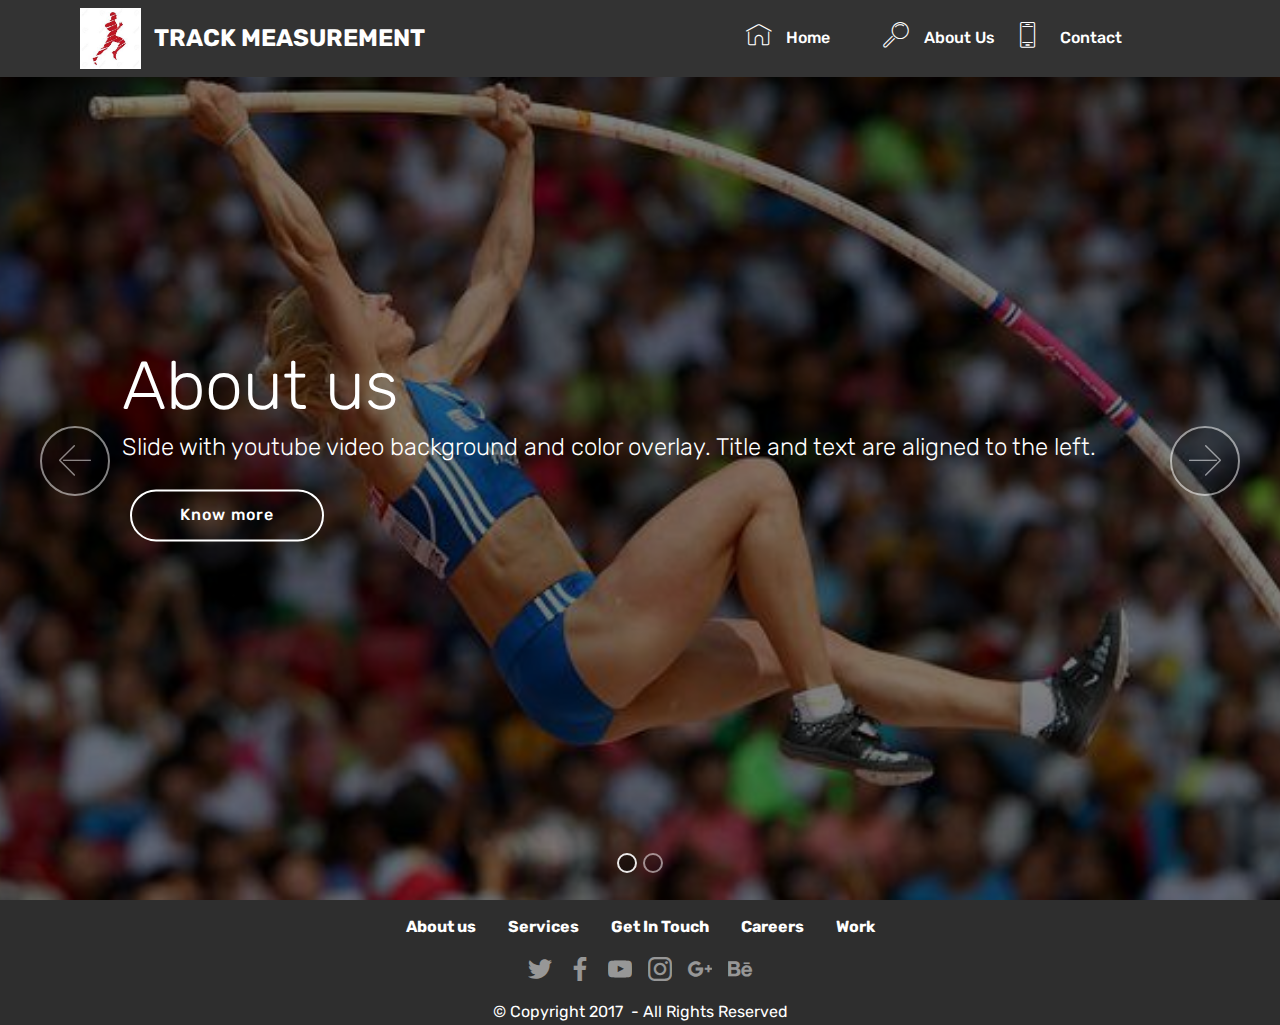
<file: index.html>
<!DOCTYPE html>
<html>
<head>
  <!-- Site made with Mobirise Website Builder v4.3.5, https://mobirise.com -->
  <meta charset="UTF-8">
  <meta http-equiv="X-UA-Compatible" content="IE=edge">
  <meta name="generator" content="Mobirise v4.3.5, mobirise.com">
  <meta name="viewport" content="width=device-width, initial-scale=1">
  <link rel="shortcut icon" href="assets/images/logo2.png" type="image/x-icon">
  <meta name="description" content="">
  <title>Home</title>
  <link rel="stylesheet" href="assets/web/assets/mobirise-icons/mobirise-icons.css">
  <link rel="stylesheet" href="assets/tether/tether.min.css">
  <link rel="stylesheet" href="assets/bootstrap/css/bootstrap.min.css">
  <link rel="stylesheet" href="assets/bootstrap/css/bootstrap-grid.min.css">
  <link rel="stylesheet" href="assets/bootstrap/css/bootstrap-reboot.min.css">
  <link rel="stylesheet" href="assets/dropdown/css/style.css">
  <link rel="stylesheet" href="assets/socicon/css/styles.css">
  <link rel="stylesheet" href="assets/theme/css/style.css">
  <link rel="stylesheet" href="assets/mobirise/css/mbr-additional.css" type="text/css">
  
  
  
</head>
<body>
<section class="menu cid-qDw2bk470V" once="menu" id="menu1-0" data-rv-view="542">

    

    <nav class="navbar navbar-expand beta-menu navbar-dropdown align-items-center navbar-fixed-top navbar-toggleable-sm">
        <button class="navbar-toggler navbar-toggler-right" type="button" data-toggle="collapse" data-target="#navbarSupportedContent" aria-controls="navbarSupportedContent" aria-expanded="false" aria-label="Toggle navigation">
            <div class="hamburger">
                <span></span>
                <span></span>
                <span></span>
                <span></span>
            </div>
        </button>
        <div class="menu-logo">
            <div class="navbar-brand">
                <span class="navbar-logo">
                    <a href="index.html">
                         <img src="assets/images/run-1-225x225.jpg" alt="Mobirise" title="" media-simple="true" style="height: 3.8rem;">
                    </a>
                </span>
                <span class="navbar-caption-wrap"><a class="navbar-caption text-white display-5" href="index.html">TRACK MEASUREMENT</a></span>
            </div>
        </div>
        <div class="collapse navbar-collapse" id="navbarSupportedContent">
            <ul class="navbar-nav nav-dropdown nav-right" data-app-modern-menu="true"><li class="nav-item">
                    <a class="nav-link link text-white display-4" href="index.html">
                        <span class="mbri-home mbr-iconfont mbr-iconfont-btn"></span>&nbsp;Home &nbsp;&nbsp;</a>
                </li><li class="nav-item"><a class="nav-link link text-white display-4" href="https://mobirise.com"></a></li>
                <li class="nav-item">
                    <a class="nav-link link text-white display-4" href="page2.html">
                        <span class="mbri-search mbr-iconfont mbr-iconfont-btn"></span>
                        About Us
                    </a>
                </li><li class="nav-item"><a class="nav-link link text-white display-4" href="page4.html"><span class="mbri-mobile2 mbr-iconfont mbr-iconfont-btn"></span>
                        &nbsp;Contact &nbsp; &nbsp; &nbsp; &nbsp; &nbsp; &nbsp; &nbsp; &nbsp;&nbsp;</a></li></ul>
            
        </div>
    </nav>
</section>

<section class="engine"><a href="https://mobirise.co/h">how to make a website for free</a></section><section class="carousel slide cid-qDw4GmSY7z" data-interval="false" id="slider1-2" data-rv-view="544">

    

    <div class="full-screen"><div class="mbr-slider slide carousel" data-pause="true" data-keyboard="false" data-ride="false" data-interval="false"><ol class="carousel-indicators"><li data-app-prevent-settings="" data-target="#slider1-2" class=" active" data-slide-to="0"></li><li data-app-prevent-settings="" data-target="#slider1-2" data-slide-to="1"></li></ol><div class="carousel-inner" role="listbox"><div class="carousel-item slider-fullscreen-image active" data-bg-video-slide="false" style="background-image: url(assets/images/polevault-600x400.jpg);"><div class="container container-slide"><div class="image_wrapper"><div class="mbr-overlay"></div><img src="assets/images/polevault-600x400.jpg"><div class="carousel-caption justify-content-center"><div class="col-10 align-left"><h2 class="mbr-fonts-style display-1">About us</h2><p class="lead mbr-text mbr-fonts-style display-5">Slide with youtube video background and color overlay. Title and text are aligned to the left.</p><div class="mbr-section-btn" buttons="0"><a class="btn  display-4 btn-white-outline" href="page2.html">Know more</a> </div></div></div></div></div></div><div class="carousel-item slider-fullscreen-image" data-bg-video-slide="false" style="background-image: url(assets/images/2017-08-20-8-39-02-370-5999f366b00e801a0c147452-2000x835.jpg);"><div class="container container-slide"><div class="image_wrapper"><div class="mbr-overlay"></div><img src="assets/images/2017-08-20-8-39-02-370-5999f366b00e801a0c147452-2000x835.jpg"><div class="carousel-caption justify-content-center"><div class="col-10 align-center"><h2 class="mbr-fonts-style display-1">Track marking software</h2><p class="lead mbr-text mbr-fonts-style display-5">&nbsp;400meters , 200meters,,shotput,dicuss throw,hammer throw</p><div class="mbr-section-btn" buttons="0"><a class="btn  display-4 btn-white-outline" href="page1.html">Go to tool</a> </div></div></div></div></div></div></div><a data-app-prevent-settings="" class="carousel-control carousel-control-prev" role="button" data-slide="prev" href="#slider1-2"><span aria-hidden="true" class="mbri-left mbr-iconfont"></span><span class="sr-only">Previous</span></a><a data-app-prevent-settings="" class="carousel-control carousel-control-next" role="button" data-slide="next" href="#slider1-2"><span aria-hidden="true" class="mbri-right mbr-iconfont"></span><span class="sr-only">Next</span></a></div></div>

</section>

<section once="" class="cid-qDw8xtzdUw" id="footer7-3" data-rv-view="553">

    

    

    <div class="container">
        <div class="media-container-row align-center mbr-white">
            <div class="row">
                <ul class="foot-menu">
                    
                    
                    
                    
                    
                <li class="foot-menu-item mbr-fonts-style display-7">
                        <a class="text-white mbr-bold" href="#" target="_blank">About us</a>
                    </li><li class="foot-menu-item mbr-fonts-style display-7">
                        <a class="text-white mbr-bold" href="#" target="_blank">Services</a>
                    </li><li class="foot-menu-item mbr-fonts-style display-7">
                        <a class="text-white mbr-bold" href="#" target="_blank">Get In Touch</a>
                    </li><li class="foot-menu-item mbr-fonts-style display-7">
                        <a class="text-white mbr-bold" href="#" target="_blank">Careers</a>
                    </li><li class="foot-menu-item mbr-fonts-style display-7">
                        <a class="text-white mbr-bold" href="#" target="_blank">Work</a>
                    </li></ul>
            </div>
            <div class="row">
                <div class="social-list align-right pb-2">
                    
                    
                    
                    
                    
                    
                <div class="soc-item">
                        <a href="https://twitter.com/mobirise" target="_blank">
                            <span class="socicon-twitter socicon mbr-iconfont mbr-iconfont-social" media-simple="true"></span>
                        </a>
                    </div><div class="soc-item">
                        <a href="https://www.facebook.com/pages/Mobirise/1616226671953247" target="_blank">
                            <span class="socicon-facebook socicon mbr-iconfont mbr-iconfont-social" media-simple="true"></span>
                        </a>
                    </div><div class="soc-item">
                        <a href="https://www.youtube.com/c/mobirise" target="_blank">
                            <span class="socicon-youtube socicon mbr-iconfont mbr-iconfont-social" media-simple="true"></span>
                        </a>
                    </div><div class="soc-item">
                        <a href="https://instagram.com/mobirise" target="_blank">
                            <span class="socicon-instagram socicon mbr-iconfont mbr-iconfont-social" media-simple="true"></span>
                        </a>
                    </div><div class="soc-item">
                        <a href="https://plus.google.com/u/0/+Mobirise" target="_blank">
                            <span class="socicon-googleplus socicon mbr-iconfont mbr-iconfont-social" media-simple="true"></span>
                        </a>
                    </div><div class="soc-item">
                        <a href="https://www.behance.net/Mobirise" target="_blank">
                            <span class="socicon-behance socicon mbr-iconfont mbr-iconfont-social" media-simple="true"></span>
                        </a>
                    </div></div>
            </div>
            <div class="row row-copirayt">
                <p class="mbr-text mb-0 mbr-fonts-style mbr-white display-7">
                    © Copyright 2017 &nbsp;- All Rights Reserved
                </p>
            </div>
        </div>
    </div>
</section>


  <script src="assets/web/assets/jquery/jquery.min.js"></script>
  <script src="assets/popper/popper.min.js"></script>
  <script src="assets/tether/tether.min.js"></script>
  <script src="assets/bootstrap/js/bootstrap.min.js"></script>
  <script src="assets/smooth-scroll/smooth-scroll.js"></script>
  <script src="assets/dropdown/js/script.min.js"></script>
  <script src="assets/jquery-mb-ytplayer/jquery.mb.ytplayer.min.js"></script>
  <script src="assets/jquery-mb-vimeo_player/jquery.mb.vimeo_player.js"></script>
  <script src="assets/bootstrap-carousel-swipe/bootstrap-carousel-swipe.js"></script>
  <script src="assets/touch-swipe/jquery.touch-swipe.min.js"></script>
  <script src="assets/theme/js/script.js"></script>
  <script src="assets/mobirise-slider-video/script.js"></script>
  
  
</body>
</html>
</file>
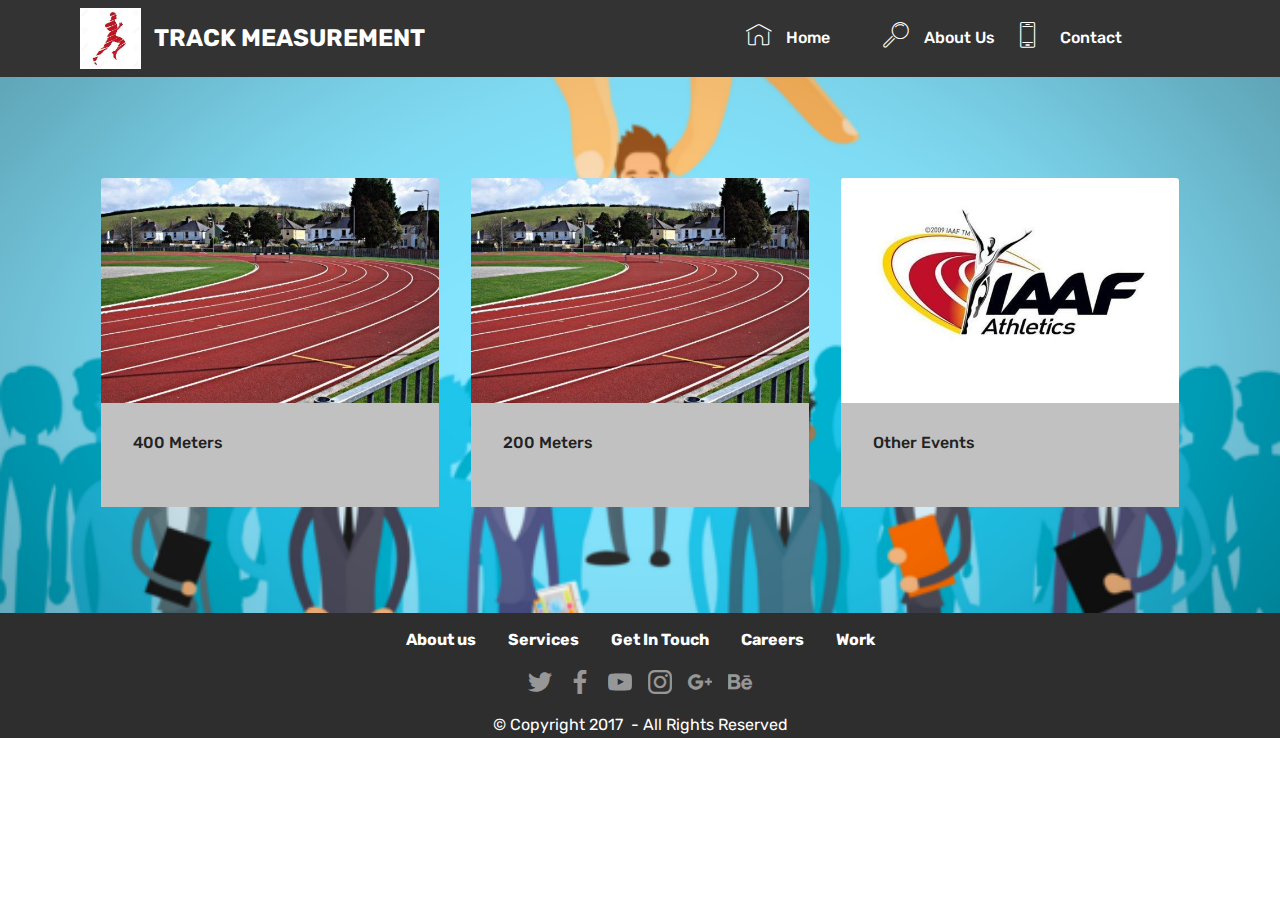
<file: page1.html>
<!DOCTYPE html>
<html>
<head>
  <!-- Site made with Mobirise Website Builder v4.3.5, https://mobirise.com -->
  <meta charset="UTF-8">
  <meta http-equiv="X-UA-Compatible" content="IE=edge">
  <meta name="generator" content="Mobirise v4.3.5, mobirise.com">
  <meta name="viewport" content="width=device-width, initial-scale=1">
  <link rel="shortcut icon" href="assets/images/logo2.png" type="image/x-icon">
  <meta name="description" content="Site Maker Description">
  <title>Page 1</title>
  <link rel="stylesheet" href="assets/web/assets/mobirise-icons/mobirise-icons.css">
  <link rel="stylesheet" href="assets/tether/tether.min.css">
  <link rel="stylesheet" href="assets/bootstrap/css/bootstrap.min.css">
  <link rel="stylesheet" href="assets/bootstrap/css/bootstrap-grid.min.css">
  <link rel="stylesheet" href="assets/bootstrap/css/bootstrap-reboot.min.css">
  <link rel="stylesheet" href="assets/socicon/css/styles.css">
  <link rel="stylesheet" href="assets/dropdown/css/style.css">
  <link rel="stylesheet" href="assets/theme/css/style.css">
  <link rel="stylesheet" href="assets/mobirise/css/mbr-additional.css" type="text/css">
  
  
  
</head>
<body>
<section class="menu cid-qDw2bk470V" once="menu" id="menu1-4" data-rv-view="583">

    

    <nav class="navbar navbar-expand beta-menu navbar-dropdown align-items-center navbar-fixed-top navbar-toggleable-sm">
        <button class="navbar-toggler navbar-toggler-right" type="button" data-toggle="collapse" data-target="#navbarSupportedContent" aria-controls="navbarSupportedContent" aria-expanded="false" aria-label="Toggle navigation">
            <div class="hamburger">
                <span></span>
                <span></span>
                <span></span>
                <span></span>
            </div>
        </button>
        <div class="menu-logo">
            <div class="navbar-brand">
                <span class="navbar-logo">
                    <a href="index.html">
                         <img src="assets/images/run-1-225x225.jpg" alt="Mobirise" title="" media-simple="true" style="height: 3.8rem;">
                    </a>
                </span>
                <span class="navbar-caption-wrap"><a class="navbar-caption text-white display-5" href="index.html">TRACK MEASUREMENT</a></span>
            </div>
        </div>
        <div class="collapse navbar-collapse" id="navbarSupportedContent">
            <ul class="navbar-nav nav-dropdown nav-right" data-app-modern-menu="true"><li class="nav-item">
                    <a class="nav-link link text-white display-4" href="index.html">
                        <span class="mbri-home mbr-iconfont mbr-iconfont-btn"></span>&nbsp;Home &nbsp;&nbsp;</a>
                </li><li class="nav-item"><a class="nav-link link text-white display-4" href="https://mobirise.com"></a></li>
                <li class="nav-item">
                    <a class="nav-link link text-white display-4" href="page2.html">
                        <span class="mbri-search mbr-iconfont mbr-iconfont-btn"></span>
                        About Us
                    </a>
                </li><li class="nav-item"><a class="nav-link link text-white display-4" href="page4.html"><span class="mbri-mobile2 mbr-iconfont mbr-iconfont-btn"></span>
                        &nbsp;Contact &nbsp; &nbsp; &nbsp; &nbsp; &nbsp; &nbsp; &nbsp; &nbsp;&nbsp;</a></li></ul>
            
        </div>
    </nav>
</section>

<section class="engine"><a href="https://mobirise.co/l">bootstrap theme</a></section><section class="features18 popup-btn-cards cid-qDLPznfCOs mbr-parallax-background" id="features18-i" data-rv-view="580">

    

    
    <div class="container">
        <h2 class="mbr-section-title pb-3 align-center mbr-fonts-style display-2"></h2>
        <h3 class="mbr-section-subtitle display-5 align-center mbr-fonts-style mbr-light"></h3>
        <div class="media-container-row pt-5 ">
            <div class="card p-3 col-12 col-md-6 col-lg-4">
                <div class="card-wrapper ">
                    <div class="card-img">
                        <div class="mbr-overlay"></div>
                        <div class="mbr-section-btn text-center"><a href="index.html" class="btn btn-white-outline display-4">GO TO TOOL</a></div>
                        <img src="assets/images/runningtrack1-600x400.jpg" alt="Mobirise" title="" media-simple="true">
                    </div>
                    <div class="card-box">
                        <h4 class="card-title mbr-fonts-style display-7">400 Meters</h4>
                        <p class="mbr-text mbr-fonts-style align-left display-7"></p>
                    </div>
                </div>
            </div>
            <div class="card p-3 col-12 col-md-6 col-lg-4">
                <div class="card-wrapper">
                    <div class="card-img">
                        <div class="mbr-overlay"></div>
                        <div class="mbr-section-btn text-center"><a href="index.html" class="btn btn-success-outline display-4">GO TO TOOL</a></div>
                        <img src="assets/images/runningtrack1-600x400.jpg" alt="Mobirise" title="" media-simple="true">
                    </div>
                    <div class="card-box">
                        <h4 class="card-title mbr-fonts-style display-7">200 Meters</h4>
                        <p class="mbr-text mbr-fonts-style display-7"></p>
                    </div>
                </div>
            </div>

            <div class="card p-3 col-12 col-md-6 col-lg-4">
                <div class="card-wrapper">
                    <div class="card-img">
                        <div class="mbr-overlay"></div>
                        <div class="mbr-section-btn text-center"><a href="page5.html" class="btn btn-secondary-outline display-4">GO</a></div>
                        <img src="assets/images/fieldevent-1-600x400.jpg" alt="Mobirise" title="" media-simple="true">
                    </div>
                    <div class="card-box">
                        <h4 class="card-title mbr-fonts-style display-7">Other Events</h4>
                        <p class="mbr-text mbr-fonts-style display-7"></p>
                    </div>
                </div>
            </div>

            
        </div>
    </div>
</section>

<section once="" class="cid-qDw8xtzdUw" id="footer7-5" data-rv-view="585">

    

    

    <div class="container">
        <div class="media-container-row align-center mbr-white">
            <div class="row">
                <ul class="foot-menu">
                    
                    
                    
                    
                    
                <li class="foot-menu-item mbr-fonts-style display-7">
                        <a class="text-white mbr-bold" href="#" target="_blank">About us</a>
                    </li><li class="foot-menu-item mbr-fonts-style display-7">
                        <a class="text-white mbr-bold" href="#" target="_blank">Services</a>
                    </li><li class="foot-menu-item mbr-fonts-style display-7">
                        <a class="text-white mbr-bold" href="#" target="_blank">Get In Touch</a>
                    </li><li class="foot-menu-item mbr-fonts-style display-7">
                        <a class="text-white mbr-bold" href="#" target="_blank">Careers</a>
                    </li><li class="foot-menu-item mbr-fonts-style display-7">
                        <a class="text-white mbr-bold" href="#" target="_blank">Work</a>
                    </li></ul>
            </div>
            <div class="row">
                <div class="social-list align-right pb-2">
                    
                    
                    
                    
                    
                    
                <div class="soc-item">
                        <a href="https://twitter.com/mobirise" target="_blank">
                            <span class="socicon-twitter socicon mbr-iconfont mbr-iconfont-social" media-simple="true"></span>
                        </a>
                    </div><div class="soc-item">
                        <a href="https://www.facebook.com/pages/Mobirise/1616226671953247" target="_blank">
                            <span class="socicon-facebook socicon mbr-iconfont mbr-iconfont-social" media-simple="true"></span>
                        </a>
                    </div><div class="soc-item">
                        <a href="https://www.youtube.com/c/mobirise" target="_blank">
                            <span class="socicon-youtube socicon mbr-iconfont mbr-iconfont-social" media-simple="true"></span>
                        </a>
                    </div><div class="soc-item">
                        <a href="https://instagram.com/mobirise" target="_blank">
                            <span class="socicon-instagram socicon mbr-iconfont mbr-iconfont-social" media-simple="true"></span>
                        </a>
                    </div><div class="soc-item">
                        <a href="https://plus.google.com/u/0/+Mobirise" target="_blank">
                            <span class="socicon-googleplus socicon mbr-iconfont mbr-iconfont-social" media-simple="true"></span>
                        </a>
                    </div><div class="soc-item">
                        <a href="https://www.behance.net/Mobirise" target="_blank">
                            <span class="socicon-behance socicon mbr-iconfont mbr-iconfont-social" media-simple="true"></span>
                        </a>
                    </div></div>
            </div>
            <div class="row row-copirayt">
                <p class="mbr-text mb-0 mbr-fonts-style mbr-white display-7">
                    © Copyright 2017 &nbsp;- All Rights Reserved
                </p>
            </div>
        </div>
    </div>
</section>


  <script src="assets/web/assets/jquery/jquery.min.js"></script>
  <script src="assets/popper/popper.min.js"></script>
  <script src="assets/tether/tether.min.js"></script>
  <script src="assets/bootstrap/js/bootstrap.min.js"></script>
  <script src="assets/jarallax/jarallax.min.js"></script>
  <script src="assets/dropdown/js/script.min.js"></script>
  <script src="assets/touch-swipe/jquery.touch-swipe.min.js"></script>
  <script src="assets/smooth-scroll/smooth-scroll.js"></script>
  <script src="assets/theme/js/script.js"></script>
  
  
</body>
</html>
</file>
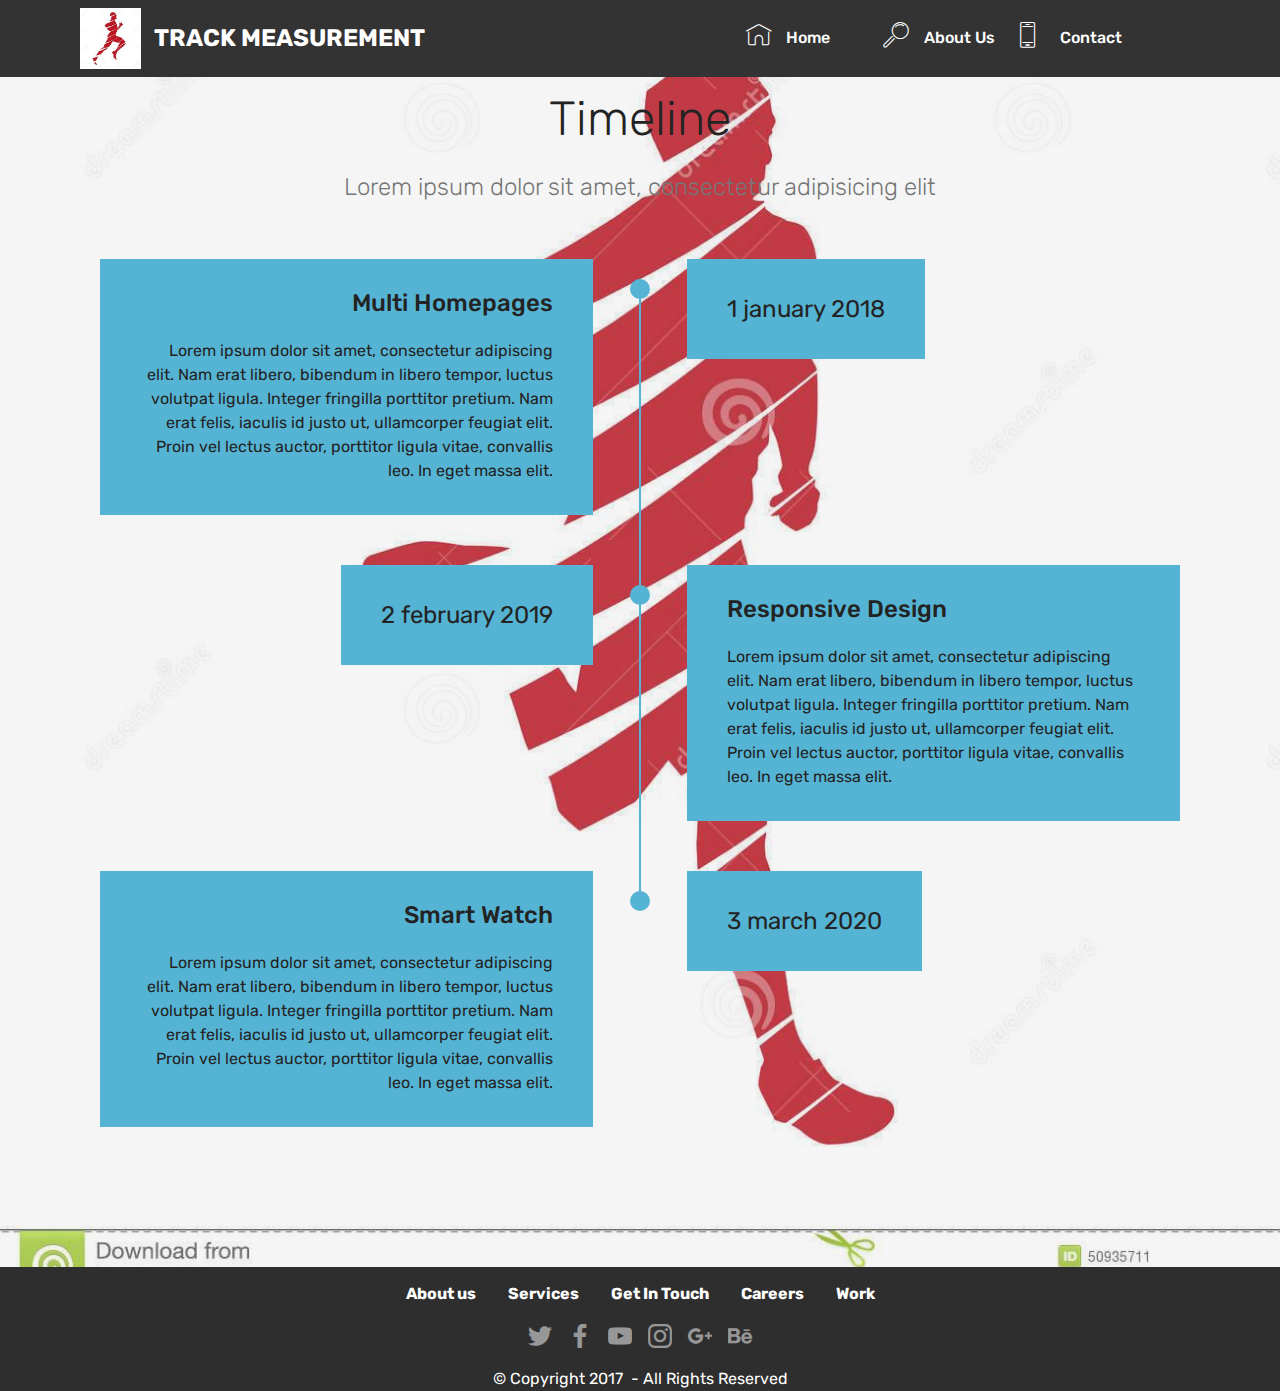
<file: page2.html>
<!DOCTYPE html>
<html>
<head>
  <!-- Site made with Mobirise Website Builder v4.3.5, https://mobirise.com -->
  <meta charset="UTF-8">
  <meta http-equiv="X-UA-Compatible" content="IE=edge">
  <meta name="generator" content="Mobirise v4.3.5, mobirise.com">
  <meta name="viewport" content="width=device-width, initial-scale=1">
  <link rel="shortcut icon" href="assets/images/logo2.png" type="image/x-icon">
  <meta name="description" content="Web Site Generator Description">
  <title>Page 2</title>
  <link rel="stylesheet" href="assets/web/assets/mobirise-icons/mobirise-icons.css">
  <link rel="stylesheet" href="assets/tether/tether.min.css">
  <link rel="stylesheet" href="assets/bootstrap/css/bootstrap.min.css">
  <link rel="stylesheet" href="assets/bootstrap/css/bootstrap-grid.min.css">
  <link rel="stylesheet" href="assets/bootstrap/css/bootstrap-reboot.min.css">
  <link rel="stylesheet" href="assets/dropdown/css/style.css">
  <link rel="stylesheet" href="assets/socicon/css/styles.css">
  <link rel="stylesheet" href="assets/theme/css/style.css">
  <link rel="stylesheet" href="assets/mobirise/css/mbr-additional.css" type="text/css">
  
  
  
</head>
<body>
<section class="menu cid-qDw2bk470V" once="menu" id="menu1-7" data-rv-view="615">

    

    <nav class="navbar navbar-expand beta-menu navbar-dropdown align-items-center navbar-fixed-top navbar-toggleable-sm">
        <button class="navbar-toggler navbar-toggler-right" type="button" data-toggle="collapse" data-target="#navbarSupportedContent" aria-controls="navbarSupportedContent" aria-expanded="false" aria-label="Toggle navigation">
            <div class="hamburger">
                <span></span>
                <span></span>
                <span></span>
                <span></span>
            </div>
        </button>
        <div class="menu-logo">
            <div class="navbar-brand">
                <span class="navbar-logo">
                    <a href="index.html">
                         <img src="assets/images/run-1-225x225.jpg" alt="Mobirise" title="" media-simple="true" style="height: 3.8rem;">
                    </a>
                </span>
                <span class="navbar-caption-wrap"><a class="navbar-caption text-white display-5" href="index.html">TRACK MEASUREMENT</a></span>
            </div>
        </div>
        <div class="collapse navbar-collapse" id="navbarSupportedContent">
            <ul class="navbar-nav nav-dropdown nav-right" data-app-modern-menu="true"><li class="nav-item">
                    <a class="nav-link link text-white display-4" href="index.html">
                        <span class="mbri-home mbr-iconfont mbr-iconfont-btn"></span>&nbsp;Home &nbsp;&nbsp;</a>
                </li><li class="nav-item"><a class="nav-link link text-white display-4" href="https://mobirise.com"></a></li>
                <li class="nav-item">
                    <a class="nav-link link text-white display-4" href="page2.html">
                        <span class="mbri-search mbr-iconfont mbr-iconfont-btn"></span>
                        About Us
                    </a>
                </li><li class="nav-item"><a class="nav-link link text-white display-4" href="page4.html"><span class="mbri-mobile2 mbr-iconfont mbr-iconfont-btn"></span>
                        &nbsp;Contact &nbsp; &nbsp; &nbsp; &nbsp; &nbsp; &nbsp; &nbsp; &nbsp;&nbsp;</a></li></ul>
            
        </div>
    </nav>
</section>

<section class="engine"><a href="https://mobirise.co">Mobirise</a></section><section class="timeline1 cid-qDLOwhudo1" id="timeline1-h" data-rv-view="612">

    

    <div class="mbr-overlay" style="opacity: 0.2; background-color: rgb(204, 204, 204);">
    </div>

    <div class="container align-center">
        <h2 class="mbr-section-title pb-3 mbr-fonts-style display-2">
            Timeline
        </h2>
        <h3 class="mbr-section-subtitle pb-5 mbr-fonts-style display-5">
            Lorem ipsum dolor sit amet, consectetur adipisicing elit
        </h3>

        <div class="container timelines-container" mbri-timelines="">
            <div class="row timeline-element reverse separline">      
                 <div class="timeline-date-panel col-xs-12 col-md-6  align-left">         
                    <div class="time-line-date-content">
                        <p class="mbr-timeline-date mbr-fonts-style display-5">
                            1 january 2018  
                        </p>
                    </div>
                </div>
           <span class="iconBackground"></span>
            <div class="col-xs-12 col-md-6 align-right">
                <div class="timeline-text-content">
                    <h4 class="mbr-timeline-title pb-3 mbr-fonts-style display-5">
                        Multi Homepages
                    </h4>
                    <p class="mbr-timeline-text mbr-fonts-style display-7">
                        Lorem ipsum dolor sit amet, consectetur adipiscing elit. Nam erat libero, bibendum in libero tempor, luctus volutpat ligula. Integer fringilla porttitor pretium. Nam erat felis, iaculis id justo ut, ullamcorper feugiat elit. Proin vel lectus auctor, porttitor ligula vitae, convallis leo. In eget massa elit.
                    </p>
                 </div>
            </div>
            </div>

            <div class="row timeline-element  separline">
                <div class="timeline-date-panel col-xs-12 col-md-6 align-right">
                    <div class="time-line-date-content">
                        <p class="mbr-timeline-date mbr-fonts-style display-5">
                            2 february 2019  
                        </p>
                    </div>
                </div>
                <span class="iconBackground"></span>
                <div class="col-xs-12 col-md-6 align-left ">
                    <div class="timeline-text-content">
                        <h4 class="mbr-timeline-title pb-3 mbr-fonts-style display-5">
                            Responsive Design
                        </h4>
                        <p class="mbr-timeline-text mbr-fonts-style display-7">
                            Lorem ipsum dolor sit amet, consectetur adipiscing elit. Nam erat libero, bibendum in libero tempor, luctus volutpat ligula. Integer fringilla porttitor pretium. Nam erat felis, iaculis id justo ut, ullamcorper feugiat elit. Proin vel lectus auctor, porttitor ligula vitae, convallis leo. In eget massa elit.
                        </p>
                    </div>
                </div>
            </div> 


            <div class="row timeline-element reverse">
                <div class="timeline-date-panel col-xs-12 col-md-6  align-left">
                    <div class="time-line-date-content">
                        <p class="mbr-timeline-date mbr-fonts-style display-5">
                            3 march 2020
                        </p>
                    </div>
                </div>
                <span class="iconBackground"></span>
                <div class="col-xs-12 col-md-6 align-right">
                    <div class="timeline-text-content">
                        <h4 class="mbr-timeline-title pb-3 mbr-fonts-style display-5">
                            Smart Watch
                        </h4>      
                        <p class="mbr-timeline-text mbr-fonts-style display-7">
                            Lorem ipsum dolor sit amet, consectetur adipiscing elit. Nam erat libero, bibendum in libero tempor, luctus volutpat ligula. Integer fringilla porttitor pretium. Nam erat felis, iaculis id justo ut, ullamcorper feugiat elit. Proin vel lectus auctor, porttitor ligula vitae, convallis leo. In eget massa elit.
                        </p>
                    </div>
                </div>
            </div>

            


            


            

            

            

            

            

            

            
        </div>
    </div>
</section>

<section once="" class="cid-qDw8xtzdUw" id="footer7-8" data-rv-view="617">

    

    

    <div class="container">
        <div class="media-container-row align-center mbr-white">
            <div class="row">
                <ul class="foot-menu">
                    
                    
                    
                    
                    
                <li class="foot-menu-item mbr-fonts-style display-7">
                        <a class="text-white mbr-bold" href="#" target="_blank">About us</a>
                    </li><li class="foot-menu-item mbr-fonts-style display-7">
                        <a class="text-white mbr-bold" href="#" target="_blank">Services</a>
                    </li><li class="foot-menu-item mbr-fonts-style display-7">
                        <a class="text-white mbr-bold" href="#" target="_blank">Get In Touch</a>
                    </li><li class="foot-menu-item mbr-fonts-style display-7">
                        <a class="text-white mbr-bold" href="#" target="_blank">Careers</a>
                    </li><li class="foot-menu-item mbr-fonts-style display-7">
                        <a class="text-white mbr-bold" href="#" target="_blank">Work</a>
                    </li></ul>
            </div>
            <div class="row">
                <div class="social-list align-right pb-2">
                    
                    
                    
                    
                    
                    
                <div class="soc-item">
                        <a href="https://twitter.com/mobirise" target="_blank">
                            <span class="socicon-twitter socicon mbr-iconfont mbr-iconfont-social" media-simple="true"></span>
                        </a>
                    </div><div class="soc-item">
                        <a href="https://www.facebook.com/pages/Mobirise/1616226671953247" target="_blank">
                            <span class="socicon-facebook socicon mbr-iconfont mbr-iconfont-social" media-simple="true"></span>
                        </a>
                    </div><div class="soc-item">
                        <a href="https://www.youtube.com/c/mobirise" target="_blank">
                            <span class="socicon-youtube socicon mbr-iconfont mbr-iconfont-social" media-simple="true"></span>
                        </a>
                    </div><div class="soc-item">
                        <a href="https://instagram.com/mobirise" target="_blank">
                            <span class="socicon-instagram socicon mbr-iconfont mbr-iconfont-social" media-simple="true"></span>
                        </a>
                    </div><div class="soc-item">
                        <a href="https://plus.google.com/u/0/+Mobirise" target="_blank">
                            <span class="socicon-googleplus socicon mbr-iconfont mbr-iconfont-social" media-simple="true"></span>
                        </a>
                    </div><div class="soc-item">
                        <a href="https://www.behance.net/Mobirise" target="_blank">
                            <span class="socicon-behance socicon mbr-iconfont mbr-iconfont-social" media-simple="true"></span>
                        </a>
                    </div></div>
            </div>
            <div class="row row-copirayt">
                <p class="mbr-text mb-0 mbr-fonts-style mbr-white display-7">
                    © Copyright 2017 &nbsp;- All Rights Reserved
                </p>
            </div>
        </div>
    </div>
</section>


  <script src="assets/web/assets/jquery/jquery.min.js"></script>
  <script src="assets/popper/popper.min.js"></script>
  <script src="assets/tether/tether.min.js"></script>
  <script src="assets/bootstrap/js/bootstrap.min.js"></script>
  <script src="assets/smooth-scroll/smooth-scroll.js"></script>
  <script src="assets/dropdown/js/script.min.js"></script>
  <script src="assets/touch-swipe/jquery.touch-swipe.min.js"></script>
  <script src="assets/theme/js/script.js"></script>
  
  
</body>
</html>
</file>
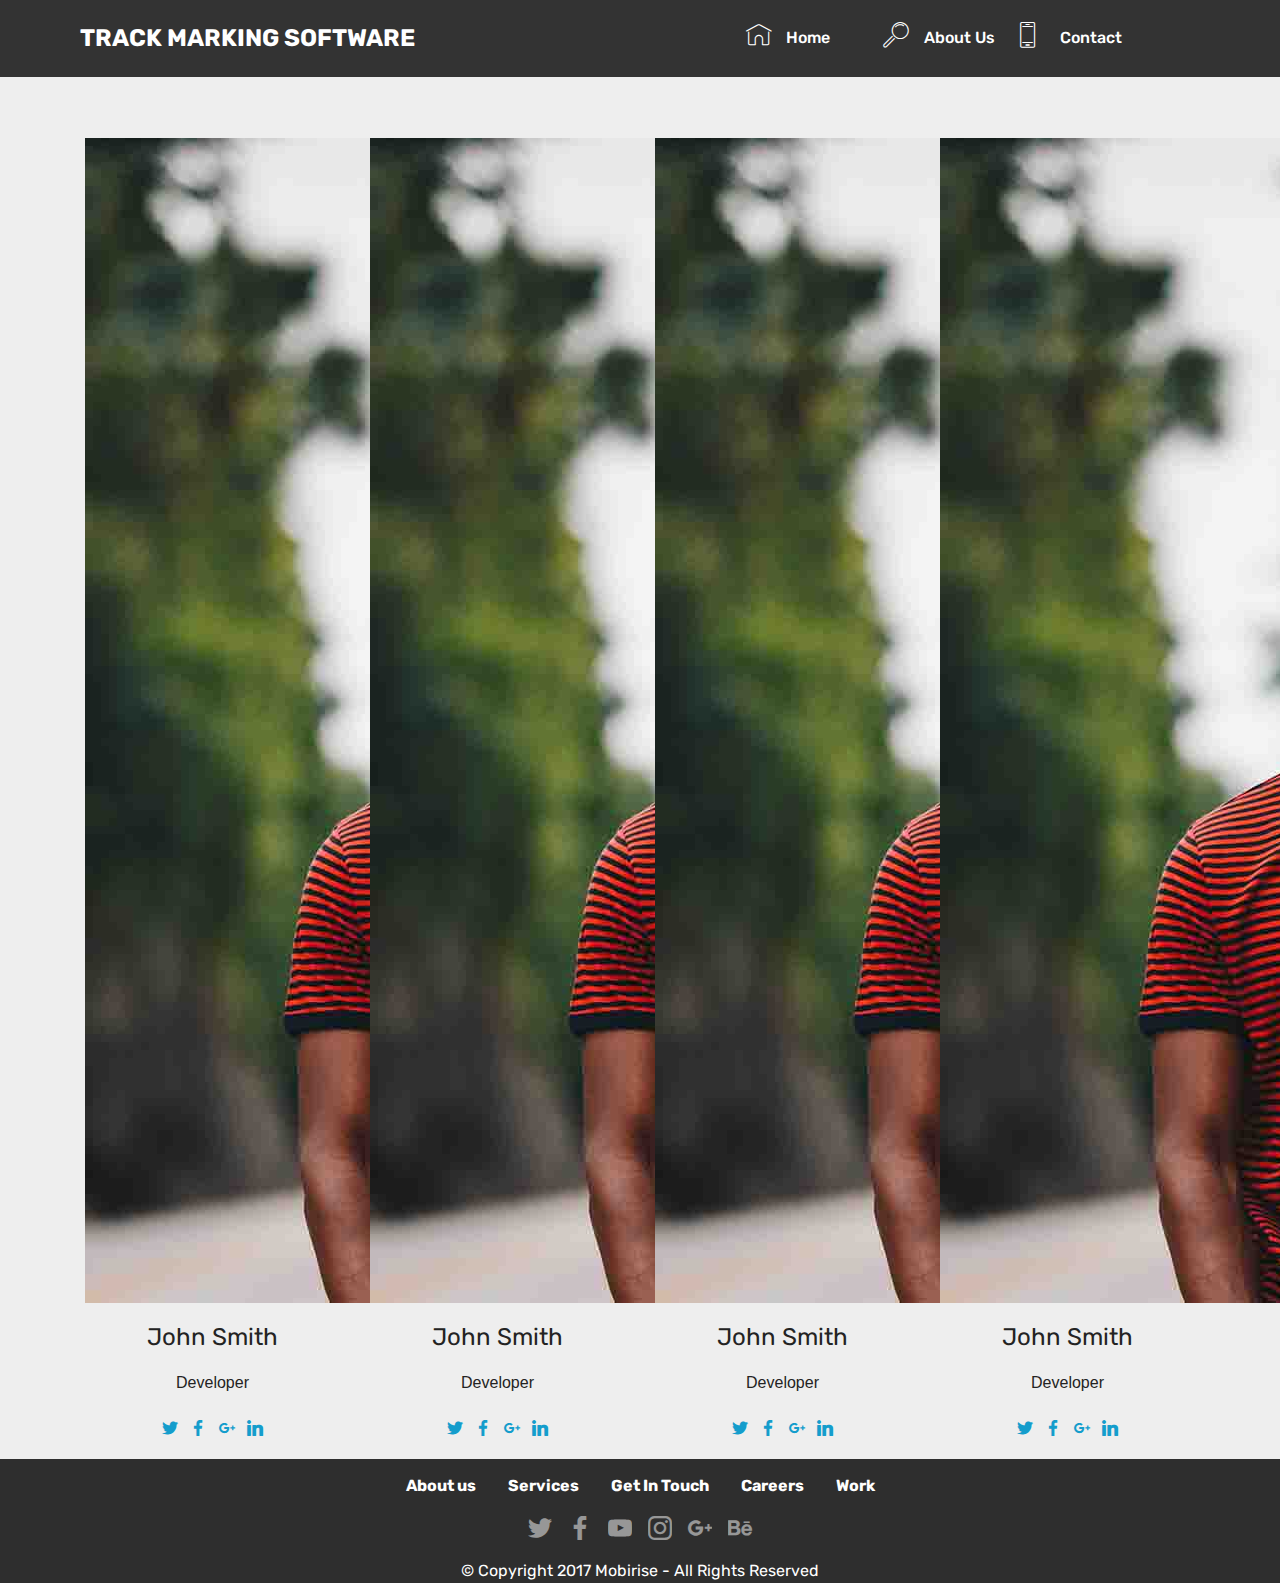
<file: page3.html>
<!DOCTYPE html>
<html>
<head>
  <!-- Site made with Mobirise Website Builder v4.3.5, https://mobirise.com -->
  <meta charset="UTF-8">
  <meta http-equiv="X-UA-Compatible" content="IE=edge">
  <meta name="generator" content="Mobirise v4.3.5, mobirise.com">
  <meta name="viewport" content="width=device-width, initial-scale=1">
  <link rel="shortcut icon" href="assets/images/logo2.png" type="image/x-icon">
  <meta name="description" content="Web Site Generator Description">
  <title>Page 3</title>
  <link rel="stylesheet" href="assets/web/assets/mobirise-icons/mobirise-icons.css">
  <link rel="stylesheet" href="assets/tether/tether.min.css">
  <link rel="stylesheet" href="assets/bootstrap/css/bootstrap.min.css">
  <link rel="stylesheet" href="assets/bootstrap/css/bootstrap-grid.min.css">
  <link rel="stylesheet" href="assets/bootstrap/css/bootstrap-reboot.min.css">
  <link rel="stylesheet" href="assets/dropdown/css/style.css">
  <link rel="stylesheet" href="assets/socicon/css/styles.css">
  <link rel="stylesheet" href="assets/theme/css/style.css">
  <link rel="stylesheet" href="assets/mobirise/css/mbr-additional.css" type="text/css">
  
  
  
</head>
<body>
<section class="menu cid-qDw2bk470V" once="menu" id="menu1-b" data-rv-view="582">

    

    <nav class="navbar navbar-expand beta-menu navbar-dropdown align-items-center navbar-fixed-top navbar-toggleable-sm">
        <button class="navbar-toggler navbar-toggler-right" type="button" data-toggle="collapse" data-target="#navbarSupportedContent" aria-controls="navbarSupportedContent" aria-expanded="false" aria-label="Toggle navigation">
            <div class="hamburger">
                <span></span>
                <span></span>
                <span></span>
                <span></span>
            </div>
        </button>
        <div class="menu-logo">
            <div class="navbar-brand">
                
                <span class="navbar-caption-wrap"><a class="navbar-caption text-white display-5" href="index.html">TRACK MARKING SOFTWARE</a></span>
            </div>
        </div>
        <div class="collapse navbar-collapse" id="navbarSupportedContent">
            <ul class="navbar-nav nav-dropdown nav-right" data-app-modern-menu="true"><li class="nav-item">
                    <a class="nav-link link text-white display-4" href="index.html">
                        <span class="mbri-home mbr-iconfont mbr-iconfont-btn"></span>&nbsp;Home &nbsp;&nbsp;</a>
                </li><li class="nav-item"><a class="nav-link link text-white display-4" href="https://mobirise.com"></a></li>
                <li class="nav-item">
                    <a class="nav-link link text-white display-4" href="page2.html">
                        <span class="mbri-search mbr-iconfont mbr-iconfont-btn"></span>
                        About Us
                    </a>
                </li><li class="nav-item"><a class="nav-link link text-white display-4" href="page4.html"><span class="mbri-mobile2 mbr-iconfont mbr-iconfont-btn"></span>
                        &nbsp;Contact &nbsp; &nbsp; &nbsp; &nbsp; &nbsp; &nbsp; &nbsp; &nbsp;&nbsp;</a></li></ul>
            
        </div>
    </nav>
</section>

<section class="engine"><a href="https://mobirise.co/f">free bootstrap builder</a></section><section class="features16 cid-qDwbGOoiwm" id="features16-d" data-rv-view="584">
    
    
    
    <div class="container align-center">
        <h2 class="pb-3 mbr-fonts-style mbr-section-title display-2">
            OUR AWESOME TEAM
        </h2>
        <h3 class="pb-5 mbr-section-subtitle mbr-fonts-style mbr-light display-5"></h3>
        <div class="row media-row">
            
        <div class="team-item col-lg-3 col-md-6">
                <div class="item-image">
                    <img src="assets/images/face6.jpg" media-simple="true">
                </div>
                <div class="item-caption py-3">
                    <div class="item-name px-2">
                        <p class="mbr-fonts-style display-5">
                           John Smith
                        </p>
                    </div>
                    <div class="item-role px-2">
                        <p>Developer</p>
                    </div>
                    <div class="item-social pt-2">
                        <a href="https://twitter.com/mobirise" target="_blank">
                            <span class="p-1 socicon-twitter socicon mbr-iconfont mbr-iconfont-social" media-simple="true"></span>
                            <span class="p-1 socicon-facebook socicon mbr-iconfont mbr-iconfont-social" media-simple="true"></span>
                            <span class="p-1 socicon-googleplus socicon mbr-iconfont mbr-iconfont-social" media-simple="true"></span>
                            <span class="p-1 socicon-linkedin socicon mbr-iconfont mbr-iconfont-social" media-simple="true"></span>
                            
                            
                        </a>
                    </div>
                </div>
            </div><div class="team-item col-lg-3 col-md-6">
                <div class="item-image">
                    <img src="assets/images/face6.jpg" media-simple="true">
                </div>
                <div class="item-caption py-3">
                    <div class="item-name px-2">
                        <p class="mbr-fonts-style display-5">
                           John Smith
                        </p>
                    </div>
                    <div class="item-role px-2">
                        <p>Developer</p>
                    </div>
                    <div class="item-social pt-2">
                        <a href="https://twitter.com/mobirise" target="_blank">
                            <span class="p-1 socicon-twitter socicon mbr-iconfont mbr-iconfont-social" media-simple="true"></span>
                            <span class="p-1 socicon-facebook socicon mbr-iconfont mbr-iconfont-social" media-simple="true"></span>
                            <span class="p-1 socicon-googleplus socicon mbr-iconfont mbr-iconfont-social" media-simple="true"></span>
                            <span class="p-1 socicon-linkedin socicon mbr-iconfont mbr-iconfont-social" media-simple="true"></span>
                            
                            
                        </a>
                    </div>
                </div>
            </div><div class="team-item col-lg-3 col-md-6">
                <div class="item-image">
                    <img src="assets/images/face6.jpg" media-simple="true">
                </div>
                <div class="item-caption py-3">
                    <div class="item-name px-2">
                        <p class="mbr-fonts-style display-5">
                           John Smith
                        </p>
                    </div>
                    <div class="item-role px-2">
                        <p>Developer</p>
                    </div>
                    <div class="item-social pt-2">
                        <a href="https://twitter.com/mobirise" target="_blank">
                            <span class="p-1 socicon-twitter socicon mbr-iconfont mbr-iconfont-social" media-simple="true"></span>
                            <span class="p-1 socicon-facebook socicon mbr-iconfont mbr-iconfont-social" media-simple="true"></span>
                            <span class="p-1 socicon-googleplus socicon mbr-iconfont mbr-iconfont-social" media-simple="true"></span>
                            <span class="p-1 socicon-linkedin socicon mbr-iconfont mbr-iconfont-social" media-simple="true"></span>
                            
                            
                        </a>
                    </div>
                </div>
            </div><div class="team-item col-lg-3 col-md-6">
                <div class="item-image">
                    <img src="assets/images/face6.jpg" media-simple="true">
                </div>
                <div class="item-caption py-3">
                    <div class="item-name px-2">
                        <p class="mbr-fonts-style display-5">
                           John Smith
                        </p>
                    </div>
                    <div class="item-role px-2">
                        <p>Developer</p>
                    </div>
                    <div class="item-social pt-2">
                        <a href="https://twitter.com/mobirise" target="_blank">
                            <span class="p-1 socicon-twitter socicon mbr-iconfont mbr-iconfont-social" media-simple="true"></span>
                            <span class="p-1 socicon-facebook socicon mbr-iconfont mbr-iconfont-social" media-simple="true"></span>
                            <span class="p-1 socicon-googleplus socicon mbr-iconfont mbr-iconfont-social" media-simple="true"></span>
                            <span class="p-1 socicon-linkedin socicon mbr-iconfont mbr-iconfont-social" media-simple="true"></span>
                            
                            
                        </a>
                    </div>
                </div>
            </div></div>    
    </div>
</section>

<section once="" class="cid-qDw8xtzdUw" id="footer7-c" data-rv-view="596">

    

    

    <div class="container">
        <div class="media-container-row align-center mbr-white">
            <div class="row">
                <ul class="foot-menu">
                    
                    
                    
                    
                    
                <li class="foot-menu-item mbr-fonts-style display-7">
                        <a class="text-white mbr-bold" href="#" target="_blank">About us</a>
                    </li><li class="foot-menu-item mbr-fonts-style display-7">
                        <a class="text-white mbr-bold" href="#" target="_blank">Services</a>
                    </li><li class="foot-menu-item mbr-fonts-style display-7">
                        <a class="text-white mbr-bold" href="#" target="_blank">Get In Touch</a>
                    </li><li class="foot-menu-item mbr-fonts-style display-7">
                        <a class="text-white mbr-bold" href="#" target="_blank">Careers</a>
                    </li><li class="foot-menu-item mbr-fonts-style display-7">
                        <a class="text-white mbr-bold" href="#" target="_blank">Work</a>
                    </li></ul>
            </div>
            <div class="row">
                <div class="social-list align-right pb-2">
                    
                    
                    
                    
                    
                    
                <div class="soc-item">
                        <a href="https://twitter.com/mobirise" target="_blank">
                            <span class="socicon-twitter socicon mbr-iconfont mbr-iconfont-social" media-simple="true"></span>
                        </a>
                    </div><div class="soc-item">
                        <a href="https://www.facebook.com/pages/Mobirise/1616226671953247" target="_blank">
                            <span class="socicon-facebook socicon mbr-iconfont mbr-iconfont-social" media-simple="true"></span>
                        </a>
                    </div><div class="soc-item">
                        <a href="https://www.youtube.com/c/mobirise" target="_blank">
                            <span class="socicon-youtube socicon mbr-iconfont mbr-iconfont-social" media-simple="true"></span>
                        </a>
                    </div><div class="soc-item">
                        <a href="https://instagram.com/mobirise" target="_blank">
                            <span class="socicon-instagram socicon mbr-iconfont mbr-iconfont-social" media-simple="true"></span>
                        </a>
                    </div><div class="soc-item">
                        <a href="https://plus.google.com/u/0/+Mobirise" target="_blank">
                            <span class="socicon-googleplus socicon mbr-iconfont mbr-iconfont-social" media-simple="true"></span>
                        </a>
                    </div><div class="soc-item">
                        <a href="https://www.behance.net/Mobirise" target="_blank">
                            <span class="socicon-behance socicon mbr-iconfont mbr-iconfont-social" media-simple="true"></span>
                        </a>
                    </div></div>
            </div>
            <div class="row row-copirayt">
                <p class="mbr-text mb-0 mbr-fonts-style mbr-white display-7">
                    © Copyright 2017 Mobirise - All Rights Reserved
                </p>
            </div>
        </div>
    </div>
</section>


  <script src="assets/web/assets/jquery/jquery.min.js"></script>
  <script src="assets/popper/popper.min.js"></script>
  <script src="assets/tether/tether.min.js"></script>
  <script src="assets/bootstrap/js/bootstrap.min.js"></script>
  <script src="assets/smooth-scroll/smooth-scroll.js"></script>
  <script src="assets/dropdown/js/script.min.js"></script>
  <script src="assets/touch-swipe/jquery.touch-swipe.min.js"></script>
  <script src="assets/theme/js/script.js"></script>
  
  
</body>
</html>
</file>
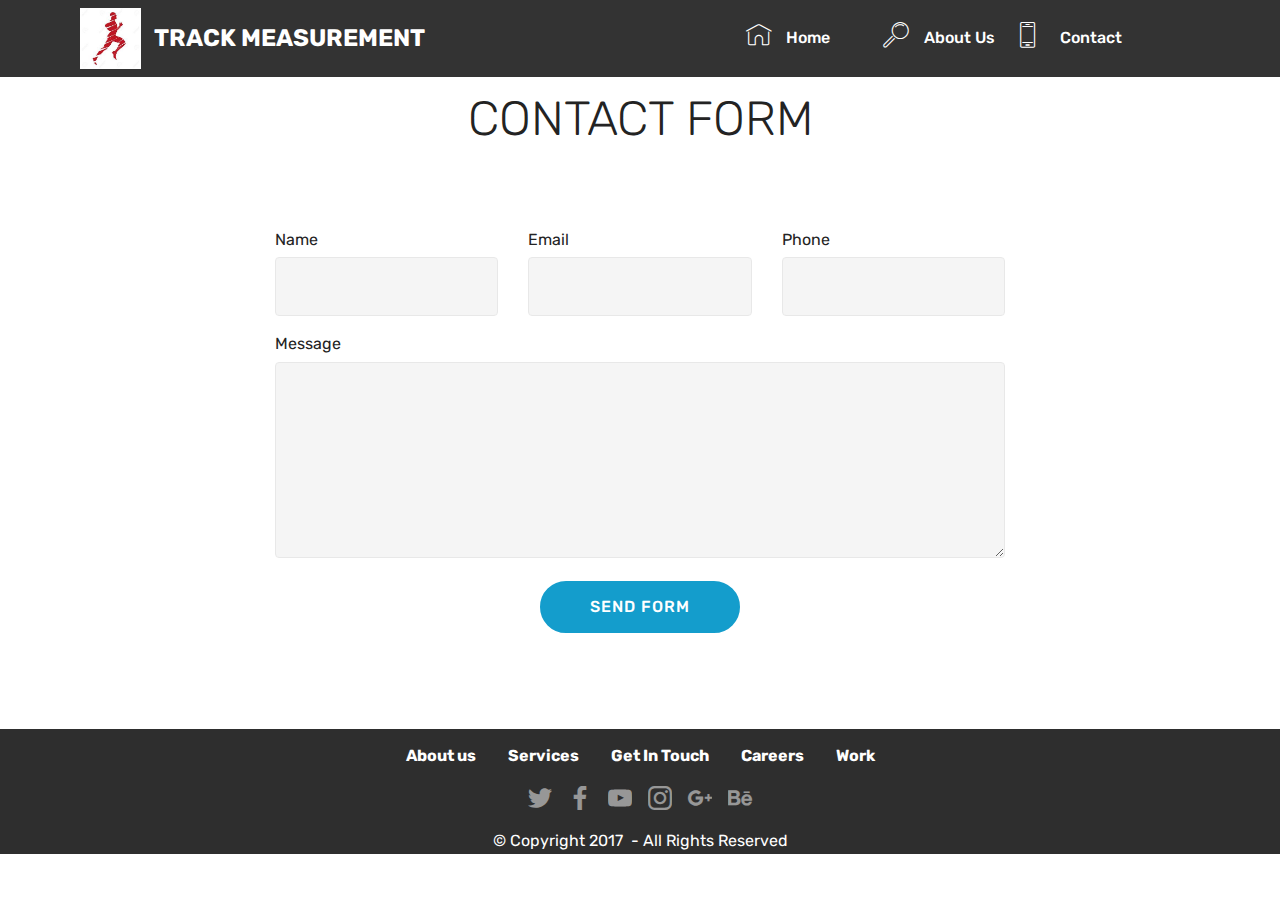
<file: page4.html>
<!DOCTYPE html>
<html>
<head>
  <!-- Site made with Mobirise Website Builder v4.3.5, https://mobirise.com -->
  <meta charset="UTF-8">
  <meta http-equiv="X-UA-Compatible" content="IE=edge">
  <meta name="generator" content="Mobirise v4.3.5, mobirise.com">
  <meta name="viewport" content="width=device-width, initial-scale=1">
  <link rel="shortcut icon" href="assets/images/logo2.png" type="image/x-icon">
  <meta name="description" content="Website Generator Description">
  <title>Page 4</title>
  <link rel="stylesheet" href="assets/web/assets/mobirise-icons/mobirise-icons.css">
  <link rel="stylesheet" href="assets/tether/tether.min.css">
  <link rel="stylesheet" href="assets/bootstrap/css/bootstrap.min.css">
  <link rel="stylesheet" href="assets/bootstrap/css/bootstrap-grid.min.css">
  <link rel="stylesheet" href="assets/bootstrap/css/bootstrap-reboot.min.css">
  <link rel="stylesheet" href="assets/socicon/css/styles.css">
  <link rel="stylesheet" href="assets/dropdown/css/style.css">
  <link rel="stylesheet" href="assets/theme/css/style.css">
  <link rel="stylesheet" href="assets/mobirise/css/mbr-additional.css" type="text/css">
  
  
  
</head>
<body>
<section class="menu cid-qDw2bk470V" once="menu" id="menu1-e" data-rv-view="647">

    

    <nav class="navbar navbar-expand beta-menu navbar-dropdown align-items-center navbar-fixed-top navbar-toggleable-sm">
        <button class="navbar-toggler navbar-toggler-right" type="button" data-toggle="collapse" data-target="#navbarSupportedContent" aria-controls="navbarSupportedContent" aria-expanded="false" aria-label="Toggle navigation">
            <div class="hamburger">
                <span></span>
                <span></span>
                <span></span>
                <span></span>
            </div>
        </button>
        <div class="menu-logo">
            <div class="navbar-brand">
                <span class="navbar-logo">
                    <a href="index.html">
                         <img src="assets/images/run-1-225x225.jpg" alt="Mobirise" title="" media-simple="true" style="height: 3.8rem;">
                    </a>
                </span>
                <span class="navbar-caption-wrap"><a class="navbar-caption text-white display-5" href="index.html">TRACK MEASUREMENT</a></span>
            </div>
        </div>
        <div class="collapse navbar-collapse" id="navbarSupportedContent">
            <ul class="navbar-nav nav-dropdown nav-right" data-app-modern-menu="true"><li class="nav-item">
                    <a class="nav-link link text-white display-4" href="index.html">
                        <span class="mbri-home mbr-iconfont mbr-iconfont-btn"></span>&nbsp;Home &nbsp;&nbsp;</a>
                </li><li class="nav-item"><a class="nav-link link text-white display-4" href="https://mobirise.com"></a></li>
                <li class="nav-item">
                    <a class="nav-link link text-white display-4" href="page2.html">
                        <span class="mbri-search mbr-iconfont mbr-iconfont-btn"></span>
                        About Us
                    </a>
                </li><li class="nav-item"><a class="nav-link link text-white display-4" href="page4.html"><span class="mbri-mobile2 mbr-iconfont mbr-iconfont-btn"></span>
                        &nbsp;Contact &nbsp; &nbsp; &nbsp; &nbsp; &nbsp; &nbsp; &nbsp; &nbsp;&nbsp;</a></li></ul>
            
        </div>
    </nav>
</section>

<section class="engine"><a href="https://mobirise.co/k">free bootstrap template</a></section><section class="mbr-section form1 cid-qDwbSrvy47" id="form1-g" data-rv-view="644">

    

    
    <div class="container">
        <div class="row justify-content-center">
            <div class="title col-12 col-lg-8">
                <h2 class="mbr-section-title align-center pb-3 mbr-fonts-style display-2">
                    CONTACT FORM
                </h2>
                <h3 class="mbr-section-subtitle align-center mbr-light pb-3 mbr-fonts-style display-5"></h3>
            </div>
        </div>
    </div>
    <div class="container">
        <div class="row justify-content-center">
            <div class="media-container-column col-lg-8" data-form-type="formoid">
                    <div data-form-alert="" hidden="">Thanks for filling out the form!</div>
            
                    <form class="mbr-form" action="https://mobirise.com/" method="post" data-form-title="Mobirise Form"><input type="hidden" data-form-email="true" value="lFApBQWWJq5XNFS4O2KzO84B7VKXD9Ykbp6wBX7l+CJGq7SAIgzy+buFu1OW6iG4OJHwXhj1lsWqeGDJE1nWilpPoBbuj5EBWGDwgvtww+qUTpKPENWSN0S37sNxhObL">
                        <div class="row row-sm-offset">
                            <div class="col-md-4 multi-horizontal" data-for="name">
                                <div class="form-group">
                                    <label class="form-control-label mbr-fonts-style display-7" for="name-form1-g">Name</label>
                                    <input type="text" class="form-control" name="name" data-form-field="Name" required="" id="name-form1-g">
                                </div>
                            </div>
                            <div class="col-md-4 multi-horizontal" data-for="email">
                                <div class="form-group">
                                    <label class="form-control-label mbr-fonts-style display-7" for="email-form1-g">Email</label>
                                    <input type="email" class="form-control" name="email" data-form-field="Email" required="" id="email-form1-g">
                                </div>
                            </div>
                            <div class="col-md-4 multi-horizontal" data-for="phone">
                                <div class="form-group">
                                    <label class="form-control-label mbr-fonts-style display-7" for="phone-form1-g">Phone</label>
                                    <input type="tel" class="form-control" name="phone" data-form-field="Phone" id="phone-form1-g">
                                </div>
                            </div>
                        </div>
                        <div class="form-group" data-for="message">
                            <label class="form-control-label mbr-fonts-style display-7" for="message-form1-g">Message</label>
                            <textarea type="text" class="form-control" name="message" rows="7" data-form-field="Message" id="message-form1-g"></textarea>
                        </div>
            
                        <span class="input-group-btn">
                            <button href="" type="submit" class="btn btn-primary btn-form display-4">SEND FORM</button>
                        </span>
                    </form>
            </div>
        </div>
    </div>
</section>

<section once="" class="cid-qDw8xtzdUw" id="footer7-f" data-rv-view="649">

    

    

    <div class="container">
        <div class="media-container-row align-center mbr-white">
            <div class="row">
                <ul class="foot-menu">
                    
                    
                    
                    
                    
                <li class="foot-menu-item mbr-fonts-style display-7">
                        <a class="text-white mbr-bold" href="#" target="_blank">About us</a>
                    </li><li class="foot-menu-item mbr-fonts-style display-7">
                        <a class="text-white mbr-bold" href="#" target="_blank">Services</a>
                    </li><li class="foot-menu-item mbr-fonts-style display-7">
                        <a class="text-white mbr-bold" href="#" target="_blank">Get In Touch</a>
                    </li><li class="foot-menu-item mbr-fonts-style display-7">
                        <a class="text-white mbr-bold" href="#" target="_blank">Careers</a>
                    </li><li class="foot-menu-item mbr-fonts-style display-7">
                        <a class="text-white mbr-bold" href="#" target="_blank">Work</a>
                    </li></ul>
            </div>
            <div class="row">
                <div class="social-list align-right pb-2">
                    
                    
                    
                    
                    
                    
                <div class="soc-item">
                        <a href="https://twitter.com/mobirise" target="_blank">
                            <span class="socicon-twitter socicon mbr-iconfont mbr-iconfont-social" media-simple="true"></span>
                        </a>
                    </div><div class="soc-item">
                        <a href="https://www.facebook.com/pages/Mobirise/1616226671953247" target="_blank">
                            <span class="socicon-facebook socicon mbr-iconfont mbr-iconfont-social" media-simple="true"></span>
                        </a>
                    </div><div class="soc-item">
                        <a href="https://www.youtube.com/c/mobirise" target="_blank">
                            <span class="socicon-youtube socicon mbr-iconfont mbr-iconfont-social" media-simple="true"></span>
                        </a>
                    </div><div class="soc-item">
                        <a href="https://instagram.com/mobirise" target="_blank">
                            <span class="socicon-instagram socicon mbr-iconfont mbr-iconfont-social" media-simple="true"></span>
                        </a>
                    </div><div class="soc-item">
                        <a href="https://plus.google.com/u/0/+Mobirise" target="_blank">
                            <span class="socicon-googleplus socicon mbr-iconfont mbr-iconfont-social" media-simple="true"></span>
                        </a>
                    </div><div class="soc-item">
                        <a href="https://www.behance.net/Mobirise" target="_blank">
                            <span class="socicon-behance socicon mbr-iconfont mbr-iconfont-social" media-simple="true"></span>
                        </a>
                    </div></div>
            </div>
            <div class="row row-copirayt">
                <p class="mbr-text mb-0 mbr-fonts-style mbr-white display-7">
                    © Copyright 2017 &nbsp;- All Rights Reserved
                </p>
            </div>
        </div>
    </div>
</section>


  <script src="assets/web/assets/jquery/jquery.min.js"></script>
  <script src="assets/popper/popper.min.js"></script>
  <script src="assets/tether/tether.min.js"></script>
  <script src="assets/bootstrap/js/bootstrap.min.js"></script>
  <script src="assets/dropdown/js/script.min.js"></script>
  <script src="assets/touch-swipe/jquery.touch-swipe.min.js"></script>
  <script src="assets/smooth-scroll/smooth-scroll.js"></script>
  <script src="assets/theme/js/script.js"></script>
  <script src="assets/formoid/formoid.min.js"></script>
  
  
</body>
</html>
</file>
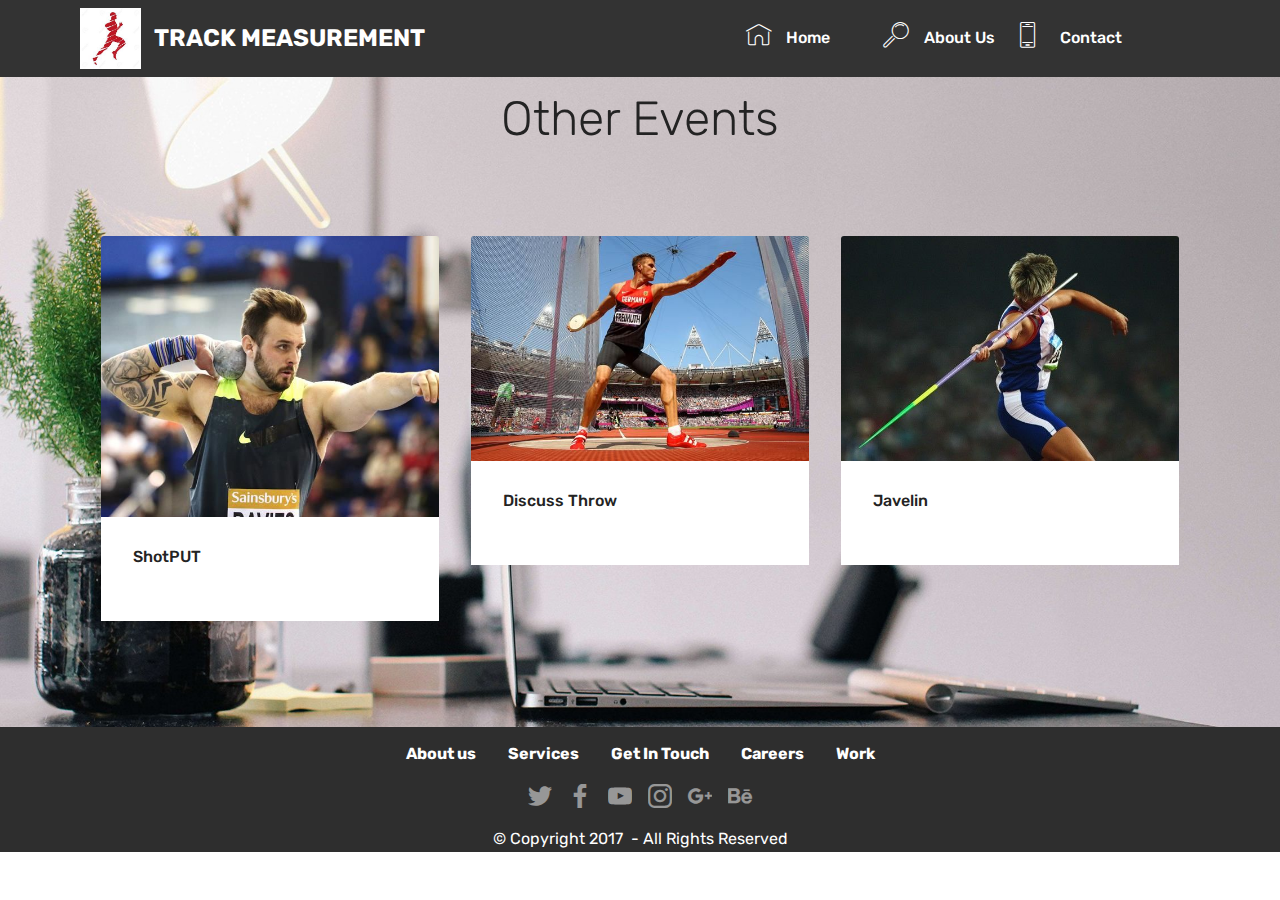
<file: page5.html>
<!DOCTYPE html>
<html>
<head>
  <!-- Site made with Mobirise Website Builder v4.3.5, https://mobirise.com -->
  <meta charset="UTF-8">
  <meta http-equiv="X-UA-Compatible" content="IE=edge">
  <meta name="generator" content="Mobirise v4.3.5, mobirise.com">
  <meta name="viewport" content="width=device-width, initial-scale=1">
  <link rel="shortcut icon" href="assets/images/logo2.png" type="image/x-icon">
  <meta name="description" content="Web Site Builder Description">
  <title>Page 5</title>
  <link rel="stylesheet" href="assets/web/assets/mobirise-icons/mobirise-icons.css">
  <link rel="stylesheet" href="assets/tether/tether.min.css">
  <link rel="stylesheet" href="assets/bootstrap/css/bootstrap.min.css">
  <link rel="stylesheet" href="assets/bootstrap/css/bootstrap-grid.min.css">
  <link rel="stylesheet" href="assets/bootstrap/css/bootstrap-reboot.min.css">
  <link rel="stylesheet" href="assets/socicon/css/styles.css">
  <link rel="stylesheet" href="assets/dropdown/css/style.css">
  <link rel="stylesheet" href="assets/theme/css/style.css">
  <link rel="stylesheet" href="assets/mobirise/css/mbr-additional.css" type="text/css">
  
  
  
</head>
<body>
<section class="menu cid-qDw2bk470V" once="menu" id="menu1-j" data-rv-view="676">

    

    <nav class="navbar navbar-expand beta-menu navbar-dropdown align-items-center navbar-fixed-top navbar-toggleable-sm">
        <button class="navbar-toggler navbar-toggler-right" type="button" data-toggle="collapse" data-target="#navbarSupportedContent" aria-controls="navbarSupportedContent" aria-expanded="false" aria-label="Toggle navigation">
            <div class="hamburger">
                <span></span>
                <span></span>
                <span></span>
                <span></span>
            </div>
        </button>
        <div class="menu-logo">
            <div class="navbar-brand">
                <span class="navbar-logo">
                    <a href="index.html">
                         <img src="assets/images/run-1-225x225.jpg" alt="Mobirise" title="" media-simple="true" style="height: 3.8rem;">
                    </a>
                </span>
                <span class="navbar-caption-wrap"><a class="navbar-caption text-white display-5" href="index.html">TRACK MEASUREMENT</a></span>
            </div>
        </div>
        <div class="collapse navbar-collapse" id="navbarSupportedContent">
            <ul class="navbar-nav nav-dropdown nav-right" data-app-modern-menu="true"><li class="nav-item">
                    <a class="nav-link link text-white display-4" href="index.html">
                        <span class="mbri-home mbr-iconfont mbr-iconfont-btn"></span>&nbsp;Home &nbsp;&nbsp;</a>
                </li><li class="nav-item"><a class="nav-link link text-white display-4" href="https://mobirise.com"></a></li>
                <li class="nav-item">
                    <a class="nav-link link text-white display-4" href="page2.html">
                        <span class="mbri-search mbr-iconfont mbr-iconfont-btn"></span>
                        About Us
                    </a>
                </li><li class="nav-item"><a class="nav-link link text-white display-4" href="page4.html"><span class="mbri-mobile2 mbr-iconfont mbr-iconfont-btn"></span>
                        &nbsp;Contact &nbsp; &nbsp; &nbsp; &nbsp; &nbsp; &nbsp; &nbsp; &nbsp;&nbsp;</a></li></ul>
            
        </div>
    </nav>
</section>

<section class="engine"><a href="https://mobirise.co/o">bootstrap buttons</a></section><section class="features18 popup-btn-cards cid-qDLSijU5AP mbr-parallax-background" id="features18-l" data-rv-view="678">

    

    
    <div class="container">
        <h2 class="mbr-section-title pb-3 align-center mbr-fonts-style display-2">Other Events</h2>
        <h3 class="mbr-section-subtitle display-5 align-center mbr-fonts-style mbr-light"></h3>
        <div class="media-container-row pt-5 ">
            <div class="card p-3 col-12 col-md-6 col-lg-4">
                <div class="card-wrapper ">
                    <div class="card-img">
                        <div class="mbr-overlay"></div>
                        <div class="mbr-section-btn text-center"><a href="index.html" class="btn btn-white-outline display-4">Go</a></div>
                        <img src="assets/images/shotput2-600x500.jpg" alt="Mobirise" title="" media-simple="true">
                    </div>
                    <div class="card-box">
                        <h4 class="card-title mbr-fonts-style display-7">ShotPUT</h4>
                        <p class="mbr-text mbr-fonts-style align-left display-7"></p>
                    </div>
                </div>
            </div>
            <div class="card p-3 col-12 col-md-6 col-lg-4">
                <div class="card-wrapper">
                    <div class="card-img">
                        <div class="mbr-overlay"></div>
                        <div class="mbr-section-btn text-center"><a href="index.html" class="btn btn-white-outline display-4">Go</a></div>
                        <img src="assets/images/discussthrow-600x400.jpg" alt="Mobirise" title="" media-simple="true">
                    </div>
                    <div class="card-box">
                        <h4 class="card-title mbr-fonts-style display-7">Discuss Throw</h4>
                        <p class="mbr-text mbr-fonts-style display-7"></p>
                    </div>
                </div>
            </div>

            <div class="card p-3 col-12 col-md-6 col-lg-4">
                <div class="card-wrapper">
                    <div class="card-img">
                        <div class="mbr-overlay"></div>
                        <div class="mbr-section-btn text-center"><a href="index.html" class="btn btn-white-outline display-4">Go</a></div>
                        <img src="assets/images/javline-600x400.jpg" alt="Mobirise" title="" media-simple="true">
                    </div>
                    <div class="card-box">
                        <h4 class="card-title mbr-fonts-style display-7">Javelin</h4>
                        <p class="mbr-text mbr-fonts-style display-7"></p>
                    </div>
                </div>
            </div>

            
        </div>
    </div>
</section>

<section once="" class="cid-qDw8xtzdUw" id="footer7-k" data-rv-view="681">

    

    

    <div class="container">
        <div class="media-container-row align-center mbr-white">
            <div class="row">
                <ul class="foot-menu">
                    
                    
                    
                    
                    
                <li class="foot-menu-item mbr-fonts-style display-7">
                        <a class="text-white mbr-bold" href="#" target="_blank">About us</a>
                    </li><li class="foot-menu-item mbr-fonts-style display-7">
                        <a class="text-white mbr-bold" href="#" target="_blank">Services</a>
                    </li><li class="foot-menu-item mbr-fonts-style display-7">
                        <a class="text-white mbr-bold" href="#" target="_blank">Get In Touch</a>
                    </li><li class="foot-menu-item mbr-fonts-style display-7">
                        <a class="text-white mbr-bold" href="#" target="_blank">Careers</a>
                    </li><li class="foot-menu-item mbr-fonts-style display-7">
                        <a class="text-white mbr-bold" href="#" target="_blank">Work</a>
                    </li></ul>
            </div>
            <div class="row">
                <div class="social-list align-right pb-2">
                    
                    
                    
                    
                    
                    
                <div class="soc-item">
                        <a href="https://twitter.com/mobirise" target="_blank">
                            <span class="socicon-twitter socicon mbr-iconfont mbr-iconfont-social" media-simple="true"></span>
                        </a>
                    </div><div class="soc-item">
                        <a href="https://www.facebook.com/pages/Mobirise/1616226671953247" target="_blank">
                            <span class="socicon-facebook socicon mbr-iconfont mbr-iconfont-social" media-simple="true"></span>
                        </a>
                    </div><div class="soc-item">
                        <a href="https://www.youtube.com/c/mobirise" target="_blank">
                            <span class="socicon-youtube socicon mbr-iconfont mbr-iconfont-social" media-simple="true"></span>
                        </a>
                    </div><div class="soc-item">
                        <a href="https://instagram.com/mobirise" target="_blank">
                            <span class="socicon-instagram socicon mbr-iconfont mbr-iconfont-social" media-simple="true"></span>
                        </a>
                    </div><div class="soc-item">
                        <a href="https://plus.google.com/u/0/+Mobirise" target="_blank">
                            <span class="socicon-googleplus socicon mbr-iconfont mbr-iconfont-social" media-simple="true"></span>
                        </a>
                    </div><div class="soc-item">
                        <a href="https://www.behance.net/Mobirise" target="_blank">
                            <span class="socicon-behance socicon mbr-iconfont mbr-iconfont-social" media-simple="true"></span>
                        </a>
                    </div></div>
            </div>
            <div class="row row-copirayt">
                <p class="mbr-text mb-0 mbr-fonts-style mbr-white display-7">
                    © Copyright 2017 &nbsp;- All Rights Reserved
                </p>
            </div>
        </div>
    </div>
</section>


  <script src="assets/web/assets/jquery/jquery.min.js"></script>
  <script src="assets/popper/popper.min.js"></script>
  <script src="assets/tether/tether.min.js"></script>
  <script src="assets/bootstrap/js/bootstrap.min.js"></script>
  <script src="assets/dropdown/js/script.min.js"></script>
  <script src="assets/touch-swipe/jquery.touch-swipe.min.js"></script>
  <script src="assets/jarallax/jarallax.min.js"></script>
  <script src="assets/smooth-scroll/smooth-scroll.js"></script>
  <script src="assets/theme/js/script.js"></script>
  
  
</body>
</html>
</file>
<file: assets/web/assets/mobirise-icons/mobirise-icons.css>
@font-face {
  font-family: 'MobiriseIcons';
  src:  url('mobirise-icons.eot?spat4u');
  src:  url('mobirise-icons.eot?spat4u#iefix') format('embedded-opentype'),
    url('mobirise-icons.ttf?spat4u') format('truetype'),
    url('mobirise-icons.woff?spat4u') format('woff'),
    url('mobirise-icons.svg?spat4u#MobiriseIcons') format('svg');
  font-weight: normal;
  font-style: normal;
}

[class^="mbri-"], [class*=" mbri-"] {
  /* use !important to prevent issues with browser extensions that change fonts */
  font-family: MobiriseIcons !important;
  speak: none;
  font-style: normal;
  font-weight: normal;
  font-variant: normal;
  text-transform: none;
  line-height: 1;

  /* Better Font Rendering =========== */
  -webkit-font-smoothing: antialiased;
  -moz-osx-font-smoothing: grayscale;
}

.mbri-add-submenu:before {
  content: "\e900";
}
.mbri-alert:before {
  content: "\e901";
}
.mbri-align-center:before {
  content: "\e902";
}
.mbri-align-justify:before {
  content: "\e903";
}
.mbri-align-left:before {
  content: "\e904";
}
.mbri-align-right:before {
  content: "\e905";
}
.mbri-android:before {
  content: "\e906";
}
.mbri-apple:before {
  content: "\e907";
}
.mbri-arrow-down:before {
  content: "\e908";
}
.mbri-arrow-next:before {
  content: "\e909";
}
.mbri-arrow-prev:before {
  content: "\e90a";
}
.mbri-arrow-up:before {
  content: "\e90b";
}
.mbri-bold:before {
  content: "\e90c";
}
.mbri-bookmark:before {
  content: "\e90d";
}
.mbri-bootstrap:before {
  content: "\e90e";
}
.mbri-briefcase:before {
  content: "\e90f";
}
.mbri-browse:before {
  content: "\e910";
}
.mbri-bulleted-list:before {
  content: "\e911";
}
.mbri-calendar:before {
  content: "\e912";
}
.mbri-camera:before {
  content: "\e913";
}
.mbri-cart-add:before {
  content: "\e914";
}
.mbri-cart-full:before {
  content: "\e915";
}
.mbri-cash:before {
  content: "\e916";
}
.mbri-change-style:before {
  content: "\e917";
}
.mbri-chat:before {
  content: "\e918";
}
.mbri-clock:before {
  content: "\e919";
}
.mbri-close:before {
  content: "\e91a";
}
.mbri-cloud:before {
  content: "\e91b";
}
.mbri-code:before {
  content: "\e91c";
}
.mbri-contact-form:before {
  content: "\e91d";
}
.mbri-credit-card:before {
  content: "\e91e";
}
.mbri-cursor-click:before {
  content: "\e91f";
}
.mbri-cust-feedback:before {
  content: "\e920";
}
.mbri-database:before {
  content: "\e921";
}
.mbri-delivery:before {
  content: "\e922";
}
.mbri-desktop:before {
  content: "\e923";
}
.mbri-devices:before {
  content: "\e924";
}
.mbri-down:before {
  content: "\e925";
}
.mbri-download:before {
  content: "\e989";
}
.mbri-drag-n-drop:before {
  content: "\e927";
}
.mbri-drag-n-drop2:before {
  content: "\e928";
}
.mbri-edit:before {
  content: "\e929";
}
.mbri-edit2:before {
  content: "\e92a";
}
.mbri-error:before {
  content: "\e92b";
}
.mbri-extension:before {
  content: "\e92c";
}
.mbri-features:before {
  content: "\e92d";
}
.mbri-file:before {
  content: "\e92e";
}
.mbri-flag:before {
  content: "\e92f";
}
.mbri-folder:before {
  content: "\e930";
}
.mbri-gift:before {
  content: "\e931";
}
.mbri-github:before {
  content: "\e932";
}
.mbri-globe:before {
  content: "\e933";
}
.mbri-globe-2:before {
  content: "\e934";
}
.mbri-growing-chart:before {
  content: "\e935";
}
.mbri-hearth:before {
  content: "\e936";
}
.mbri-help:before {
  content: "\e937";
}
.mbri-home:before {
  content: "\e938";
}
.mbri-hot-cup:before {
  content: "\e939";
}
.mbri-idea:before {
  content: "\e93a";
}
.mbri-image-gallery:before {
  content: "\e93b";
}
.mbri-image-slider:before {
  content: "\e93c";
}
.mbri-info:before {
  content: "\e93d";
}
.mbri-italic:before {
  content: "\e93e";
}
.mbri-key:before {
  content: "\e93f";
}
.mbri-laptop:before {
  content: "\e940";
}
.mbri-layers:before {
  content: "\e941";
}
.mbri-left-right:before {
  content: "\e942";
}
.mbri-left:before {
  content: "\e943";
}
.mbri-letter:before {
  content: "\e944";
}
.mbri-like:before {
  content: "\e945";
}
.mbri-link:before {
  content: "\e946";
}
.mbri-lock:before {
  content: "\e947";
}
.mbri-login:before {
  content: "\e948";
}
.mbri-logout:before {
  content: "\e949";
}
.mbri-magic-stick:before {
  content: "\e94a";
}
.mbri-map-pin:before {
  content: "\e94b";
}
.mbri-menu:before {
  content: "\e94c";
}
.mbri-mobile:before {
  content: "\e94d";
}
.mbri-mobile2:before {
  content: "\e94e";
}
.mbri-mobirise:before {
  content: "\e94f";
}
.mbri-more-horizontal:before {
  content: "\e950";
}
.mbri-more-vertical:before {
  content: "\e951";
}
.mbri-music:before {
  content: "\e952";
}
.mbri-new-file:before {
  content: "\e953";
}
.mbri-numbered-list:before {
  content: "\e954";
}
.mbri-opened-folder:before {
  content: "\e955";
}
.mbri-pages:before {
  content: "\e956";
}
.mbri-paper-plane:before {
  content: "\e957";
}
.mbri-paperclip:before {
  content: "\e958";
}
.mbri-photo:before {
  content: "\e959";
}
.mbri-photos:before {
  content: "\e95a";
}
.mbri-pin:before {
  content: "\e95b";
}
.mbri-play:before {
  content: "\e95c";
}
.mbri-plus:before {
  content: "\e95d";
}
.mbri-preview:before {
  content: "\e95e";
}
.mbri-print:before {
  content: "\e95f";
}
.mbri-protect:before {
  content: "\e960";
}
.mbri-question:before {
  content: "\e961";
}
.mbri-quote-left:before {
  content: "\e962";
}
.mbri-quote-right:before {
  content: "\e963";
}
.mbri-refresh:before {
  content: "\e964";
}
.mbri-responsive:before {
  content: "\e965";
}
.mbri-right:before {
  content: "\e966";
}
.mbri-rocket:before {
  content: "\e967";
}
.mbri-sad-face:before {
  content: "\e968";
}
.mbri-sale:before {
  content: "\e969";
}
.mbri-save:before {
  content: "\e96a";
}
.mbri-search:before {
  content: "\e96b";
}
.mbri-setting:before {
  content: "\e96c";
}
.mbri-setting2:before {
  content: "\e96d";
}
.mbri-setting3:before {
  content: "\e96e";
}
.mbri-share:before {
  content: "\e96f";
}
.mbri-shopping-bag:before {
  content: "\e970";
}
.mbri-shopping-basket:before {
  content: "\e971";
}
.mbri-shopping-cart:before {
  content: "\e972";
}
.mbri-sites:before {
  content: "\e973";
}
.mbri-smile-face:before {
  content: "\e974";
}
.mbri-speed:before {
  content: "\e975";
}
.mbri-star:before {
  content: "\e976";
}
.mbri-success:before {
  content: "\e977";
}
.mbri-sun:before {
  content: "\e978";
}
.mbri-sun2:before {
  content: "\e979";
}
.mbri-tablet:before {
  content: "\e97a";
}
.mbri-tablet-vertical:before {
  content: "\e97b";
}
.mbri-target:before {
  content: "\e97c";
}
.mbri-timer:before {
  content: "\e97d";
}
.mbri-to-ftp:before {
  content: "\e97e";
}
.mbri-to-local-drive:before {
  content: "\e97f";
}
.mbri-touch-swipe:before {
  content: "\e980";
}
.mbri-touch:before {
  content: "\e981";
}
.mbri-trash:before {
  content: "\e982";
}
.mbri-underline:before {
  content: "\e983";
}
.mbri-unlink:before {
  content: "\e984";
}
.mbri-unlock:before {
  content: "\e985";
}
.mbri-up-down:before {
  content: "\e986";
}
.mbri-up:before {
  content: "\e987";
}
.mbri-update:before {
  content: "\e988";
}
.mbri-upload:before {
 content: "\e926"; 
}
.mbri-user:before {
  content: "\e98a";
}
.mbri-user2:before {
  content: "\e98b";
}
.mbri-users:before {
  content: "\e98c";
}
.mbri-video:before {
  content: "\e98d";
}
.mbri-video-play:before {
  content: "\e98e";
}
.mbri-watch:before {
  content: "\e98f";
}
.mbri-website-theme:before {
  content: "\e990";
}
.mbri-wifi:before {
  content: "\e991";
}
.mbri-windows:before {
  content: "\e992";
}
.mbri-zoom-out:before {
  content: "\e993";
}
.mbri-redo:before {
  content: "\e994";
}
.mbri-undo:before {
  content: "\e995";
}
</file>
<file: assets/dropdown/css/style.css>
.navbar-dropdown {
  left: 0;
  padding: 0;
  position: absolute;
  right: 0;
  top: 0;
  transition: all 0.45s ease;
  z-index: 1030;
  background: #282828; }
  .navbar-dropdown .navbar-logo {
    margin-right: 0.8rem;
    transition: margin 0.3s ease-in-out;
    vertical-align: middle; }
    .navbar-dropdown .navbar-logo img {
      height: 3.125rem;
      transition: all 0.3s ease-in-out; }
    .navbar-dropdown .navbar-logo.mbr-iconfont {
      font-size: 3.125rem;
      line-height: 3.125rem; }
  .navbar-dropdown .navbar-caption {
    font-weight: 700;
    white-space: normal;
    vertical-align: -4px;
    line-height: 3.125rem !important; }
    .navbar-dropdown .navbar-caption, .navbar-dropdown .navbar-caption:hover {
      color: inherit;
      text-decoration: none; }
  .navbar-dropdown .mbr-iconfont + .navbar-caption {
    vertical-align: -1px; }
  .navbar-dropdown.navbar-fixed-top {
    position: fixed; }
  .navbar-dropdown .navbar-brand span {
    vertical-align: -4px; }
  .navbar-dropdown.bg-color.transparent {
    background: none; }
  .navbar-dropdown.navbar-short .navbar-brand {
    padding: 0.625rem 0; }
    .navbar-dropdown.navbar-short .navbar-brand span {
      vertical-align: -1px; }
  .navbar-dropdown.navbar-short .navbar-caption {
    line-height: 2.375rem !important;
    vertical-align: -2px; }
  .navbar-dropdown.navbar-short .navbar-logo {
    margin-right: 0.5rem; }
    .navbar-dropdown.navbar-short .navbar-logo img {
      height: 2.375rem; }
    .navbar-dropdown.navbar-short .navbar-logo.mbr-iconfont {
      font-size: 2.375rem;
      line-height: 2.375rem; }
  .navbar-dropdown.navbar-short .mbr-table-cell {
    height: 3.625rem; }
  .navbar-dropdown .navbar-close {
    left: 0.6875rem;
    position: fixed;
    top: 0.75rem;
    z-index: 1000; }
  .navbar-dropdown .hamburger-icon {
    content: "";
    display: inline-block;
    vertical-align: middle;
    width: 16px;
    -webkit-box-shadow: 0 -6px 0 1px #282828,0 0 0 1px #282828,0 6px 0 1px #282828;
    -moz-box-shadow: 0 -6px 0 1px #282828,0 0 0 1px #282828,0 6px 0 1px #282828;
    box-shadow: 0 -6px 0 1px #282828,0 0 0 1px #282828,0 6px 0 1px #282828; }

.dropdown-menu .dropdown-toggle[data-toggle="dropdown-submenu"]::after {
  border-bottom: 0.35em solid transparent;
  border-left: 0.35em solid;
  border-right: 0;
  border-top: 0.35em solid transparent;
  margin-left: 0.3rem; }

.dropdown-menu .dropdown-item:focus {
  outline: 0; }

.nav-dropdown {
  font-size: 0.75rem;
  font-weight: 500;
  height: auto !important; }
  .nav-dropdown .nav-btn {
    padding-left: 1rem; }
  .nav-dropdown .link {
    margin: .667em 1.667em;
    font-weight: 500;
    padding: 0;
    transition: color .2s ease-in-out; }
    .nav-dropdown .link.dropdown-toggle {
      margin-right: 2.583em; }
      .nav-dropdown .link.dropdown-toggle::after {
        margin-left: .25rem;
        border-top: 0.35em solid;
        border-right: 0.35em solid transparent;
        border-left: 0.35em solid transparent;
        border-bottom: 0; }
      .nav-dropdown .link.dropdown-toggle[aria-expanded="true"] {
        margin: 0;
        padding: 0.667em 3.263em  0.667em 1.667em; }
  .nav-dropdown .link::after,
  .nav-dropdown .dropdown-item::after {
    color: inherit; }
  .nav-dropdown .btn {
    font-size: 0.75rem;
    font-weight: 700;
    letter-spacing: 0;
    margin-bottom: 0;
    padding-left: 1.25rem;
    padding-right: 1.25rem; }
  .nav-dropdown .dropdown-menu {
    border-radius: 0;
    border: 0;
    left: 0;
    margin: 0;
    padding-bottom: 1.25rem;
    padding-top: 1.25rem;
    position: relative; }
  .nav-dropdown .dropdown-submenu {
    margin-left: 0.125rem;
    top: 0; }
  .nav-dropdown .dropdown-item {
    font-weight: 500;
    line-height: 2;
    padding: 0.3846em 4.615em 0.3846em 1.5385em;
    position: relative;
    transition: color .2s ease-in-out, background-color .2s ease-in-out; }
    .nav-dropdown .dropdown-item::after {
      margin-top: -0.3077em;
      position: absolute;
      right: 1.1538em;
      top: 50%; }
    .nav-dropdown .dropdown-item:focus, .nav-dropdown .dropdown-item:hover {
      background: none; }

@media (max-width: 767px) {
  .nav-dropdown.navbar-toggleable-sm {
    bottom: 0;
    display: none;
    left: 0;
    overflow-x: hidden;
    position: fixed;
    top: 0;
    transform: translateX(-100%);
    -ms-transform: translateX(-100%);
    -webkit-transform: translateX(-100%);
    width: 18.75rem;
    z-index: 999; } }
.nav-dropdown.navbar-toggleable-xl {
  bottom: 0;
  display: none;
  left: 0;
  overflow-x: hidden;
  position: fixed;
  top: 0;
  transform: translateX(-100%);
  -ms-transform: translateX(-100%);
  -webkit-transform: translateX(-100%);
  width: 18.75rem;
  z-index: 999; }

.nav-dropdown-sm {
  display: block !important;
  overflow-x: hidden;
  overflow: auto;
  padding-top: 3.875rem; }
  .nav-dropdown-sm::after {
    content: "";
    display: block;
    height: 3rem;
    width: 100%; }
  .nav-dropdown-sm.collapse.in ~ .navbar-close {
    display: block !important; }
  .nav-dropdown-sm.collapsing, .nav-dropdown-sm.collapse.in {
    transform: translateX(0);
    -ms-transform: translateX(0);
    -webkit-transform: translateX(0);
    transition: all 0.25s ease-out;
    -webkit-transition: all 0.25s ease-out;
    background: #282828; }
  .nav-dropdown-sm.collapsing[aria-expanded="false"] {
    transform: translateX(-100%);
    -ms-transform: translateX(-100%);
    -webkit-transform: translateX(-100%); }
  .nav-dropdown-sm .nav-item {
    display: block;
    margin-left: 0 !important;
    padding-left: 0; }
  .nav-dropdown-sm .link,
  .nav-dropdown-sm .dropdown-item {
    border-top: 1px dotted rgba(255, 255, 255, 0.1);
    font-size: 0.8125rem;
    line-height: 1.6;
    margin: 0 !important;
    padding: 0.875rem 2.4rem 0.875rem 1.5625rem !important;
    position: relative;
    white-space: normal; }
    .nav-dropdown-sm .link:focus, .nav-dropdown-sm .link:hover,
    .nav-dropdown-sm .dropdown-item:focus,
    .nav-dropdown-sm .dropdown-item:hover {
      background: rgba(0, 0, 0, 0.2) !important;
      color: #c0a375; }
  .nav-dropdown-sm .nav-btn {
    position: relative;
    padding: 1.5625rem 1.5625rem 0 1.5625rem; }
    .nav-dropdown-sm .nav-btn::before {
      border-top: 1px dotted rgba(255, 255, 255, 0.1);
      content: "";
      left: 0;
      position: absolute;
      top: 0;
      width: 100%; }
    .nav-dropdown-sm .nav-btn + .nav-btn {
      padding-top: 0.625rem; }
      .nav-dropdown-sm .nav-btn + .nav-btn::before {
        display: none; }
  .nav-dropdown-sm .btn {
    padding: 0.625rem 0; }
  .nav-dropdown-sm .dropdown-toggle[data-toggle="dropdown-submenu"]::after {
    margin-left: .25rem;
    border-top: 0.35em solid;
    border-right: 0.35em solid transparent;
    border-left: 0.35em solid transparent;
    border-bottom: 0; }
  .nav-dropdown-sm .dropdown-toggle[data-toggle="dropdown-submenu"][aria-expanded="true"]::after {
    border-top: 0;
    border-right: 0.35em solid transparent;
    border-left: 0.35em solid transparent;
    border-bottom: 0.35em solid; }
  .nav-dropdown-sm .dropdown-menu {
    margin: 0;
    padding: 0;
    position: relative;
    top: 0;
    left: 0;
    width: 100%;
    border: 0;
    float: none;
    border-radius: 0;
    background: none; }
  .nav-dropdown-sm .dropdown-submenu {
    left: 100%;
    margin-left: 0.125rem;
    margin-top: -1.25rem;
    top: 0; }

.navbar-toggleable-sm .nav-dropdown .dropdown-menu {
  position: absolute; }

.navbar-toggleable-sm .nav-dropdown .dropdown-submenu {
  left: 100%;
  margin-left: 0.125rem;
  margin-top: -1.25rem;
  top: 0; }

.navbar-toggleable-sm.opened .nav-dropdown .dropdown-menu {
  position: relative; }

.navbar-toggleable-sm.opened .nav-dropdown .dropdown-submenu {
  left: 0;
  margin-left: 00rem;
  margin-top: 0rem;
  top: 0; }

.is-builder .nav-dropdown.collapsing {
  transition: none !important; }

/*# sourceMappingURL=style.css.map */
</file>
<file: assets/socicon/css/styles.css>
@charset "UTF-8";

@font-face {
  font-family: "socicon";
  src:url("../fonts/socicon.eot");
  src:url("../fonts/socicon.eot?#iefix") format("embedded-opentype"),
    url("../fonts/socicon.woff") format("woff"),
    url("../fonts/socicon.ttf") format("truetype"),
    url("../fonts/socicon.svg#socicon") format("svg");
  font-weight: normal;
  font-style: normal;

}

[data-icon]:before {
  font-family: "socicon" !important;
  content: attr(data-icon);
  font-style: normal !important;
  font-weight: normal !important;
  font-variant: normal !important;
  text-transform: none !important;
  speak: none;
  line-height: 1;
  -webkit-font-smoothing: antialiased;
  -moz-osx-font-smoothing: grayscale;
}

[class^="socicon-"]:before,
[class*=" socicon-"]:before {
  font-family: "socicon" !important;
  font-style: normal !important;
  font-weight: normal !important;
  font-variant: normal !important;
  text-transform: none !important;
  speak: none;
  line-height: 1;
  -webkit-font-smoothing: antialiased;
  -moz-osx-font-smoothing: grayscale;
}

.socicon-modelmayhem:before {
  content: "\e000";
}
.socicon-mixcloud:before {
  content: "\e001";
}
.socicon-drupal:before {
  content: "\e002";
}
.socicon-swarm:before {
  content: "\e003";
}
.socicon-istock:before {
  content: "\e004";
}
.socicon-yammer:before {
  content: "\e005";
}
.socicon-ello:before {
  content: "\e006";
}
.socicon-stackoverflow:before {
  content: "\e007";
}
.socicon-persona:before {
  content: "\e008";
}
.socicon-triplej:before {
  content: "\e009";
}
.socicon-houzz:before {
  content: "\e00a";
}
.socicon-rss:before {
  content: "\e00b";
}
.socicon-paypal:before {
  content: "\e00c";
}
.socicon-odnoklassniki:before {
  content: "\e00d";
}
.socicon-airbnb:before {
  content: "\e00e";
}
.socicon-periscope:before {
  content: "\e00f";
}
.socicon-outlook:before {
  content: "\e010";
}
.socicon-coderwall:before {
  content: "\e011";
}
.socicon-tripadvisor:before {
  content: "\e012";
}
.socicon-appnet:before {
  content: "\e013";
}
.socicon-goodreads:before {
  content: "\e014";
}
.socicon-tripit:before {
  content: "\e015";
}
.socicon-lanyrd:before {
  content: "\e016";
}
.socicon-slideshare:before {
  content: "\e017";
}
.socicon-buffer:before {
  content: "\e018";
}
.socicon-disqus:before {
  content: "\e019";
}
.socicon-vkontakte:before {
  content: "\e01a";
}
.socicon-whatsapp:before {
  content: "\e01b";
}
.socicon-patreon:before {
  content: "\e01c";
}
.socicon-storehouse:before {
  content: "\e01d";
}
.socicon-pocket:before {
  content: "\e01e";
}
.socicon-mail:before {
  content: "\e01f";
}
.socicon-blogger:before {
  content: "\e020";
}
.socicon-technorati:before {
  content: "\e021";
}
.socicon-reddit:before {
  content: "\e022";
}
.socicon-dribbble:before {
  content: "\e023";
}
.socicon-stumbleupon:before {
  content: "\e024";
}
.socicon-digg:before {
  content: "\e025";
}
.socicon-envato:before {
  content: "\e026";
}
.socicon-behance:before {
  content: "\e027";
}
.socicon-delicious:before {
  content: "\e028";
}
.socicon-deviantart:before {
  content: "\e029";
}
.socicon-forrst:before {
  content: "\e02a";
}
.socicon-play:before {
  content: "\e02b";
}
.socicon-zerply:before {
  content: "\e02c";
}
.socicon-wikipedia:before {
  content: "\e02d";
}
.socicon-apple:before {
  content: "\e02e";
}
.socicon-flattr:before {
  content: "\e02f";
}
.socicon-github:before {
  content: "\e030";
}
.socicon-renren:before {
  content: "\e031";
}
.socicon-friendfeed:before {
  content: "\e032";
}
.socicon-newsvine:before {
  content: "\e033";
}
.socicon-identica:before {
  content: "\e034";
}
.socicon-bebo:before {
  content: "\e035";
}
.socicon-zynga:before {
  content: "\e036";
}
.socicon-steam:before {
  content: "\e037";
}
.socicon-xbox:before {
  content: "\e038";
}
.socicon-windows:before {
  content: "\e039";
}
.socicon-qq:before {
  content: "\e03a";
}
.socicon-douban:before {
  content: "\e03b";
}
.socicon-meetup:before {
  content: "\e03c";
}
.socicon-playstation:before {
  content: "\e03d";
}
.socicon-android:before {
  content: "\e03e";
}
.socicon-snapchat:before {
  content: "\e03f";
}
.socicon-twitter:before {
  content: "\e040";
}
.socicon-facebook:before {
  content: "\e041";
}
.socicon-googleplus:before {
  content: "\e042";
}
.socicon-pinterest:before {
  content: "\e043";
}
.socicon-foursquare:before {
  content: "\e044";
}
.socicon-yahoo:before {
  content: "\e045";
}
.socicon-skype:before {
  content: "\e046";
}
.socicon-yelp:before {
  content: "\e047";
}
.socicon-feedburner:before {
  content: "\e048";
}
.socicon-linkedin:before {
  content: "\e049";
}
.socicon-viadeo:before {
  content: "\e04a";
}
.socicon-xing:before {
  content: "\e04b";
}
.socicon-myspace:before {
  content: "\e04c";
}
.socicon-soundcloud:before {
  content: "\e04d";
}
.socicon-spotify:before {
  content: "\e04e";
}
.socicon-grooveshark:before {
  content: "\e04f";
}
.socicon-lastfm:before {
  content: "\e050";
}
.socicon-youtube:before {
  content: "\e051";
}
.socicon-vimeo:before {
  content: "\e052";
}
.socicon-dailymotion:before {
  content: "\e053";
}
.socicon-vine:before {
  content: "\e054";
}
.socicon-flickr:before {
  content: "\e055";
}
.socicon-500px:before {
  content: "\e056";
}
.socicon-wordpress:before {
  content: "\e058";
}
.socicon-tumblr:before {
  content: "\e059";
}
.socicon-twitch:before {
  content: "\e05a";
}
.socicon-8tracks:before {
  content: "\e05b";
}
.socicon-amazon:before {
  content: "\e05c";
}
.socicon-icq:before {
  content: "\e05d";
}
.socicon-smugmug:before {
  content: "\e05e";
}
.socicon-ravelry:before {
  content: "\e05f";
}
.socicon-weibo:before {
  content: "\e060";
}
.socicon-baidu:before {
  content: "\e061";
}
.socicon-angellist:before {
  content: "\e062";
}
.socicon-ebay:before {
  content: "\e063";
}
.socicon-imdb:before {
  content: "\e064";
}
.socicon-stayfriends:before {
  content: "\e065";
}
.socicon-residentadvisor:before {
  content: "\e066";
}
.socicon-google:before {
  content: "\e067";
}
.socicon-yandex:before {
  content: "\e068";
}
.socicon-sharethis:before {
  content: "\e069";
}
.socicon-bandcamp:before {
  content: "\e06a";
}
.socicon-itunes:before {
  content: "\e06b";
}
.socicon-deezer:before {
  content: "\e06c";
}
.socicon-telegram:before {
  content: "\e06e";
}
.socicon-openid:before {
  content: "\e06f";
}
.socicon-amplement:before {
  content: "\e070";
}
.socicon-viber:before {
  content: "\e071";
}
.socicon-zomato:before {
  content: "\e072";
}
.socicon-draugiem:before {
  content: "\e074";
}
.socicon-endomodo:before {
  content: "\e075";
}
.socicon-filmweb:before {
  content: "\e076";
}
.socicon-stackexchange:before {
  content: "\e077";
}
.socicon-wykop:before {
  content: "\e078";
}
.socicon-teamspeak:before {
  content: "\e079";
}
.socicon-teamviewer:before {
  content: "\e07a";
}
.socicon-ventrilo:before {
  content: "\e07b";
}
.socicon-younow:before {
  content: "\e07c";
}
.socicon-raidcall:before {
  content: "\e07d";
}
.socicon-mumble:before {
  content: "\e07e";
}
.socicon-medium:before {
  content: "\e06d";
}
.socicon-bebee:before {
  content: "\e07f";
}
.socicon-hitbox:before {
  content: "\e080";
}
.socicon-reverbnation:before {
  content: "\e081";
}
.socicon-formulr:before {
  content: "\e082";
}
.socicon-instagram:before {
  content: "\e057";
}
.socicon-battlenet:before {
  content: "\e083";
}
.socicon-chrome:before {
  content: "\e084";
}
.socicon-discord:before {
  content: "\e086";
}
.socicon-issuu:before {
  content: "\e087";
}
.socicon-macos:before {
  content: "\e088";
}
.socicon-firefox:before {
  content: "\e089";
}
.socicon-opera:before {
  content: "\e08d";
}
.socicon-keybase:before {
  content: "\e090";
}
.socicon-alliance:before {
  content: "\e091";
}
.socicon-livejournal:before {
  content: "\e092";
}
.socicon-googlephotos:before {
  content: "\e093";
}
.socicon-horde:before {
  content: "\e094";
}
.socicon-etsy:before {
  content: "\e095";
}
.socicon-zapier:before {
  content: "\e096";
}
.socicon-google-scholar:before {
  content: "\e097";
}
.socicon-researchgate:before {
  content: "\e098";
}
.socicon-wechat:before {
  content: "\e099";
}
.socicon-strava:before {
  content: "\e09a";
}
.socicon-line:before {
  content: "\e09b";
}
.socicon-lyft:before {
  content: "\e09c";
}
.socicon-uber:before {
  content: "\e09d";
}
.socicon-songkick:before {
  content: "\e09e";
}
.socicon-viewbug:before {
  content: "\e09f";
}
.socicon-googlegroups:before {
  content: "\e0a0";
}
.socicon-quora:before {
  content: "\e073";
}
.socicon-diablo:before {
  content: "\e085";
}
.socicon-blizzard:before {
  content: "\e0a1";
}
.socicon-hearthstone:before {
  content: "\e08b";
}
.socicon-heroes:before {
  content: "\e08a";
}
.socicon-overwatch:before {
  content: "\e08c";
}
.socicon-warcraft:before {
  content: "\e08e";
}
.socicon-starcraft:before {
  content: "\e08f";
}
.socicon-beam:before {
  content: "\e0a2";
}
.socicon-curse:before {
  content: "\e0a3";
}
.socicon-player:before {
  content: "\e0a4";
}
.socicon-streamjar:before {
  content: "\e0a5";
}
.socicon-nintendo:before {
  content: "\e0a6";
}
.socicon-hellocoton:before {
  content: "\e0a7";
}
</file>
<file: assets/theme/css/style.css>
/*!
 * Mobirise v4 theme (https://mobirise.com/)
 * Copyright 2017 Mobirise
 */
section {
  background-color: #eeeeee; }

section,
.container,
.container-fluid {
  position: relative;
  word-wrap: break-word; }

a.mbr-iconfont:hover {
  text-decoration: none; }

.article .lead p, .article .lead ul, .article .lead ol, .article .lead pre, .article .lead blockquote {
  margin-bottom: 0; }

a {
  font-style: normal;
  font-weight: 400;
  cursor: pointer; }
  a, a:hover {
    text-decoration: none; }

figure {
  margin-bottom: 0; }

body {
  color: #232323; }

h1, h2, h3, h4, h5, h6,
.h1, .h2, .h3, .h4, .h5, .h6,
.display-1, .display-2, .display-3, .display-4 {
  line-height: 1;
  word-break: break-word;
  word-wrap: break-word; }

b, strong {
  font-weight: bold; }

blockquote {
  padding: 10px 0 10px 20px;
  position: relative;
  border-left: 2px solid;
  border-color: #ff3366; }

input:-webkit-autofill, input:-webkit-autofill:hover, input:-webkit-autofill:focus, input:-webkit-autofill:active {
  transition-delay: 9999s;
  transition-property: background-color, color; }

textarea[type="hidden"] {
  display: none; }

body {
  position: relative; }

section {
  background-position: 50% 50%;
  background-repeat: no-repeat;
  background-size: cover; }
  section .mbr-background-video,
  section .mbr-background-video-preview {
    position: absolute;
    bottom: 0;
    left: 0;
    right: 0;
    top: 0; }

.hidden {
  visibility: hidden; }

.mbr-z-index20 {
  z-index: 20; }

/*! Base colors */
.mbr-white {
  color: #ffffff; }

.mbr-black {
  color: #000000; }

.mbr-bg-white {
  background-color: #ffffff; }

.mbr-bg-black {
  background-color: #000000; }

/*! Text-aligns */
.align-left {
  text-align: left; }

.align-center {
  text-align: center; }

.align-right {
  text-align: right; }

@media (max-width: 767px) {
  .align-left, .align-center, .align-right, .mbr-section-btn, .mbr-section-title {
    text-align: center; } }
/*! Font-weight  */
.mbr-light {
  font-weight: 300; }

.mbr-regular {
  font-weight: 400; }

.mbr-semibold {
  font-weight: 500; }

.mbr-bold {
  font-weight: 700; }

/*! Media  */
.media-size-item {
  -webkit-flex: 1 1 auto;
  -moz-flex: 1 1 auto;
  -ms-flex: 1 1 auto;
  -o-flex: 1 1 auto;
  flex: 1 1 auto; }

.media-content {
  -webkit-flex-basis: 100%;
  flex-basis: 100%; }

.media-container-row {
  display: -ms-flexbox;
  display: -webkit-flex;
  display: flex;
  -webkit-flex-direction: row;
  -ms-flex-direction: row;
  flex-direction: row;
  -webkit-flex-wrap: wrap;
  -ms-flex-wrap: wrap;
  flex-wrap: wrap;
  -webkit-justify-content: center;
  -ms-flex-pack: center;
  justify-content: center;
  -webkit-align-content: center;
  -ms-flex-line-pack: center;
  align-content: center;
  -webkit-align-items: start;
  -ms-flex-align: start;
  align-items: start; }
  .media-container-row .media-size-item {
    width: 400px; }

.media-container-column {
  display: -ms-flexbox;
  display: -webkit-flex;
  display: flex;
  -webkit-flex-direction: column;
  -ms-flex-direction: column;
  flex-direction: column;
  -webkit-flex-wrap: wrap;
  -ms-flex-wrap: wrap;
  flex-wrap: wrap;
  -webkit-justify-content: center;
  -ms-flex-pack: center;
  justify-content: center;
  -webkit-align-content: center;
  -ms-flex-line-pack: center;
  align-content: center;
  -webkit-align-items: stretch;
  -ms-flex-align: stretch;
  align-items: stretch; }
  .media-container-column > * {
    width: 100%; }

@media (min-width: 992px) {
  .media-container-row {
    -webkit-flex-wrap: nowrap;
    -ms-flex-wrap: nowrap;
    flex-wrap: nowrap; } }
figure {
  overflow: hidden; }

figure[mbr-media-size] {
  transition: width 0.1s; }

.mbr-figure img, .mbr-figure iframe {
  display: block;
  width: 100%; }

.card {
  background-color: transparent;
  border: none; }

.card-img {
  text-align: center;
  flex-shrink: 0; }

.media {
  max-width: 100%;
  margin: 0 auto; }

.mbr-figure {
  -ms-flex-item-align: center;
  -ms-grid-row-align: center;
  -webkit-align-self: center;
  align-self: center; }

.media-container > div {
  max-width: 100%; }

.mbr-figure img, .card-img img {
  width: 100%; }

@media (max-width: 991px) {
  .media-size-item {
    width: auto !important; }

  .media {
    width: auto; }

  .mbr-figure {
    width: 100% !important; } }
/*! Buttons */
.mbr-section-btn {
  margin-left: -.25rem;
  margin-right: -.25rem;
  font-size: 0; }

nav .mbr-section-btn {
  margin-left: 0rem;
  margin-right: 0rem; }

/*! Btn icon margin */
.btn .mbr-iconfont, .btn.btn-sm .mbr-iconfont {
  cursor: pointer;
  margin-right: 0.5rem; }

.btn.btn-md .mbr-iconfont, .btn.btn-md .mbr-iconfont {
  margin-right: 0.8rem; }

.mbr-regular {
  font-weight: 400; }

.mbr-semibold {
  font-weight: 500; }

.mbr-bold {
  font-weight: 700; }

[type="submit"] {
  -webkit-appearance: none; }

/*! Full-screen */
.mbr-fullscreen .mbr-overlay {
  min-height: 100vh; }

.mbr-fullscreen {
  display: flex;
  display: -webkit-flex;
  display: -moz-flex;
  display: -ms-flex;
  display: -o-flex;
  align-items: center;
  -webkit-align-items: center;
  min-height: 100vh;
  padding-top: 3rem;
  padding-bottom: 3rem; }

/*! Map */
.map {
  height: 25rem;
  position: relative; }
  .map iframe {
    width: 100%;
    height: 100%; }

/* Form */
.form-asterisk {
  font-family: initial;
  position: absolute;
  top: -2px;
  font-weight: normal; }

/*! Scroll to top arrow */
.mbr-arrow-up {
  bottom: 25px;
  right: 90px;
  position: fixed;
  text-align: right;
  z-index: 5000;
  color: #ffffff;
  font-size: 32px;
  transform: rotate(180deg);
  -webkit-transform: rotate(180deg); }

.mbr-arrow-up a {
  background: rgba(0, 0, 0, 0.2);
  border-radius: 3px;
  color: #fff;
  display: inline-block;
  height: 60px;
  width: 60px;
  outline-style: none !important;
  position: relative;
  text-decoration: none;
  transition: all .3s ease-in-out;
  cursor: pointer;
  text-align: center; }
  .mbr-arrow-up a:hover {
    background-color: rgba(0, 0, 0, 0.4); }
  .mbr-arrow-up a i {
    line-height: 60px; }

.mbr-arrow-up-icon {
  display: block;
  color: #fff; }

.mbr-arrow-up-icon::before {
  content: "\203a";
  display: inline-block;
  font-family: serif;
  font-size: 32px;
  line-height: 1;
  font-style: normal;
  position: relative;
  top: 6px;
  left: -4px;
  -webkit-transform: rotate(-90deg);
  transform: rotate(-90deg); }

/*! Arrow Down */
.mbr-arrow {
  position: absolute;
  bottom: 45px;
  left: 50%;
  width: 60px;
  height: 60px;
  cursor: pointer;
  background-color: rgba(80, 80, 80, 0.5);
  border-radius: 50%;
  -webkit-transform: translateX(-50%);
  transform: translateX(-50%); }
  .mbr-arrow > a {
    display: inline-block;
    text-decoration: none;
    outline-style: none;
    -webkit-animation: arrowdown 1.7s ease-in-out infinite;
    animation: arrowdown 1.7s ease-in-out infinite; }
    .mbr-arrow > a > i {
      position: absolute;
      top: -2px;
      left: 15px;
      font-size: 2rem; }

@keyframes arrowdown {
  0% {
    transform: translateY(0px);
    -webkit-transform: translateY(0px); }
  50% {
    transform: translateY(-5px);
    -webkit-transform: translateY(-5px); }
  100% {
    transform: translateY(0px);
    -webkit-transform: translateY(0px); } }
@-webkit-keyframes arrowdown {
  0% {
    transform: translateY(0px);
    -webkit-transform: translateY(0px); }
  50% {
    transform: translateY(-5px);
    -webkit-transform: translateY(-5px); }
  100% {
    transform: translateY(0px);
    -webkit-transform: translateY(0px); } }
@media (max-width: 500px) {
  .mbr-arrow-up {
    left: 50%;
    right: auto;
    transform: translateX(-50%) rotate(180deg);
    -webkit-transform: translateX(-50%) rotate(180deg); } }
/*Gradients animation*/
@keyframes gradient-animation {
  from {
    background-position: 0% 100%;
    animation-timing-function: ease-in-out; }
  to {
    background-position: 100% 0%;
    animation-timing-function: ease-in-out; } }
@-webkit-keyframes gradient-animation {
  from {
    background-position: 0% 100%;
    animation-timing-function: ease-in-out; }
  to {
    background-position: 100% 0%;
    animation-timing-function: ease-in-out; } }
.bg-gradient {
  background-size: 200% 200%;
  animation: gradient-animation 5s infinite alternate;
  -webkit-animation: gradient-animation 5s infinite alternate; }

.menu .navbar-brand {
  display: -webkit-flex; }
  .menu .navbar-brand span {
    display: flex;
    display: -webkit-flex; }
  .menu .navbar-brand .navbar-caption-wrap {
    display: -webkit-flex; }
  .menu .navbar-brand .navbar-logo img {
    display: -webkit-flex; }
@media (min-width: 768px) and (max-width: 991px) {
  .menu .navbar-toggleable-sm .navbar-nav {
    display: -webkit-box;
    display: -webkit-flex;
    display: -ms-flexbox; } }
@media (min-width: 992px) {
  .menu .navbar-nav.nav-dropdown {
    display: -webkit-flex; }
  .menu .navbar-toggleable-sm .navbar-collapse {
    display: -webkit-flex !important; } }

/*# sourceMappingURL=style.css.map */
.engine {
	position: absolute;
	text-indent: -2400px;
	text-align: center;
	padding: 0;
	top: 0;
	left: -2400px;
}
</file>
<file: assets/mobirise/css/mbr-additional.css>
@import url(https://fonts.googleapis.com/css?family=Rubik:300,300i,400,400i,500,500i,700,700i,900,900i);





body {
  font-style: normal;
  line-height: 1.5;
}
.mbr-section-title {
  font-style: normal;
  line-height: 1.2;
}
.mbr-section-subtitle {
  line-height: 1.3;
}
.mbr-text {
  font-style: normal;
  line-height: 1.6;
}
.display-1 {
  font-family: 'Rubik', sans-serif;
  font-size: 4.25rem;
}
.display-1 > .mbr-iconfont {
  font-size: 6.8rem;
}
.display-2 {
  font-family: 'Rubik', sans-serif;
  font-size: 3rem;
}
.display-2 > .mbr-iconfont {
  font-size: 4.8rem;
}
.display-4 {
  font-family: 'Rubik', sans-serif;
  font-size: 1rem;
}
.display-4 > .mbr-iconfont {
  font-size: 1.6rem;
}
.display-5 {
  font-family: 'Rubik', sans-serif;
  font-size: 1.5rem;
}
.display-5 > .mbr-iconfont {
  font-size: 2.4rem;
}
.display-7 {
  font-family: 'Rubik', sans-serif;
  font-size: 1rem;
}
.display-7 > .mbr-iconfont {
  font-size: 1.6rem;
}
/* ---- Fluid typography for mobile devices ---- */
/* 1.4 - font scale ratio ( bootstrap == 1.42857 ) */
/* 100vw - current viewport width */
/* (48 - 20)  48 == 48rem == 768px, 20 == 20rem == 320px(minimal supported viewport) */
/* 0.65 - min scale variable, may vary */
@media (max-width: 768px) {
  .display-1 {
    font-size: 3.4rem;
    font-size: calc( 2.1374999999999997rem + (4.25 - 2.1374999999999997) * ((100vw - 20rem) / (48 - 20)));
    line-height: calc( 1.4 * (2.1374999999999997rem + (4.25 - 2.1374999999999997) * ((100vw - 20rem) / (48 - 20))));
  }
  .display-2 {
    font-size: 2.4rem;
    font-size: calc( 1.7rem + (3 - 1.7) * ((100vw - 20rem) / (48 - 20)));
    line-height: calc( 1.4 * (1.7rem + (3 - 1.7) * ((100vw - 20rem) / (48 - 20))));
  }
  .display-4 {
    font-size: 0.8rem;
    font-size: calc( 1rem + (1 - 1) * ((100vw - 20rem) / (48 - 20)));
    line-height: calc( 1.4 * (1rem + (1 - 1) * ((100vw - 20rem) / (48 - 20))));
  }
  .display-5 {
    font-size: 1.2rem;
    font-size: calc( 1.175rem + (1.5 - 1.175) * ((100vw - 20rem) / (48 - 20)));
    line-height: calc( 1.4 * (1.175rem + (1.5 - 1.175) * ((100vw - 20rem) / (48 - 20))));
  }
}
/* Buttons */
.btn {
  font-weight: 500;
  border-width: 2px;
  font-style: normal;
  letter-spacing: 1px;
  margin: .4rem .8rem;
  white-space: normal;
  -webkit-transition: all 0.3s ease-in-out;
  -moz-transition: all 0.3s ease-in-out;
  transition: all 0.3s ease-in-out;
  padding: 1rem 3rem;
  border-radius: 3px;
  display: inline-flex;
  align-items: center;
  justify-content: center;
  word-break: break-word;
}
.btn-sm {
  font-weight: 500;
  letter-spacing: 1px;
  -webkit-transition: all 0.3s ease-in-out;
  -moz-transition: all 0.3s ease-in-out;
  transition: all 0.3s ease-in-out;
  padding: 0.6rem 1.5rem;
  border-radius: 3px;
}
.btn-md {
  font-weight: 500;
  letter-spacing: 1px;
  margin: .4rem .8rem !important;
  -webkit-transition: all 0.3s ease-in-out;
  -moz-transition: all 0.3s ease-in-out;
  transition: all 0.3s ease-in-out;
  padding: 1rem 3rem;
  border-radius: 3px;
}
.btn-lg {
  font-weight: 500;
  letter-spacing: 1px;
  margin: .4rem .8rem !important;
  -webkit-transition: all 0.3s ease-in-out;
  -moz-transition: all 0.3s ease-in-out;
  transition: all 0.3s ease-in-out;
  padding: 1.2rem 3.2rem;
  border-radius: 3px;
}
.bg-primary {
  background-color: #149dcc !important;
}
.bg-success {
  background-color: #f7ed4a !important;
}
.bg-info {
  background-color: #82786e !important;
}
.bg-warning {
  background-color: #879a9f !important;
}
.bg-danger {
  background-color: #b1a374 !important;
}
.btn-primary,
.btn-primary:active {
  background-color: #149dcc;
  border-color: #149dcc;
  color: #ffffff;
}
.btn-primary:hover,
.btn-primary:focus,
.btn-primary.focus,
.btn-primary.active {
  color: #ffffff;
  background-color: #0d6786;
  border-color: #0d6786;
}
.btn-primary.disabled,
.btn-primary:disabled {
  color: #ffffff !important;
  background-color: #0d6786 !important;
  border-color: #0d6786 !important;
}
.btn-secondary,
.btn-secondary:active {
  background-color: #ff3366;
  border-color: #ff3366;
  color: #ffffff;
}
.btn-secondary:hover,
.btn-secondary:focus,
.btn-secondary.focus,
.btn-secondary.active {
  color: #ffffff;
  background-color: #e50039;
  border-color: #e50039;
}
.btn-secondary.disabled,
.btn-secondary:disabled {
  color: #ffffff !important;
  background-color: #e50039 !important;
  border-color: #e50039 !important;
}
.btn-info,
.btn-info:active {
  background-color: #82786e;
  border-color: #82786e;
  color: #ffffff;
}
.btn-info:hover,
.btn-info:focus,
.btn-info.focus,
.btn-info.active {
  color: #ffffff;
  background-color: #59524b;
  border-color: #59524b;
}
.btn-info.disabled,
.btn-info:disabled {
  color: #ffffff !important;
  background-color: #59524b !important;
  border-color: #59524b !important;
}
.btn-success,
.btn-success:active {
  background-color: #f7ed4a;
  border-color: #f7ed4a;
  color: #ffffff;
}
.btn-success:hover,
.btn-success:focus,
.btn-success.focus,
.btn-success.active {
  color: #ffffff;
  background-color: #eadd0a;
  border-color: #eadd0a;
}
.btn-success.disabled,
.btn-success:disabled {
  color: #ffffff !important;
  background-color: #eadd0a !important;
  border-color: #eadd0a !important;
}
.btn-warning,
.btn-warning:active {
  background-color: #879a9f;
  border-color: #879a9f;
  color: #ffffff;
}
.btn-warning:hover,
.btn-warning:focus,
.btn-warning.focus,
.btn-warning.active {
  color: #ffffff;
  background-color: #617479;
  border-color: #617479;
}
.btn-warning.disabled,
.btn-warning:disabled {
  color: #ffffff !important;
  background-color: #617479 !important;
  border-color: #617479 !important;
}
.btn-danger,
.btn-danger:active {
  background-color: #b1a374;
  border-color: #b1a374;
  color: #ffffff;
}
.btn-danger:hover,
.btn-danger:focus,
.btn-danger.focus,
.btn-danger.active {
  color: #ffffff;
  background-color: #8b7d4e;
  border-color: #8b7d4e;
}
.btn-danger.disabled,
.btn-danger:disabled {
  color: #ffffff !important;
  background-color: #8b7d4e !important;
  border-color: #8b7d4e !important;
}
.btn-white {
  color: #333333 !important;
}
.btn-white,
.btn-white:active {
  background-color: #ffffff;
  border-color: #ffffff;
  color: #ffffff;
}
.btn-white:hover,
.btn-white:focus,
.btn-white.focus,
.btn-white.active {
  color: #ffffff;
  background-color: #d4d4d4;
  border-color: #d4d4d4;
}
.btn-white.disabled,
.btn-white:disabled {
  color: #ffffff !important;
  background-color: #d4d4d4 !important;
  border-color: #d4d4d4 !important;
}
.btn-black,
.btn-black:active {
  background-color: #333333;
  border-color: #333333;
  color: #ffffff;
}
.btn-black:hover,
.btn-black:focus,
.btn-black.focus,
.btn-black.active {
  color: #ffffff;
  background-color: #0d0d0d;
  border-color: #0d0d0d;
}
.btn-black.disabled,
.btn-black:disabled {
  color: #ffffff !important;
  background-color: #0d0d0d !important;
  border-color: #0d0d0d !important;
}
.btn-primary-outline,
.btn-primary-outline:active {
  background: none;
  border-color: #0b566f;
  color: #0b566f;
}
.btn-primary-outline:hover,
.btn-primary-outline:focus,
.btn-primary-outline.focus,
.btn-primary-outline.active {
  color: #ffffff;
  background-color: #149dcc;
  border-color: #149dcc;
}
.btn-primary-outline.disabled,
.btn-primary-outline:disabled {
  color: #ffffff !important;
  background-color: #149dcc !important;
  border-color: #149dcc !important;
}
.btn-secondary-outline,
.btn-secondary-outline:active {
  background: none;
  border-color: #cc0033;
  color: #cc0033;
}
.btn-secondary-outline:hover,
.btn-secondary-outline:focus,
.btn-secondary-outline.focus,
.btn-secondary-outline.active {
  color: #ffffff;
  background-color: #ff3366;
  border-color: #ff3366;
}
.btn-secondary-outline.disabled,
.btn-secondary-outline:disabled {
  color: #ffffff !important;
  background-color: #ff3366 !important;
  border-color: #ff3366 !important;
}
.btn-info-outline,
.btn-info-outline:active {
  background: none;
  border-color: #4b453f;
  color: #4b453f;
}
.btn-info-outline:hover,
.btn-info-outline:focus,
.btn-info-outline.focus,
.btn-info-outline.active {
  color: #ffffff;
  background-color: #82786e;
  border-color: #82786e;
}
.btn-info-outline.disabled,
.btn-info-outline:disabled {
  color: #ffffff !important;
  background-color: #82786e !important;
  border-color: #82786e !important;
}
.btn-success-outline,
.btn-success-outline:active {
  background: none;
  border-color: #d2c609;
  color: #d2c609;
}
.btn-success-outline:hover,
.btn-success-outline:focus,
.btn-success-outline.focus,
.btn-success-outline.active {
  color: #ffffff;
  background-color: #f7ed4a;
  border-color: #f7ed4a;
}
.btn-success-outline.disabled,
.btn-success-outline:disabled {
  color: #ffffff !important;
  background-color: #f7ed4a !important;
  border-color: #f7ed4a !important;
}
.btn-warning-outline,
.btn-warning-outline:active {
  background: none;
  border-color: #55666b;
  color: #55666b;
}
.btn-warning-outline:hover,
.btn-warning-outline:focus,
.btn-warning-outline.focus,
.btn-warning-outline.active {
  color: #ffffff;
  background-color: #879a9f;
  border-color: #879a9f;
}
.btn-warning-outline.disabled,
.btn-warning-outline:disabled {
  color: #ffffff !important;
  background-color: #879a9f !important;
  border-color: #879a9f !important;
}
.btn-danger-outline,
.btn-danger-outline:active {
  background: none;
  border-color: #7a6e45;
  color: #7a6e45;
}
.btn-danger-outline:hover,
.btn-danger-outline:focus,
.btn-danger-outline.focus,
.btn-danger-outline.active {
  color: #ffffff;
  background-color: #b1a374;
  border-color: #b1a374;
}
.btn-danger-outline.disabled,
.btn-danger-outline:disabled {
  color: #ffffff !important;
  background-color: #b1a374 !important;
  border-color: #b1a374 !important;
}
.btn-black-outline,
.btn-black-outline:active {
  background: none;
  border-color: #000000;
  color: #000000;
}
.btn-black-outline:hover,
.btn-black-outline:focus,
.btn-black-outline.focus,
.btn-black-outline.active {
  color: #ffffff;
  background-color: #333333;
  border-color: #333333;
}
.btn-black-outline.disabled,
.btn-black-outline:disabled {
  color: #ffffff !important;
  background-color: #333333 !important;
  border-color: #333333 !important;
}
.btn-white-outline,
.btn-white-outline:active,
.btn-white-outline.active {
  background: none;
  border-color: #ffffff;
  color: #ffffff;
}
.btn-white-outline:hover,
.btn-white-outline:focus,
.btn-white-outline.focus {
  color: #333333;
  background-color: #ffffff;
  border-color: #ffffff;
}
.text-primary {
  color: #149dcc !important;
}
.text-secondary {
  color: #ff3366 !important;
}
.text-success {
  color: #f7ed4a !important;
}
.text-info {
  color: #82786e !important;
}
.text-warning {
  color: #879a9f !important;
}
.text-danger {
  color: #b1a374 !important;
}
.text-white {
  color: #ffffff !important;
}
.text-black {
  color: #000000 !important;
}
a.text-primary:hover,
a.text-primary:focus {
  color: #0b566f !important;
}
a.text-secondary:hover,
a.text-secondary:focus {
  color: #cc0033 !important;
}
a.text-success:hover,
a.text-success:focus {
  color: #d2c609 !important;
}
a.text-info:hover,
a.text-info:focus {
  color: #4b453f !important;
}
a.text-warning:hover,
a.text-warning:focus {
  color: #55666b !important;
}
a.text-danger:hover,
a.text-danger:focus {
  color: #7a6e45 !important;
}
a.text-white:hover,
a.text-white:focus {
  color: #b3b3b3 !important;
}
a.text-black:hover,
a.text-black:focus {
  color: #4d4d4d !important;
}
.alert-success {
  background-color: #70c770;
}
.alert-info {
  background-color: #82786e;
}
.alert-warning {
  background-color: #879a9f;
}
.alert-danger {
  background-color: #b1a374;
}
.mbr-section-btn a.btn:not(.btn-form) {
  border-radius: 100px;
}
.mbr-section-btn a.btn:not(.btn-form):hover {
  box-shadow: 0 10px 40px 0 rgba(0, 0, 0, 0.2);
}
.mbr-gallery-filter li a {
  border-radius: 100px !important;
}
.mbr-gallery-filter li.active .btn {
  background-color: #149dcc;
  border-color: #149dcc;
  color: #ffffff;
}
.mbr-gallery-filter li.active .btn:focus {
  box-shadow: none;
}
.nav-tabs .nav-link {
  border-radius: 100px !important;
}
.btn-form {
  border-radius: 0;
}
.btn-form:hover {
  cursor: pointer;
}
a,
a:hover {
  color: #149dcc;
}
.mbr-plan-header.bg-primary .mbr-plan-subtitle,
.mbr-plan-header.bg-primary .mbr-plan-price-desc {
  color: #b4e6f8;
}
.mbr-plan-header.bg-success .mbr-plan-subtitle,
.mbr-plan-header.bg-success .mbr-plan-price-desc {
  color: #ffffff;
}
.mbr-plan-header.bg-info .mbr-plan-subtitle,
.mbr-plan-header.bg-info .mbr-plan-price-desc {
  color: #beb8b2;
}
.mbr-plan-header.bg-warning .mbr-plan-subtitle,
.mbr-plan-header.bg-warning .mbr-plan-price-desc {
  color: #ced6d8;
}
.mbr-plan-header.bg-danger .mbr-plan-subtitle,
.mbr-plan-header.bg-danger .mbr-plan-price-desc {
  color: #dfd9c6;
}
/* Scroll to top button*/
.scrollToTop_wraper {
  opacity: 0 !important;
}
/* Others*/
.note-check a[data-value=Rubik] {
  font-style: normal;
}
.mbr-arrow a {
  color: #ffffff;
}
.form-control-label {
  position: relative;
  cursor: pointer;
  margin-bottom: .357em;
  padding: 0;
}
.alert {
  color: #ffffff;
  border-radius: 0;
  border: 0;
  font-size: .875rem;
  line-height: 1.5;
  margin-bottom: 1.875rem;
  padding: 1.25rem;
  position: relative;
}
.alert.alert-form::after {
  background-color: inherit;
  bottom: -7px;
  content: "";
  display: block;
  height: 14px;
  left: 50%;
  margin-left: -7px;
  position: absolute;
  transform: rotate(45deg);
  width: 14px;
}
.form-control {
  background-color: #f5f5f5;
  box-shadow: none;
  color: #565656;
  font-family: 'Rubik', sans-serif;
  font-size: 1rem;
  line-height: 1.43;
  min-height: 3.5em;
  padding: 1.07em .5em;
}
.form-control > .mbr-iconfont {
  font-size: 1.6rem;
}
.form-control,
.form-control:focus {
  border: 1px solid #e8e8e8;
}
.form-active .form-control:invalid {
  border-color: red;
}
.mbr-overlay {
  background-color: #000;
  bottom: 0;
  left: 0;
  opacity: .5;
  position: absolute;
  right: 0;
  top: 0;
  z-index: 0;
}
blockquote {
  font-style: italic;
  padding: 10px 0 10px 20px;
  font-size: 1.09rem;
  position: relative;
  border-color: #149dcc;
  border-width: 3px;
}
ul,
ol,
pre,
blockquote {
  margin-bottom: 2.3125rem;
}
pre {
  background: #f4f4f4;
  padding: 10px 24px;
  white-space: pre-wrap;
}
.inactive {
  -webkit-user-select: none;
  -moz-user-select: none;
  -ms-user-select: none;
  user-select: none;
  pointer-events: none;
  -webkit-user-drag: none;
  user-drag: none;
}
.mbr-section__comments .row {
  justify-content: center;
}
/* Forms */
.mbr-form .btn {
  margin: .4rem 0;
}
.mbr-form .input-group-btn a.btn {
  border-radius: 100px !important;
}
.mbr-form .input-group-btn a.btn:hover {
  box-shadow: 0 10px 40px 0 rgba(0, 0, 0, 0.2);
}
.mbr-form .input-group-btn button[type="submit"] {
  border-radius: 100px !important;
  padding: 1rem 3rem;
}
.mbr-form .input-group-btn button[type="submit"]:hover {
  box-shadow: 0 10px 40px 0 rgba(0, 0, 0, 0.2);
}
.form2 .form-control {
  border-top-left-radius: 100px;
  border-bottom-left-radius: 100px;
}
.form2 .input-group-btn a.btn {
  border-top-left-radius: 0 !important;
  border-bottom-left-radius: 0 !important;
}
.form2 .input-group-btn button[type="submit"] {
  border-top-left-radius: 0 !important;
  border-bottom-left-radius: 0 !important;
}
.form3 input[type="email"] {
  border-radius: 100px !important;
}
@media (max-width: 349px) {
  .form2 input[type="email"] {
    border-radius: 100px !important;
  }
  .form2 .input-group-btn a.btn {
    border-radius: 100px !important;
  }
  .form2 .input-group-btn button[type="submit"] {
    border-radius: 100px !important;
  }
}
@media (max-width: 767px) {
  .btn {
    font-size: .75rem !important;
  }
  .btn .mbr-iconfont {
    font-size: 1rem !important;
  }
}
/* Social block */
.btn-social {
  font-size: 20px;
  border-radius: 50%;
  padding: 0;
  width: 44px;
  height: 44px;
  line-height: 44px;
  text-align: center;
  position: relative;
  border: 2px solid #c0a375;
  border-color: #149dcc;
  color: #232323;
  cursor: pointer;
}
.btn-social i {
  top: 0;
  line-height: 44px;
  width: 44px;
}
.btn-social:hover {
  color: #fff;
  background: #149dcc;
}
.btn-social + .btn {
  margin-left: .1rem;
}
/* Footer */
.mbr-footer-content li::before,
.mbr-footer .mbr-contacts li::before {
  background: #149dcc;
}
.mbr-footer-content li a:hover,
.mbr-footer .mbr-contacts li a:hover {
  color: #149dcc;
}
.footer3 input[type="email"],
.footer4 input[type="email"] {
  border-radius: 100px !important;
}
.footer3 .input-group-btn a.btn,
.footer4 .input-group-btn a.btn {
  border-radius: 100px !important;
}
.footer3 .input-group-btn button[type="submit"],
.footer4 .input-group-btn button[type="submit"] {
  border-radius: 100px !important;
}
/* Headers*/
.header13 .form-inline input[type="email"],
.header14 .form-inline input[type="email"] {
  border-radius: 100px;
}
.header13 .form-inline input[type="text"],
.header14 .form-inline input[type="text"] {
  border-radius: 100px;
}
.header13 .form-inline input[type="tel"],
.header14 .form-inline input[type="tel"] {
  border-radius: 100px;
}
.header13 .form-inline a.btn,
.header14 .form-inline a.btn {
  border-radius: 100px;
}
.header13 .form-inline button,
.header14 .form-inline button {
  border-radius: 100px !important;
}
.offset-1 {
  margin-left: 8.33333%;
}
.offset-2 {
  margin-left: 16.66667%;
}
.offset-3 {
  margin-left: 25%;
}
.offset-4 {
  margin-left: 33.33333%;
}
.offset-5 {
  margin-left: 41.66667%;
}
.offset-6 {
  margin-left: 50%;
}
.offset-7 {
  margin-left: 58.33333%;
}
.offset-8 {
  margin-left: 66.66667%;
}
.offset-9 {
  margin-left: 75%;
}
.offset-10 {
  margin-left: 83.33333%;
}
.offset-11 {
  margin-left: 91.66667%;
}
@media (min-width: 576px) {
  .offset-sm-0 {
    margin-left: 0%;
  }
  .offset-sm-1 {
    margin-left: 8.33333%;
  }
  .offset-sm-2 {
    margin-left: 16.66667%;
  }
  .offset-sm-3 {
    margin-left: 25%;
  }
  .offset-sm-4 {
    margin-left: 33.33333%;
  }
  .offset-sm-5 {
    margin-left: 41.66667%;
  }
  .offset-sm-6 {
    margin-left: 50%;
  }
  .offset-sm-7 {
    margin-left: 58.33333%;
  }
  .offset-sm-8 {
    margin-left: 66.66667%;
  }
  .offset-sm-9 {
    margin-left: 75%;
  }
  .offset-sm-10 {
    margin-left: 83.33333%;
  }
  .offset-sm-11 {
    margin-left: 91.66667%;
  }
}
@media (min-width: 768px) {
  .offset-md-0 {
    margin-left: 0%;
  }
  .offset-md-1 {
    margin-left: 8.33333%;
  }
  .offset-md-2 {
    margin-left: 16.66667%;
  }
  .offset-md-3 {
    margin-left: 25%;
  }
  .offset-md-4 {
    margin-left: 33.33333%;
  }
  .offset-md-5 {
    margin-left: 41.66667%;
  }
  .offset-md-6 {
    margin-left: 50%;
  }
  .offset-md-7 {
    margin-left: 58.33333%;
  }
  .offset-md-8 {
    margin-left: 66.66667%;
  }
  .offset-md-9 {
    margin-left: 75%;
  }
  .offset-md-10 {
    margin-left: 83.33333%;
  }
  .offset-md-11 {
    margin-left: 91.66667%;
  }
}
@media (min-width: 992px) {
  .offset-lg-0 {
    margin-left: 0%;
  }
  .offset-lg-1 {
    margin-left: 8.33333%;
  }
  .offset-lg-2 {
    margin-left: 16.66667%;
  }
  .offset-lg-3 {
    margin-left: 25%;
  }
  .offset-lg-4 {
    margin-left: 33.33333%;
  }
  .offset-lg-5 {
    margin-left: 41.66667%;
  }
  .offset-lg-6 {
    margin-left: 50%;
  }
  .offset-lg-7 {
    margin-left: 58.33333%;
  }
  .offset-lg-8 {
    margin-left: 66.66667%;
  }
  .offset-lg-9 {
    margin-left: 75%;
  }
  .offset-lg-10 {
    margin-left: 83.33333%;
  }
  .offset-lg-11 {
    margin-left: 91.66667%;
  }
}
@media (min-width: 1200px) {
  .offset-xl-0 {
    margin-left: 0%;
  }
  .offset-xl-1 {
    margin-left: 8.33333%;
  }
  .offset-xl-2 {
    margin-left: 16.66667%;
  }
  .offset-xl-3 {
    margin-left: 25%;
  }
  .offset-xl-4 {
    margin-left: 33.33333%;
  }
  .offset-xl-5 {
    margin-left: 41.66667%;
  }
  .offset-xl-6 {
    margin-left: 50%;
  }
  .offset-xl-7 {
    margin-left: 58.33333%;
  }
  .offset-xl-8 {
    margin-left: 66.66667%;
  }
  .offset-xl-9 {
    margin-left: 75%;
  }
  .offset-xl-10 {
    margin-left: 83.33333%;
  }
  .offset-xl-11 {
    margin-left: 91.66667%;
  }
}
.navbar-toggler {
  -webkit-align-self: flex-start;
  -ms-flex-item-align: start;
  align-self: flex-start;
  padding: 0.25rem 0.75rem;
  font-size: 1.25rem;
  line-height: 1;
  background: transparent;
  border: 1px solid transparent;
  -webkit-border-radius: 0.25rem;
  border-radius: 0.25rem;
}
.navbar-toggler:focus,
.navbar-toggler:hover {
  text-decoration: none;
}
.navbar-toggler-icon {
  display: inline-block;
  width: 1.5em;
  height: 1.5em;
  vertical-align: middle;
  content: "";
  background: no-repeat center center;
  -webkit-background-size: 100% 100%;
  -o-background-size: 100% 100%;
  background-size: 100% 100%;
}
.navbar-toggler-left {
  position: absolute;
  left: 1rem;
}
.navbar-toggler-right {
  position: absolute;
  right: 1rem;
}
@media (max-width: 575px) {
  .navbar-toggleable .navbar-nav .dropdown-menu {
    position: static;
    float: none;
  }
  .navbar-toggleable > .container {
    padding-right: 0;
    padding-left: 0;
  }
}
@media (min-width: 576px) {
  .navbar-toggleable {
    -webkit-box-orient: horizontal;
    -webkit-box-direction: normal;
    -webkit-flex-direction: row;
    -ms-flex-direction: row;
    flex-direction: row;
    -webkit-flex-wrap: nowrap;
    -ms-flex-wrap: nowrap;
    flex-wrap: nowrap;
    -webkit-box-align: center;
    -webkit-align-items: center;
    -ms-flex-align: center;
    align-items: center;
  }
  .navbar-toggleable .navbar-nav {
    -webkit-box-orient: horizontal;
    -webkit-box-direction: normal;
    -webkit-flex-direction: row;
    -ms-flex-direction: row;
    flex-direction: row;
  }
  .navbar-toggleable .navbar-nav .nav-link {
    padding-right: .5rem;
    padding-left: .5rem;
  }
  .navbar-toggleable > .container {
    display: -webkit-box;
    display: -webkit-flex;
    display: -ms-flexbox;
    display: flex;
    -webkit-flex-wrap: nowrap;
    -ms-flex-wrap: nowrap;
    flex-wrap: nowrap;
    -webkit-box-align: center;
    -webkit-align-items: center;
    -ms-flex-align: center;
    align-items: center;
  }
  .navbar-toggleable .navbar-collapse {
    display: -webkit-box !important;
    display: -webkit-flex !important;
    display: -ms-flexbox !important;
    display: flex !important;
    width: 100%;
  }
  .navbar-toggleable .navbar-toggler {
    display: none;
  }
}
@media (max-width: 767px) {
  .navbar-toggleable-sm .navbar-nav .dropdown-menu {
    position: static;
    float: none;
  }
  .navbar-toggleable-sm > .container {
    padding-right: 0;
    padding-left: 0;
  }
}
@media (min-width: 768px) {
  .navbar-toggleable-sm {
    -webkit-box-orient: horizontal;
    -webkit-box-direction: normal;
    -webkit-flex-direction: row;
    -ms-flex-direction: row;
    flex-direction: row;
    -webkit-flex-wrap: nowrap;
    -ms-flex-wrap: nowrap;
    flex-wrap: nowrap;
    -webkit-box-align: center;
    -webkit-align-items: center;
    -ms-flex-align: center;
    align-items: center;
  }
  .navbar-toggleable-sm .navbar-nav {
    -webkit-box-orient: horizontal;
    -webkit-box-direction: normal;
    -webkit-flex-direction: row;
    -ms-flex-direction: row;
    flex-direction: row;
  }
  .navbar-toggleable-sm .navbar-nav .nav-link {
    padding-right: .5rem;
    padding-left: .5rem;
  }
  .navbar-toggleable-sm > .container {
    display: -webkit-box;
    display: -webkit-flex;
    display: -ms-flexbox;
    display: flex;
    -webkit-flex-wrap: nowrap;
    -ms-flex-wrap: nowrap;
    flex-wrap: nowrap;
    -webkit-box-align: center;
    -webkit-align-items: center;
    -ms-flex-align: center;
    align-items: center;
  }
  .navbar-toggleable-sm .navbar-collapse {
    display: -webkit-box !important;
    display: -webkit-flex !important;
    display: -ms-flexbox !important;
    display: flex !important;
    width: 100%;
  }
  .navbar-toggleable-sm .navbar-toggler {
    display: none;
  }
}
@media (max-width: 991px) {
  .navbar-toggleable-md .navbar-nav .dropdown-menu {
    position: static;
    float: none;
  }
  .navbar-toggleable-md > .container {
    padding-right: 0;
    padding-left: 0;
  }
}
@media (min-width: 992px) {
  .navbar-toggleable-md {
    -webkit-box-orient: horizontal;
    -webkit-box-direction: normal;
    -webkit-flex-direction: row;
    -ms-flex-direction: row;
    flex-direction: row;
    -webkit-flex-wrap: nowrap;
    -ms-flex-wrap: nowrap;
    flex-wrap: nowrap;
    -webkit-box-align: center;
    -webkit-align-items: center;
    -ms-flex-align: center;
    align-items: center;
  }
  .navbar-toggleable-md .navbar-nav {
    -webkit-box-orient: horizontal;
    -webkit-box-direction: normal;
    -webkit-flex-direction: row;
    -ms-flex-direction: row;
    flex-direction: row;
  }
  .navbar-toggleable-md .navbar-nav .nav-link {
    padding-right: .5rem;
    padding-left: .5rem;
  }
  .navbar-toggleable-md > .container {
    display: -webkit-box;
    display: -webkit-flex;
    display: -ms-flexbox;
    display: flex;
    -webkit-flex-wrap: nowrap;
    -ms-flex-wrap: nowrap;
    flex-wrap: nowrap;
    -webkit-box-align: center;
    -webkit-align-items: center;
    -ms-flex-align: center;
    align-items: center;
  }
  .navbar-toggleable-md .navbar-collapse {
    display: -webkit-box !important;
    display: -webkit-flex !important;
    display: -ms-flexbox !important;
    display: flex !important;
    width: 100%;
  }
  .navbar-toggleable-md .navbar-toggler {
    display: none;
  }
}
@media (max-width: 1199px) {
  .navbar-toggleable-lg .navbar-nav .dropdown-menu {
    position: static;
    float: none;
  }
  .navbar-toggleable-lg > .container {
    padding-right: 0;
    padding-left: 0;
  }
}
@media (min-width: 1200px) {
  .navbar-toggleable-lg {
    -webkit-box-orient: horizontal;
    -webkit-box-direction: normal;
    -webkit-flex-direction: row;
    -ms-flex-direction: row;
    flex-direction: row;
    -webkit-flex-wrap: nowrap;
    -ms-flex-wrap: nowrap;
    flex-wrap: nowrap;
    -webkit-box-align: center;
    -webkit-align-items: center;
    -ms-flex-align: center;
    align-items: center;
  }
  .navbar-toggleable-lg .navbar-nav {
    -webkit-box-orient: horizontal;
    -webkit-box-direction: normal;
    -webkit-flex-direction: row;
    -ms-flex-direction: row;
    flex-direction: row;
  }
  .navbar-toggleable-lg .navbar-nav .nav-link {
    padding-right: .5rem;
    padding-left: .5rem;
  }
  .navbar-toggleable-lg > .container {
    display: -webkit-box;
    display: -webkit-flex;
    display: -ms-flexbox;
    display: flex;
    -webkit-flex-wrap: nowrap;
    -ms-flex-wrap: nowrap;
    flex-wrap: nowrap;
    -webkit-box-align: center;
    -webkit-align-items: center;
    -ms-flex-align: center;
    align-items: center;
  }
  .navbar-toggleable-lg .navbar-collapse {
    display: -webkit-box !important;
    display: -webkit-flex !important;
    display: -ms-flexbox !important;
    display: flex !important;
    width: 100%;
  }
  .navbar-toggleable-lg .navbar-toggler {
    display: none;
  }
}
.navbar-toggleable-xl {
  -webkit-box-orient: horizontal;
  -webkit-box-direction: normal;
  -webkit-flex-direction: row;
  -ms-flex-direction: row;
  flex-direction: row;
  -webkit-flex-wrap: nowrap;
  -ms-flex-wrap: nowrap;
  flex-wrap: nowrap;
  -webkit-box-align: center;
  -webkit-align-items: center;
  -ms-flex-align: center;
  align-items: center;
}
.navbar-toggleable-xl .navbar-nav .dropdown-menu {
  position: static;
  float: none;
}
.navbar-toggleable-xl > .container {
  padding-right: 0;
  padding-left: 0;
}
.navbar-toggleable-xl .navbar-nav {
  -webkit-box-orient: horizontal;
  -webkit-box-direction: normal;
  -webkit-flex-direction: row;
  -ms-flex-direction: row;
  flex-direction: row;
}
.navbar-toggleable-xl .navbar-nav .nav-link {
  padding-right: .5rem;
  padding-left: .5rem;
}
.navbar-toggleable-xl > .container {
  display: -webkit-box;
  display: -webkit-flex;
  display: -ms-flexbox;
  display: flex;
  -webkit-flex-wrap: nowrap;
  -ms-flex-wrap: nowrap;
  flex-wrap: nowrap;
  -webkit-box-align: center;
  -webkit-align-items: center;
  -ms-flex-align: center;
  align-items: center;
}
.navbar-toggleable-xl .navbar-collapse {
  display: -webkit-box !important;
  display: -webkit-flex !important;
  display: -ms-flexbox !important;
  display: flex !important;
  width: 100%;
}
.navbar-toggleable-xl .navbar-toggler {
  display: none;
}
.card-img {
  width: auto;
}
.menu .navbar.collapsed:not(.beta-menu) {
  flex-direction: column;
}
.carousel-item.active,
.carousel-item-next,
.carousel-item-prev {
  display: -webkit-box;
  display: -webkit-flex;
  display: -ms-flexbox;
  display: flex;
}
.note-air-layout .dropup .dropdown-menu,
.note-air-layout .navbar-fixed-bottom .dropdown .dropdown-menu {
  bottom: initial !important;
}
html,
body {
  height: auto;
  min-height: 100vh;
}
.cid-qDw2bk470V .navbar {
  padding: .5rem 0;
  background: #333333;
  transition: none;
  min-height: 77px;
}
.cid-qDw2bk470V .navbar-dropdown.bg-color.transparent.opened {
  background: #333333;
}
.cid-qDw2bk470V a {
  font-style: normal;
}
.cid-qDw2bk470V .nav-item span {
  padding-right: 0.4em;
  line-height: 0.5em;
  vertical-align: text-bottom;
  position: relative;
  top: -0.2em;
  text-decoration: none;
}
.cid-qDw2bk470V .nav-item a {
  padding: 0.7rem 0 !important;
  margin: 0rem .65rem !important;
}
.cid-qDw2bk470V .nav-item:focus,
.cid-qDw2bk470V .nav-link:focus {
  outline: none;
}
.cid-qDw2bk470V .btn {
  padding: 0.4rem 1.5rem;
  display: inline-flex;
  align-items: center;
}
.cid-qDw2bk470V .btn .mbr-iconfont {
  font-size: 1.6rem;
}
.cid-qDw2bk470V .menu-logo {
  margin-right: auto;
}
.cid-qDw2bk470V .menu-logo .navbar-brand {
  display: flex;
  margin-left: 5rem;
  padding: 0;
  transition: padding .2s;
  min-height: 3.8rem;
  align-items: center;
}
.cid-qDw2bk470V .menu-logo .navbar-brand .navbar-caption-wrap {
  display: -webkit-flex;
  -webkit-align-items: center;
  align-items: center;
  word-break: break-word;
  min-width: 7rem;
  margin: .3rem 0;
}
.cid-qDw2bk470V .menu-logo .navbar-brand .navbar-caption-wrap .navbar-caption {
  line-height: 1.2rem !important;
  padding-right: 2rem;
}
.cid-qDw2bk470V .menu-logo .navbar-brand .navbar-logo {
  font-size: 4rem;
  transition: font-size 0.25s;
}
.cid-qDw2bk470V .menu-logo .navbar-brand .navbar-logo img {
  display: flex;
}
.cid-qDw2bk470V .menu-logo .navbar-brand .navbar-logo .mbr-iconfont {
  transition: font-size 0.25s;
}
.cid-qDw2bk470V .navbar-toggleable-sm .navbar-collapse {
  justify-content: flex-end;
  -webkit-justify-content: flex-end;
  padding-right: 5rem;
  width: auto;
}
.cid-qDw2bk470V .navbar-toggleable-sm .navbar-collapse .navbar-nav {
  flex-wrap: wrap;
  -webkit-flex-wrap: wrap;
  padding-left: 0;
}
.cid-qDw2bk470V .navbar-toggleable-sm .navbar-collapse .navbar-nav .nav-item {
  -webkit-align-self: center;
  align-self: center;
}
.cid-qDw2bk470V .navbar-toggleable-sm .navbar-collapse .navbar-buttons {
  padding-left: 0;
  padding-bottom: 0;
}
.cid-qDw2bk470V .dropdown .dropdown-menu {
  background: #333333;
  display: none;
  position: absolute;
  min-width: 5rem;
  padding-top: 1.4rem;
  padding-bottom: 1.4rem;
  text-align: left;
}
.cid-qDw2bk470V .dropdown .dropdown-menu .dropdown-item {
  width: auto;
  padding: 0.235em 1.5385em 0.235em 1.5385em !important;
}
.cid-qDw2bk470V .dropdown .dropdown-menu .dropdown-item::after {
  right: 0.5rem;
}
.cid-qDw2bk470V .dropdown .dropdown-menu .dropdown-submenu {
  margin: 0;
}
.cid-qDw2bk470V .dropdown.open > .dropdown-menu {
  display: block;
}
.cid-qDw2bk470V .navbar-toggleable-sm.opened:after {
  position: absolute;
  width: 100vw;
  height: 100vh;
  content: '';
  background-color: rgba(0, 0, 0, 0.1);
  left: 0;
  bottom: 0;
  transform: translateY(100%);
  -webkit-transform: translateY(100%);
  z-index: 1000;
}
.cid-qDw2bk470V .navbar.navbar-short {
  min-height: 60px;
  transition: all .2s;
}
.cid-qDw2bk470V .navbar.navbar-short .navbar-toggler-right {
  top: 20px;
}
.cid-qDw2bk470V .navbar.navbar-short .navbar-logo a {
  font-size: 2.5rem !important;
  line-height: 2.5rem;
  transition: font-size 0.25s;
}
.cid-qDw2bk470V .navbar.navbar-short .navbar-logo a .mbr-iconfont {
  font-size: 2.5rem !important;
}
.cid-qDw2bk470V .navbar.navbar-short .navbar-logo a img {
  height: 3rem !important;
}
.cid-qDw2bk470V .navbar.navbar-short .navbar-brand {
  min-height: 3rem;
}
.cid-qDw2bk470V button.navbar-toggler {
  width: 31px;
  height: 18px;
  cursor: pointer;
  transition: all .2s;
  top: 1.5rem;
  right: 1rem;
}
.cid-qDw2bk470V button.navbar-toggler:focus {
  outline: none;
}
.cid-qDw2bk470V button.navbar-toggler .hamburger span {
  position: absolute;
  right: 0;
  width: 30px;
  height: 2px;
  border-right: 5px;
  background-color: #ffffff;
}
.cid-qDw2bk470V button.navbar-toggler .hamburger span:nth-child(1) {
  top: 0;
  transition: all .2s;
}
.cid-qDw2bk470V button.navbar-toggler .hamburger span:nth-child(2) {
  top: 8px;
  transition: all .15s;
}
.cid-qDw2bk470V button.navbar-toggler .hamburger span:nth-child(3) {
  top: 8px;
  transition: all .15s;
}
.cid-qDw2bk470V button.navbar-toggler .hamburger span:nth-child(4) {
  top: 16px;
  transition: all .2s;
}
.cid-qDw2bk470V nav.opened .hamburger span:nth-child(1) {
  top: 8px;
  width: 0;
  opacity: 0;
  right: 50%;
  transition: all .2s;
}
.cid-qDw2bk470V nav.opened .hamburger span:nth-child(2) {
  -webkit-transform: rotate(45deg);
  transform: rotate(45deg);
  transition: all .25s;
}
.cid-qDw2bk470V nav.opened .hamburger span:nth-child(3) {
  -webkit-transform: rotate(-45deg);
  transform: rotate(-45deg);
  transition: all .25s;
}
.cid-qDw2bk470V nav.opened .hamburger span:nth-child(4) {
  top: 8px;
  width: 0;
  opacity: 0;
  right: 50%;
  transition: all .2s;
}
.cid-qDw2bk470V .collapsed.navbar-expand {
  flex-direction: column;
}
.cid-qDw2bk470V .collapsed .btn {
  display: flex;
}
.cid-qDw2bk470V .collapsed .navbar-collapse {
  display: none !important;
  padding-right: 0 !important;
}
.cid-qDw2bk470V .collapsed .navbar-collapse.collapsing,
.cid-qDw2bk470V .collapsed .navbar-collapse.show {
  display: block !important;
}
.cid-qDw2bk470V .collapsed .navbar-collapse.collapsing .navbar-nav,
.cid-qDw2bk470V .collapsed .navbar-collapse.show .navbar-nav {
  display: block;
  text-align: center;
}
.cid-qDw2bk470V .collapsed .navbar-collapse.collapsing .navbar-nav .nav-item,
.cid-qDw2bk470V .collapsed .navbar-collapse.show .navbar-nav .nav-item {
  clear: both;
}
.cid-qDw2bk470V .collapsed .navbar-collapse.collapsing .navbar-nav .nav-item:last-child,
.cid-qDw2bk470V .collapsed .navbar-collapse.show .navbar-nav .nav-item:last-child {
  margin-bottom: 1rem;
}
.cid-qDw2bk470V .collapsed .navbar-collapse.collapsing .navbar-buttons,
.cid-qDw2bk470V .collapsed .navbar-collapse.show .navbar-buttons {
  text-align: center;
}
.cid-qDw2bk470V .collapsed .navbar-collapse.collapsing .navbar-buttons:last-child,
.cid-qDw2bk470V .collapsed .navbar-collapse.show .navbar-buttons:last-child {
  margin-bottom: 1rem;
}
.cid-qDw2bk470V .collapsed button.navbar-toggler {
  display: block;
}
.cid-qDw2bk470V .collapsed .navbar-brand {
  margin-left: 1rem !important;
}
.cid-qDw2bk470V .collapsed .navbar-toggleable-sm {
  flex-direction: column;
  -webkit-flex-direction: column;
}
.cid-qDw2bk470V .collapsed .dropdown .dropdown-menu {
  width: 100%;
  text-align: center;
  position: relative;
  opacity: 0;
  display: block;
  height: 0;
  visibility: hidden;
  padding: 0;
  transition-duration: .5s;
  transition-property: opacity,padding,height;
}
.cid-qDw2bk470V .collapsed .dropdown.open > .dropdown-menu {
  position: relative;
  opacity: 1;
  height: auto;
  padding: 1.4rem 0;
  visibility: visible;
}
.cid-qDw2bk470V .collapsed .dropdown .dropdown-submenu {
  left: 0;
  text-align: center;
  width: 100%;
}
.cid-qDw2bk470V .collapsed .dropdown .dropdown-toggle[data-toggle="dropdown-submenu"]::after {
  margin-top: 0;
  position: inherit;
  right: 0;
  top: 50%;
  display: inline-block;
  width: 0;
  height: 0;
  margin-left: .3em;
  vertical-align: middle;
  content: "";
  border-top: .30em solid;
  border-right: .30em solid transparent;
  border-left: .30em solid transparent;
}
@media (max-width: 991px) {
  .cid-qDw2bk470V .navbar-expand {
    flex-direction: column;
  }
  .cid-qDw2bk470V img {
    height: 3.8rem !important;
  }
  .cid-qDw2bk470V .btn {
    display: flex;
  }
  .cid-qDw2bk470V button.navbar-toggler {
    display: block;
  }
  .cid-qDw2bk470V .navbar-brand {
    margin-left: 1rem !important;
  }
  .cid-qDw2bk470V .navbar-toggleable-sm {
    flex-direction: column;
    -webkit-flex-direction: column;
  }
  .cid-qDw2bk470V .navbar-collapse {
    display: none !important;
    padding-right: 0 !important;
  }
  .cid-qDw2bk470V .navbar-collapse.collapsing,
  .cid-qDw2bk470V .navbar-collapse.show {
    display: block !important;
  }
  .cid-qDw2bk470V .navbar-collapse.collapsing .navbar-nav,
  .cid-qDw2bk470V .navbar-collapse.show .navbar-nav {
    display: block;
    text-align: center;
  }
  .cid-qDw2bk470V .navbar-collapse.collapsing .navbar-nav .nav-item,
  .cid-qDw2bk470V .navbar-collapse.show .navbar-nav .nav-item {
    clear: both;
  }
  .cid-qDw2bk470V .navbar-collapse.collapsing .navbar-nav .nav-item:last-child,
  .cid-qDw2bk470V .navbar-collapse.show .navbar-nav .nav-item:last-child {
    margin-bottom: 1rem;
  }
  .cid-qDw2bk470V .navbar-collapse.collapsing .navbar-buttons,
  .cid-qDw2bk470V .navbar-collapse.show .navbar-buttons {
    text-align: center;
  }
  .cid-qDw2bk470V .navbar-collapse.collapsing .navbar-buttons:last-child,
  .cid-qDw2bk470V .navbar-collapse.show .navbar-buttons:last-child {
    margin-bottom: 1rem;
  }
  .cid-qDw2bk470V .dropdown .dropdown-menu {
    width: 100%;
    text-align: center;
    position: relative;
    opacity: 0;
    display: block;
    height: 0;
    visibility: hidden;
    padding: 0;
    transition-duration: .5s;
    transition-property: opacity,padding,height;
  }
  .cid-qDw2bk470V .dropdown.open > .dropdown-menu {
    position: relative;
    opacity: 1;
    height: auto;
    padding: 1.4rem 0;
    visibility: visible;
  }
  .cid-qDw2bk470V .dropdown .dropdown-submenu {
    left: 0;
    text-align: center;
    width: 100%;
  }
  .cid-qDw2bk470V .dropdown .dropdown-toggle[data-toggle="dropdown-submenu"]::after {
    margin-top: 0;
    position: inherit;
    right: 0;
    top: 50%;
    display: inline-block;
    width: 0;
    height: 0;
    margin-left: .3em;
    vertical-align: middle;
    content: "";
    border-top: .30em solid;
    border-right: .30em solid transparent;
    border-left: .30em solid transparent;
  }
}
@media (min-width: 767px) {
  .cid-qDw2bk470V .menu-logo {
    flex-shrink: 0;
  }
}
.cid-qDw4GmSY7z .modal-body .close {
  background: #1b1b1b;
}
.cid-qDw4GmSY7z .modal-body .close span {
  font-style: normal;
}
.cid-qDw4GmSY7z .carousel-inner > .active,
.cid-qDw4GmSY7z .carousel-inner > .next,
.cid-qDw4GmSY7z .carousel-inner > .prev {
  display: table;
}
.cid-qDw4GmSY7z .carousel-control .icon-next,
.cid-qDw4GmSY7z .carousel-control .icon-prev {
  margin-top: -18px;
  font-size: 40px;
  line-height: 27px;
}
.cid-qDw4GmSY7z .carousel-control:hover {
  background: #1b1b1b;
  color: #fff;
  opacity: 1;
}
@media (max-width: 767px) {
  .cid-qDw4GmSY7z .container .carousel-control {
    margin-bottom: 0;
  }
}
.cid-qDw4GmSY7z .boxed-slider {
  position: relative;
  padding: 93px 0;
}
.cid-qDw4GmSY7z .boxed-slider > div {
  position: relative;
}
.cid-qDw4GmSY7z .container img {
  width: 100%;
}
.cid-qDw4GmSY7z .container img + .row {
  position: absolute;
  top: 50%;
  left: 0;
  right: 0;
  -webkit-transform: translateY(-50%);
  -moz-transform: translateY(-50%);
  transform: translateY(-50%);
  z-index: 2;
}
.cid-qDw4GmSY7z .mbr-section {
  padding: 0;
  background-attachment: scroll;
}
.cid-qDw4GmSY7z .mbr-table-cell {
  padding: 0;
}
.cid-qDw4GmSY7z .container .carousel-indicators {
  margin-bottom: 3px;
}
.cid-qDw4GmSY7z .carousel-caption {
  top: 50%;
  right: 0;
  bottom: auto;
  left: 0;
  display: flex;
  align-items: center;
  -webkit-transform: translateY(-50%);
  transform: translateY(-50%);
}
.cid-qDw4GmSY7z .mbr-overlay {
  z-index: 1;
}
.cid-qDw4GmSY7z .container-slide.container {
  width: 100%;
  min-height: 100vh;
  padding: 0;
}
.cid-qDw4GmSY7z .carousel-item {
  background-position: 50% 50%;
  background-repeat: no-repeat;
  background-size: cover;
  -o-transition: -o-transform 0.6s ease-in-out;
  -webkit-transition: -webkit-transform 0.6s ease-in-out;
  transition: transform 0.6s ease-in-out, -webkit-transform 0.6s ease-in-out, -o-transform 0.6s ease-in-out;
  -webkit-backface-visibility: hidden;
  backface-visibility: hidden;
  -webkit-perspective: 1000px;
  perspective: 1000px;
}
@media (max-width: 576px) {
  .cid-qDw4GmSY7z .carousel-item .container {
    width: 100%;
  }
}
.cid-qDw4GmSY7z .carousel-item-next.carousel-item-left,
.cid-qDw4GmSY7z .carousel-item-prev.carousel-item-right {
  -webkit-transform: translate3d(0, 0, 0);
  transform: translate3d(0, 0, 0);
}
.cid-qDw4GmSY7z .active.carousel-item-right,
.cid-qDw4GmSY7z .carousel-item-next {
  -webkit-transform: translate3d(100%, 0, 0);
  transform: translate3d(100%, 0, 0);
}
.cid-qDw4GmSY7z .active.carousel-item-left,
.cid-qDw4GmSY7z .carousel-item-prev {
  -webkit-transform: translate3d(-100%, 0, 0);
  transform: translate3d(-100%, 0, 0);
}
.cid-qDw4GmSY7z .mbr-slider .carousel-control {
  top: 50%;
  width: 70px;
  height: 70px;
  margin-top: -1.5rem;
  font-size: 35px;
  background-color: rgba(0, 0, 0, 0.5);
  border: 2px solid #fff;
  border-radius: 50%;
  transition: all .3s;
}
.cid-qDw4GmSY7z .mbr-slider .carousel-control.carousel-control-prev {
  left: 0;
  margin-left: 2.5rem;
}
.cid-qDw4GmSY7z .mbr-slider .carousel-control.carousel-control-next {
  right: 0;
  margin-right: 2.5rem;
}
.cid-qDw4GmSY7z .mbr-slider .carousel-control .mbr-iconfont {
  font-size: 2rem;
}
@media (max-width: 767px) {
  .cid-qDw4GmSY7z .mbr-slider .carousel-control {
    top: auto;
    bottom: 1rem;
  }
}
.cid-qDw4GmSY7z .mbr-slider .carousel-indicators {
  position: absolute;
  bottom: 0;
  margin-bottom: 1.5rem !important;
}
.cid-qDw4GmSY7z .mbr-slider .carousel-indicators li {
  max-width: 20px;
  width: 20px;
  height: 20px;
  max-height: 20px;
  margin: 3px;
  background-color: rgba(0, 0, 0, 0.5);
  border: 2px solid #fff;
  border-radius: 50%;
  opacity: .5;
  transition: all .3s;
}
.cid-qDw4GmSY7z .mbr-slider .carousel-indicators li.active,
.cid-qDw4GmSY7z .mbr-slider .carousel-indicators li:hover {
  opacity: .9;
}
.cid-qDw4GmSY7z .mbr-slider .carousel-indicators li::after,
.cid-qDw4GmSY7z .mbr-slider .carousel-indicators li::before {
  content: none;
}
.cid-qDw4GmSY7z .mbr-slider .carousel-indicators.ie-fix {
  left: 50%;
  display: block;
  width: 60%;
  margin-left: -30%;
  text-align: center;
}
@media (max-width: 576px) {
  .cid-qDw4GmSY7z .mbr-slider .carousel-indicators {
    display: none !important;
  }
}
.cid-qDw4GmSY7z .mbr-slider > .container img {
  width: 100%;
}
.cid-qDw4GmSY7z .mbr-slider > .container img + .row {
  position: absolute;
  top: 50%;
  right: 0;
  left: 0;
  z-index: 2;
  -moz-transform: translateY(-50%);
  -webkit-transform: translateY(-50%);
  transform: translateY(-50%);
}
.cid-qDw4GmSY7z .mbr-slider > .container .carousel-indicators {
  margin-bottom: 3px;
}
@media (max-width: 576px) {
  .cid-qDw4GmSY7z .mbr-slider > .container .carousel-control {
    margin-bottom: 0;
  }
}
.cid-qDw4GmSY7z .mbr-slider .mbr-section {
  padding: 0;
  background-attachment: scroll;
}
.cid-qDw4GmSY7z .mbr-slider .mbr-table-cell {
  padding: 0;
}
.cid-qDw4GmSY7z .carousel-item .container.container-slide {
  position: initial;
  width: auto;
  min-height: 0;
}
.cid-qDw4GmSY7z .full-screen .slider-fullscreen-image {
  min-height: 100vh;
  background-repeat: no-repeat;
  background-position: 50% 50%;
  background-size: cover;
}
.cid-qDw4GmSY7z .full-screen .slider-fullscreen-image.active {
  display: -o-flex;
}
.cid-qDw4GmSY7z .full-screen .container {
  width: auto;
  padding-right: 0;
  padding-left: 0;
}
.cid-qDw4GmSY7z .full-screen .carousel-item .container.container-slide {
  width: 100%;
  min-height: 100vh;
  padding: 0;
}
.cid-qDw4GmSY7z .full-screen .carousel-item .container.container-slide img {
  display: none;
}
.cid-qDw4GmSY7z .mbr-background-video-preview {
  position: absolute;
  top: 0;
  right: 0;
  bottom: 0;
  left: 0;
}
.cid-qDw4GmSY7z .mbr-overlay ~ .container-slide {
  z-index: auto;
}
.cid-qDw8xtzdUw {
  padding-top: 15px;
  padding-bottom: 0px;
  background-color: #2e2e2e;
}
.cid-qDw8xtzdUw .media-container-row {
  flex-direction: column;
  justify-content: center;
  align-items: center;
}
.cid-qDw8xtzdUw .media-container-row .foot-menu {
  list-style: none;
  display: flex;
  justify-content: center;
  flex-wrap: wrap;
  padding: 0;
  margin-bottom: 0;
}
.cid-qDw8xtzdUw .media-container-row .foot-menu li {
  padding: 0 1rem 1rem 1rem;
}
.cid-qDw8xtzdUw .media-container-row .foot-menu li p {
  margin: 0;
}
.cid-qDw8xtzdUw .media-container-row .social-list {
  padding-left: 0;
  margin-bottom: 0;
  list-style: none;
  display: flex;
  flex-wrap: wrap;
  justify-content: flex-end;
  -webkit-justify-content: flex-end;
}
.cid-qDw8xtzdUw .media-container-row .social-list .mbr-iconfont-social {
  font-size: 1.5rem;
  color: #ffffff;
}
.cid-qDw8xtzdUw .media-container-row .social-list .soc-item {
  margin: 0 .5rem;
}
.cid-qDw8xtzdUw .media-container-row .social-list a {
  margin: 0;
  opacity: .5;
  -webkit-transition: .2s linear;
  transition: .2s linear;
}
.cid-qDw8xtzdUw .media-container-row .social-list a:hover {
  opacity: 1;
}
@media (max-width: 767px) {
  .cid-qDw8xtzdUw .media-container-row .social-list {
    justify-content: center;
    -webkit-justify-content: center;
  }
}
.cid-qDw8xtzdUw .media-container-row .row-copirayt {
  word-break: break-word;
}
.cid-qDLPznfCOs {
  padding-top: 90px;
  padding-bottom: 90px;
  background-image: url("../../../assets/images/position-600x400.png");
}
.cid-qDLPznfCOs .mbr-section-subtitle {
  color: #232323;
}
.cid-qDLPznfCOs .mbr-text {
  color: #767676;
}
.cid-qDLPznfCOs .card {
  display: flex;
  position: relative;
  justify-content: center;
}
.cid-qDLPznfCOs .card-wrapper {
  box-shadow: 0px 0px 0px 0px rgba(0, 0, 0, 0);
  transition: box-shadow 0.3s;
}
.cid-qDLPznfCOs .card-wrapper .card-img {
  display: flex;
  flex-direction: column;
  align-items: center;
  justify-content: center;
  position: relative;
  overflow: hidden;
  border-bottom-right-radius: 0;
  border-bottom-left-radius: 0;
}
.cid-qDLPznfCOs .card-wrapper .card-img .mbr-overlay {
  background-color: #efefef;
  display: none;
  transition: opacity .3s;
}
.cid-qDLPznfCOs .card-wrapper .card-img .mbr-section-btn {
  position: absolute;
  transition: opacity .3s;
  margin: auto;
}
.cid-qDLPznfCOs .card-wrapper .card-box {
  background-color: #c1c1c1;
  padding: 0 2rem 2rem 2rem;
  border-bottom-left-radius: 0;
  border-bottom-right-radius: 0;
}
.cid-qDLPznfCOs .card-wrapper .card-box h4 {
  font-weight: 500;
  margin-bottom: 0;
  padding-top: 2rem;
}
.cid-qDLPznfCOs .card-wrapper .card-box p {
  margin-bottom: 0;
  padding-top: 1.5rem;
}
.cid-qDLPznfCOs .card-wrapper:hover {
  box-shadow: 0px 0px 30px 0px rgba(0, 0, 0, 0.05);
  transition: box-shadow 0.3s;
}
.cid-qDLPznfCOs .popup-btn .mbr-overlay {
  display: block !important;
  opacity: 0;
}
.cid-qDLPznfCOs .popup-btn .mbr-section-btn {
  display: block !important;
  opacity: 0;
}
.cid-qDLPznfCOs .popup-btn:hover .mbr-overlay {
  opacity: .5;
}
.cid-qDLPznfCOs .popup-btn:hover .mbr-section-btn {
  opacity: 1;
}
.cid-qDw2bk470V .navbar {
  padding: .5rem 0;
  background: #333333;
  transition: none;
  min-height: 77px;
}
.cid-qDw2bk470V .navbar-dropdown.bg-color.transparent.opened {
  background: #333333;
}
.cid-qDw2bk470V a {
  font-style: normal;
}
.cid-qDw2bk470V .nav-item span {
  padding-right: 0.4em;
  line-height: 0.5em;
  vertical-align: text-bottom;
  position: relative;
  top: -0.2em;
  text-decoration: none;
}
.cid-qDw2bk470V .nav-item a {
  padding: 0.7rem 0 !important;
  margin: 0rem .65rem !important;
}
.cid-qDw2bk470V .nav-item:focus,
.cid-qDw2bk470V .nav-link:focus {
  outline: none;
}
.cid-qDw2bk470V .btn {
  padding: 0.4rem 1.5rem;
  display: inline-flex;
  align-items: center;
}
.cid-qDw2bk470V .btn .mbr-iconfont {
  font-size: 1.6rem;
}
.cid-qDw2bk470V .menu-logo {
  margin-right: auto;
}
.cid-qDw2bk470V .menu-logo .navbar-brand {
  display: flex;
  margin-left: 5rem;
  padding: 0;
  transition: padding .2s;
  min-height: 3.8rem;
  align-items: center;
}
.cid-qDw2bk470V .menu-logo .navbar-brand .navbar-caption-wrap {
  display: -webkit-flex;
  -webkit-align-items: center;
  align-items: center;
  word-break: break-word;
  min-width: 7rem;
  margin: .3rem 0;
}
.cid-qDw2bk470V .menu-logo .navbar-brand .navbar-caption-wrap .navbar-caption {
  line-height: 1.2rem !important;
  padding-right: 2rem;
}
.cid-qDw2bk470V .menu-logo .navbar-brand .navbar-logo {
  font-size: 4rem;
  transition: font-size 0.25s;
}
.cid-qDw2bk470V .menu-logo .navbar-brand .navbar-logo img {
  display: flex;
}
.cid-qDw2bk470V .menu-logo .navbar-brand .navbar-logo .mbr-iconfont {
  transition: font-size 0.25s;
}
.cid-qDw2bk470V .navbar-toggleable-sm .navbar-collapse {
  justify-content: flex-end;
  -webkit-justify-content: flex-end;
  padding-right: 5rem;
  width: auto;
}
.cid-qDw2bk470V .navbar-toggleable-sm .navbar-collapse .navbar-nav {
  flex-wrap: wrap;
  -webkit-flex-wrap: wrap;
  padding-left: 0;
}
.cid-qDw2bk470V .navbar-toggleable-sm .navbar-collapse .navbar-nav .nav-item {
  -webkit-align-self: center;
  align-self: center;
}
.cid-qDw2bk470V .navbar-toggleable-sm .navbar-collapse .navbar-buttons {
  padding-left: 0;
  padding-bottom: 0;
}
.cid-qDw2bk470V .dropdown .dropdown-menu {
  background: #333333;
  display: none;
  position: absolute;
  min-width: 5rem;
  padding-top: 1.4rem;
  padding-bottom: 1.4rem;
  text-align: left;
}
.cid-qDw2bk470V .dropdown .dropdown-menu .dropdown-item {
  width: auto;
  padding: 0.235em 1.5385em 0.235em 1.5385em !important;
}
.cid-qDw2bk470V .dropdown .dropdown-menu .dropdown-item::after {
  right: 0.5rem;
}
.cid-qDw2bk470V .dropdown .dropdown-menu .dropdown-submenu {
  margin: 0;
}
.cid-qDw2bk470V .dropdown.open > .dropdown-menu {
  display: block;
}
.cid-qDw2bk470V .navbar-toggleable-sm.opened:after {
  position: absolute;
  width: 100vw;
  height: 100vh;
  content: '';
  background-color: rgba(0, 0, 0, 0.1);
  left: 0;
  bottom: 0;
  transform: translateY(100%);
  -webkit-transform: translateY(100%);
  z-index: 1000;
}
.cid-qDw2bk470V .navbar.navbar-short {
  min-height: 60px;
  transition: all .2s;
}
.cid-qDw2bk470V .navbar.navbar-short .navbar-toggler-right {
  top: 20px;
}
.cid-qDw2bk470V .navbar.navbar-short .navbar-logo a {
  font-size: 2.5rem !important;
  line-height: 2.5rem;
  transition: font-size 0.25s;
}
.cid-qDw2bk470V .navbar.navbar-short .navbar-logo a .mbr-iconfont {
  font-size: 2.5rem !important;
}
.cid-qDw2bk470V .navbar.navbar-short .navbar-logo a img {
  height: 3rem !important;
}
.cid-qDw2bk470V .navbar.navbar-short .navbar-brand {
  min-height: 3rem;
}
.cid-qDw2bk470V button.navbar-toggler {
  width: 31px;
  height: 18px;
  cursor: pointer;
  transition: all .2s;
  top: 1.5rem;
  right: 1rem;
}
.cid-qDw2bk470V button.navbar-toggler:focus {
  outline: none;
}
.cid-qDw2bk470V button.navbar-toggler .hamburger span {
  position: absolute;
  right: 0;
  width: 30px;
  height: 2px;
  border-right: 5px;
  background-color: #ffffff;
}
.cid-qDw2bk470V button.navbar-toggler .hamburger span:nth-child(1) {
  top: 0;
  transition: all .2s;
}
.cid-qDw2bk470V button.navbar-toggler .hamburger span:nth-child(2) {
  top: 8px;
  transition: all .15s;
}
.cid-qDw2bk470V button.navbar-toggler .hamburger span:nth-child(3) {
  top: 8px;
  transition: all .15s;
}
.cid-qDw2bk470V button.navbar-toggler .hamburger span:nth-child(4) {
  top: 16px;
  transition: all .2s;
}
.cid-qDw2bk470V nav.opened .hamburger span:nth-child(1) {
  top: 8px;
  width: 0;
  opacity: 0;
  right: 50%;
  transition: all .2s;
}
.cid-qDw2bk470V nav.opened .hamburger span:nth-child(2) {
  -webkit-transform: rotate(45deg);
  transform: rotate(45deg);
  transition: all .25s;
}
.cid-qDw2bk470V nav.opened .hamburger span:nth-child(3) {
  -webkit-transform: rotate(-45deg);
  transform: rotate(-45deg);
  transition: all .25s;
}
.cid-qDw2bk470V nav.opened .hamburger span:nth-child(4) {
  top: 8px;
  width: 0;
  opacity: 0;
  right: 50%;
  transition: all .2s;
}
.cid-qDw2bk470V .collapsed.navbar-expand {
  flex-direction: column;
}
.cid-qDw2bk470V .collapsed .btn {
  display: flex;
}
.cid-qDw2bk470V .collapsed .navbar-collapse {
  display: none !important;
  padding-right: 0 !important;
}
.cid-qDw2bk470V .collapsed .navbar-collapse.collapsing,
.cid-qDw2bk470V .collapsed .navbar-collapse.show {
  display: block !important;
}
.cid-qDw2bk470V .collapsed .navbar-collapse.collapsing .navbar-nav,
.cid-qDw2bk470V .collapsed .navbar-collapse.show .navbar-nav {
  display: block;
  text-align: center;
}
.cid-qDw2bk470V .collapsed .navbar-collapse.collapsing .navbar-nav .nav-item,
.cid-qDw2bk470V .collapsed .navbar-collapse.show .navbar-nav .nav-item {
  clear: both;
}
.cid-qDw2bk470V .collapsed .navbar-collapse.collapsing .navbar-nav .nav-item:last-child,
.cid-qDw2bk470V .collapsed .navbar-collapse.show .navbar-nav .nav-item:last-child {
  margin-bottom: 1rem;
}
.cid-qDw2bk470V .collapsed .navbar-collapse.collapsing .navbar-buttons,
.cid-qDw2bk470V .collapsed .navbar-collapse.show .navbar-buttons {
  text-align: center;
}
.cid-qDw2bk470V .collapsed .navbar-collapse.collapsing .navbar-buttons:last-child,
.cid-qDw2bk470V .collapsed .navbar-collapse.show .navbar-buttons:last-child {
  margin-bottom: 1rem;
}
.cid-qDw2bk470V .collapsed button.navbar-toggler {
  display: block;
}
.cid-qDw2bk470V .collapsed .navbar-brand {
  margin-left: 1rem !important;
}
.cid-qDw2bk470V .collapsed .navbar-toggleable-sm {
  flex-direction: column;
  -webkit-flex-direction: column;
}
.cid-qDw2bk470V .collapsed .dropdown .dropdown-menu {
  width: 100%;
  text-align: center;
  position: relative;
  opacity: 0;
  display: block;
  height: 0;
  visibility: hidden;
  padding: 0;
  transition-duration: .5s;
  transition-property: opacity,padding,height;
}
.cid-qDw2bk470V .collapsed .dropdown.open > .dropdown-menu {
  position: relative;
  opacity: 1;
  height: auto;
  padding: 1.4rem 0;
  visibility: visible;
}
.cid-qDw2bk470V .collapsed .dropdown .dropdown-submenu {
  left: 0;
  text-align: center;
  width: 100%;
}
.cid-qDw2bk470V .collapsed .dropdown .dropdown-toggle[data-toggle="dropdown-submenu"]::after {
  margin-top: 0;
  position: inherit;
  right: 0;
  top: 50%;
  display: inline-block;
  width: 0;
  height: 0;
  margin-left: .3em;
  vertical-align: middle;
  content: "";
  border-top: .30em solid;
  border-right: .30em solid transparent;
  border-left: .30em solid transparent;
}
@media (max-width: 991px) {
  .cid-qDw2bk470V .navbar-expand {
    flex-direction: column;
  }
  .cid-qDw2bk470V img {
    height: 3.8rem !important;
  }
  .cid-qDw2bk470V .btn {
    display: flex;
  }
  .cid-qDw2bk470V button.navbar-toggler {
    display: block;
  }
  .cid-qDw2bk470V .navbar-brand {
    margin-left: 1rem !important;
  }
  .cid-qDw2bk470V .navbar-toggleable-sm {
    flex-direction: column;
    -webkit-flex-direction: column;
  }
  .cid-qDw2bk470V .navbar-collapse {
    display: none !important;
    padding-right: 0 !important;
  }
  .cid-qDw2bk470V .navbar-collapse.collapsing,
  .cid-qDw2bk470V .navbar-collapse.show {
    display: block !important;
  }
  .cid-qDw2bk470V .navbar-collapse.collapsing .navbar-nav,
  .cid-qDw2bk470V .navbar-collapse.show .navbar-nav {
    display: block;
    text-align: center;
  }
  .cid-qDw2bk470V .navbar-collapse.collapsing .navbar-nav .nav-item,
  .cid-qDw2bk470V .navbar-collapse.show .navbar-nav .nav-item {
    clear: both;
  }
  .cid-qDw2bk470V .navbar-collapse.collapsing .navbar-nav .nav-item:last-child,
  .cid-qDw2bk470V .navbar-collapse.show .navbar-nav .nav-item:last-child {
    margin-bottom: 1rem;
  }
  .cid-qDw2bk470V .navbar-collapse.collapsing .navbar-buttons,
  .cid-qDw2bk470V .navbar-collapse.show .navbar-buttons {
    text-align: center;
  }
  .cid-qDw2bk470V .navbar-collapse.collapsing .navbar-buttons:last-child,
  .cid-qDw2bk470V .navbar-collapse.show .navbar-buttons:last-child {
    margin-bottom: 1rem;
  }
  .cid-qDw2bk470V .dropdown .dropdown-menu {
    width: 100%;
    text-align: center;
    position: relative;
    opacity: 0;
    display: block;
    height: 0;
    visibility: hidden;
    padding: 0;
    transition-duration: .5s;
    transition-property: opacity,padding,height;
  }
  .cid-qDw2bk470V .dropdown.open > .dropdown-menu {
    position: relative;
    opacity: 1;
    height: auto;
    padding: 1.4rem 0;
    visibility: visible;
  }
  .cid-qDw2bk470V .dropdown .dropdown-submenu {
    left: 0;
    text-align: center;
    width: 100%;
  }
  .cid-qDw2bk470V .dropdown .dropdown-toggle[data-toggle="dropdown-submenu"]::after {
    margin-top: 0;
    position: inherit;
    right: 0;
    top: 50%;
    display: inline-block;
    width: 0;
    height: 0;
    margin-left: .3em;
    vertical-align: middle;
    content: "";
    border-top: .30em solid;
    border-right: .30em solid transparent;
    border-left: .30em solid transparent;
  }
}
@media (min-width: 767px) {
  .cid-qDw2bk470V .menu-logo {
    flex-shrink: 0;
  }
}
.cid-qDw8xtzdUw {
  padding-top: 15px;
  padding-bottom: 0px;
  background-color: #2e2e2e;
}
.cid-qDw8xtzdUw .media-container-row {
  flex-direction: column;
  justify-content: center;
  align-items: center;
}
.cid-qDw8xtzdUw .media-container-row .foot-menu {
  list-style: none;
  display: flex;
  justify-content: center;
  flex-wrap: wrap;
  padding: 0;
  margin-bottom: 0;
}
.cid-qDw8xtzdUw .media-container-row .foot-menu li {
  padding: 0 1rem 1rem 1rem;
}
.cid-qDw8xtzdUw .media-container-row .foot-menu li p {
  margin: 0;
}
.cid-qDw8xtzdUw .media-container-row .social-list {
  padding-left: 0;
  margin-bottom: 0;
  list-style: none;
  display: flex;
  flex-wrap: wrap;
  justify-content: flex-end;
  -webkit-justify-content: flex-end;
}
.cid-qDw8xtzdUw .media-container-row .social-list .mbr-iconfont-social {
  font-size: 1.5rem;
  color: #ffffff;
}
.cid-qDw8xtzdUw .media-container-row .social-list .soc-item {
  margin: 0 .5rem;
}
.cid-qDw8xtzdUw .media-container-row .social-list a {
  margin: 0;
  opacity: .5;
  -webkit-transition: .2s linear;
  transition: .2s linear;
}
.cid-qDw8xtzdUw .media-container-row .social-list a:hover {
  opacity: 1;
}
@media (max-width: 767px) {
  .cid-qDw8xtzdUw .media-container-row .social-list {
    justify-content: center;
    -webkit-justify-content: center;
  }
}
.cid-qDw8xtzdUw .media-container-row .row-copirayt {
  word-break: break-word;
}
.cid-qDLOwhudo1 {
  padding-top: 90px;
  padding-bottom: 90px;
  background-image: url("../../../assets/images/run-1-1300x1390.jpg");
}
.cid-qDLOwhudo1 .mbr-section-subtitle {
  color: #767676;
  text-align: center;
  font-weight: 300;
}
.cid-qDLOwhudo1 .timeline-text-content {
  padding: 2rem 2.5rem;
  background: #55b4d4;
  margin-left: 2rem;
}
.cid-qDLOwhudo1 .timeline-text-content p {
  margin-bottom: 0;
}
.cid-qDLOwhudo1 .time-line-date-content {
  margin-right: 2rem;
}
.cid-qDLOwhudo1 .time-line-date-content p {
  padding: 2rem 2.5rem;
  background: #55b4d4;
  float: right;
}
.cid-qDLOwhudo1 .timeline-element {
  margin-bottom: 50px;
  position: relative;
  word-wrap: break-word;
  word-break: break-word;
  display: -webkit-flex;
  flex-direction: row;
  -webkit-flex-direction: row;
}
.cid-qDLOwhudo1 .timeline-element:hover .mbr-timeline-date {
  box-shadow: 0 7px 20px 0px rgba(0, 0, 0, 0.08);
  transition: all .4s;
}
.cid-qDLOwhudo1 .timeline-element:hover .timeline-text-content {
  box-shadow: 0 7px 20px 0px rgba(0, 0, 0, 0.08);
  transition: all .4s;
}
.cid-qDLOwhudo1 .mbr-timeline-date,
.cid-qDLOwhudo1 .timeline-text-content {
  transition: all .4s;
}
.cid-qDLOwhudo1 .reverse {
  flex-direction: row-reverse;
  -webkit-flex-direction: row-reverse;
}
.cid-qDLOwhudo1 .reverse .timeline-text-content {
  margin-right: 2rem;
  margin-left: 0;
}
.cid-qDLOwhudo1 .reverse .time-line-date-content {
  margin-left: 2rem;
  margin-right: 0rem;
}
.cid-qDLOwhudo1 .reverse .time-line-date-content p {
  float: left;
}
.cid-qDLOwhudo1 .iconBackground {
  position: absolute;
  left: 50%;
  width: 20px;
  height: 20px;
  line-height: 30px;
  text-align: center;
  border-radius: 50%;
  font-size: 30px;
  display: inline-block;
  background-color: #55b4d4;
  top: 20px;
  margin-left: -10px;
}
.cid-qDLOwhudo1 .separline:before {
  top: 20px;
  bottom: 0;
  position: absolute;
  content: "";
  width: 2px;
  background-color: #55b4d4;
  left: calc(50% - 1px);
  height: calc(100% + 4rem);
}
@media (max-width: 768px) {
  .cid-qDLOwhudo1 .iconBackground {
    left: 0 !important;
  }
  .cid-qDLOwhudo1 .separline:before {
    left: 0!important;
  }
  .cid-qDLOwhudo1 .timeline-text-content {
    margin-left: 0 !important;
  }
  .cid-qDLOwhudo1 .time-line-date-content {
    margin-right: 0 !important;
  }
  .cid-qDLOwhudo1 .time-line-date-content p {
    float: left !important;
  }
  .cid-qDLOwhudo1 .reverse .time-line-date-content {
    margin-left: 0 !important;
  }
  .cid-qDLOwhudo1 .reverse .timeline-text-content {
    margin-right: 0 !important;
  }
}
.cid-qDw2bk470V .navbar {
  padding: .5rem 0;
  background: #333333;
  transition: none;
  min-height: 77px;
}
.cid-qDw2bk470V .navbar-dropdown.bg-color.transparent.opened {
  background: #333333;
}
.cid-qDw2bk470V a {
  font-style: normal;
}
.cid-qDw2bk470V .nav-item span {
  padding-right: 0.4em;
  line-height: 0.5em;
  vertical-align: text-bottom;
  position: relative;
  top: -0.2em;
  text-decoration: none;
}
.cid-qDw2bk470V .nav-item a {
  padding: 0.7rem 0 !important;
  margin: 0rem .65rem !important;
}
.cid-qDw2bk470V .nav-item:focus,
.cid-qDw2bk470V .nav-link:focus {
  outline: none;
}
.cid-qDw2bk470V .btn {
  padding: 0.4rem 1.5rem;
  display: inline-flex;
  align-items: center;
}
.cid-qDw2bk470V .btn .mbr-iconfont {
  font-size: 1.6rem;
}
.cid-qDw2bk470V .menu-logo {
  margin-right: auto;
}
.cid-qDw2bk470V .menu-logo .navbar-brand {
  display: flex;
  margin-left: 5rem;
  padding: 0;
  transition: padding .2s;
  min-height: 3.8rem;
  align-items: center;
}
.cid-qDw2bk470V .menu-logo .navbar-brand .navbar-caption-wrap {
  display: -webkit-flex;
  -webkit-align-items: center;
  align-items: center;
  word-break: break-word;
  min-width: 7rem;
  margin: .3rem 0;
}
.cid-qDw2bk470V .menu-logo .navbar-brand .navbar-caption-wrap .navbar-caption {
  line-height: 1.2rem !important;
  padding-right: 2rem;
}
.cid-qDw2bk470V .menu-logo .navbar-brand .navbar-logo {
  font-size: 4rem;
  transition: font-size 0.25s;
}
.cid-qDw2bk470V .menu-logo .navbar-brand .navbar-logo img {
  display: flex;
}
.cid-qDw2bk470V .menu-logo .navbar-brand .navbar-logo .mbr-iconfont {
  transition: font-size 0.25s;
}
.cid-qDw2bk470V .navbar-toggleable-sm .navbar-collapse {
  justify-content: flex-end;
  -webkit-justify-content: flex-end;
  padding-right: 5rem;
  width: auto;
}
.cid-qDw2bk470V .navbar-toggleable-sm .navbar-collapse .navbar-nav {
  flex-wrap: wrap;
  -webkit-flex-wrap: wrap;
  padding-left: 0;
}
.cid-qDw2bk470V .navbar-toggleable-sm .navbar-collapse .navbar-nav .nav-item {
  -webkit-align-self: center;
  align-self: center;
}
.cid-qDw2bk470V .navbar-toggleable-sm .navbar-collapse .navbar-buttons {
  padding-left: 0;
  padding-bottom: 0;
}
.cid-qDw2bk470V .dropdown .dropdown-menu {
  background: #333333;
  display: none;
  position: absolute;
  min-width: 5rem;
  padding-top: 1.4rem;
  padding-bottom: 1.4rem;
  text-align: left;
}
.cid-qDw2bk470V .dropdown .dropdown-menu .dropdown-item {
  width: auto;
  padding: 0.235em 1.5385em 0.235em 1.5385em !important;
}
.cid-qDw2bk470V .dropdown .dropdown-menu .dropdown-item::after {
  right: 0.5rem;
}
.cid-qDw2bk470V .dropdown .dropdown-menu .dropdown-submenu {
  margin: 0;
}
.cid-qDw2bk470V .dropdown.open > .dropdown-menu {
  display: block;
}
.cid-qDw2bk470V .navbar-toggleable-sm.opened:after {
  position: absolute;
  width: 100vw;
  height: 100vh;
  content: '';
  background-color: rgba(0, 0, 0, 0.1);
  left: 0;
  bottom: 0;
  transform: translateY(100%);
  -webkit-transform: translateY(100%);
  z-index: 1000;
}
.cid-qDw2bk470V .navbar.navbar-short {
  min-height: 60px;
  transition: all .2s;
}
.cid-qDw2bk470V .navbar.navbar-short .navbar-toggler-right {
  top: 20px;
}
.cid-qDw2bk470V .navbar.navbar-short .navbar-logo a {
  font-size: 2.5rem !important;
  line-height: 2.5rem;
  transition: font-size 0.25s;
}
.cid-qDw2bk470V .navbar.navbar-short .navbar-logo a .mbr-iconfont {
  font-size: 2.5rem !important;
}
.cid-qDw2bk470V .navbar.navbar-short .navbar-logo a img {
  height: 3rem !important;
}
.cid-qDw2bk470V .navbar.navbar-short .navbar-brand {
  min-height: 3rem;
}
.cid-qDw2bk470V button.navbar-toggler {
  width: 31px;
  height: 18px;
  cursor: pointer;
  transition: all .2s;
  top: 1.5rem;
  right: 1rem;
}
.cid-qDw2bk470V button.navbar-toggler:focus {
  outline: none;
}
.cid-qDw2bk470V button.navbar-toggler .hamburger span {
  position: absolute;
  right: 0;
  width: 30px;
  height: 2px;
  border-right: 5px;
  background-color: #ffffff;
}
.cid-qDw2bk470V button.navbar-toggler .hamburger span:nth-child(1) {
  top: 0;
  transition: all .2s;
}
.cid-qDw2bk470V button.navbar-toggler .hamburger span:nth-child(2) {
  top: 8px;
  transition: all .15s;
}
.cid-qDw2bk470V button.navbar-toggler .hamburger span:nth-child(3) {
  top: 8px;
  transition: all .15s;
}
.cid-qDw2bk470V button.navbar-toggler .hamburger span:nth-child(4) {
  top: 16px;
  transition: all .2s;
}
.cid-qDw2bk470V nav.opened .hamburger span:nth-child(1) {
  top: 8px;
  width: 0;
  opacity: 0;
  right: 50%;
  transition: all .2s;
}
.cid-qDw2bk470V nav.opened .hamburger span:nth-child(2) {
  -webkit-transform: rotate(45deg);
  transform: rotate(45deg);
  transition: all .25s;
}
.cid-qDw2bk470V nav.opened .hamburger span:nth-child(3) {
  -webkit-transform: rotate(-45deg);
  transform: rotate(-45deg);
  transition: all .25s;
}
.cid-qDw2bk470V nav.opened .hamburger span:nth-child(4) {
  top: 8px;
  width: 0;
  opacity: 0;
  right: 50%;
  transition: all .2s;
}
.cid-qDw2bk470V .collapsed.navbar-expand {
  flex-direction: column;
}
.cid-qDw2bk470V .collapsed .btn {
  display: flex;
}
.cid-qDw2bk470V .collapsed .navbar-collapse {
  display: none !important;
  padding-right: 0 !important;
}
.cid-qDw2bk470V .collapsed .navbar-collapse.collapsing,
.cid-qDw2bk470V .collapsed .navbar-collapse.show {
  display: block !important;
}
.cid-qDw2bk470V .collapsed .navbar-collapse.collapsing .navbar-nav,
.cid-qDw2bk470V .collapsed .navbar-collapse.show .navbar-nav {
  display: block;
  text-align: center;
}
.cid-qDw2bk470V .collapsed .navbar-collapse.collapsing .navbar-nav .nav-item,
.cid-qDw2bk470V .collapsed .navbar-collapse.show .navbar-nav .nav-item {
  clear: both;
}
.cid-qDw2bk470V .collapsed .navbar-collapse.collapsing .navbar-nav .nav-item:last-child,
.cid-qDw2bk470V .collapsed .navbar-collapse.show .navbar-nav .nav-item:last-child {
  margin-bottom: 1rem;
}
.cid-qDw2bk470V .collapsed .navbar-collapse.collapsing .navbar-buttons,
.cid-qDw2bk470V .collapsed .navbar-collapse.show .navbar-buttons {
  text-align: center;
}
.cid-qDw2bk470V .collapsed .navbar-collapse.collapsing .navbar-buttons:last-child,
.cid-qDw2bk470V .collapsed .navbar-collapse.show .navbar-buttons:last-child {
  margin-bottom: 1rem;
}
.cid-qDw2bk470V .collapsed button.navbar-toggler {
  display: block;
}
.cid-qDw2bk470V .collapsed .navbar-brand {
  margin-left: 1rem !important;
}
.cid-qDw2bk470V .collapsed .navbar-toggleable-sm {
  flex-direction: column;
  -webkit-flex-direction: column;
}
.cid-qDw2bk470V .collapsed .dropdown .dropdown-menu {
  width: 100%;
  text-align: center;
  position: relative;
  opacity: 0;
  display: block;
  height: 0;
  visibility: hidden;
  padding: 0;
  transition-duration: .5s;
  transition-property: opacity,padding,height;
}
.cid-qDw2bk470V .collapsed .dropdown.open > .dropdown-menu {
  position: relative;
  opacity: 1;
  height: auto;
  padding: 1.4rem 0;
  visibility: visible;
}
.cid-qDw2bk470V .collapsed .dropdown .dropdown-submenu {
  left: 0;
  text-align: center;
  width: 100%;
}
.cid-qDw2bk470V .collapsed .dropdown .dropdown-toggle[data-toggle="dropdown-submenu"]::after {
  margin-top: 0;
  position: inherit;
  right: 0;
  top: 50%;
  display: inline-block;
  width: 0;
  height: 0;
  margin-left: .3em;
  vertical-align: middle;
  content: "";
  border-top: .30em solid;
  border-right: .30em solid transparent;
  border-left: .30em solid transparent;
}
@media (max-width: 991px) {
  .cid-qDw2bk470V .navbar-expand {
    flex-direction: column;
  }
  .cid-qDw2bk470V img {
    height: 3.8rem !important;
  }
  .cid-qDw2bk470V .btn {
    display: flex;
  }
  .cid-qDw2bk470V button.navbar-toggler {
    display: block;
  }
  .cid-qDw2bk470V .navbar-brand {
    margin-left: 1rem !important;
  }
  .cid-qDw2bk470V .navbar-toggleable-sm {
    flex-direction: column;
    -webkit-flex-direction: column;
  }
  .cid-qDw2bk470V .navbar-collapse {
    display: none !important;
    padding-right: 0 !important;
  }
  .cid-qDw2bk470V .navbar-collapse.collapsing,
  .cid-qDw2bk470V .navbar-collapse.show {
    display: block !important;
  }
  .cid-qDw2bk470V .navbar-collapse.collapsing .navbar-nav,
  .cid-qDw2bk470V .navbar-collapse.show .navbar-nav {
    display: block;
    text-align: center;
  }
  .cid-qDw2bk470V .navbar-collapse.collapsing .navbar-nav .nav-item,
  .cid-qDw2bk470V .navbar-collapse.show .navbar-nav .nav-item {
    clear: both;
  }
  .cid-qDw2bk470V .navbar-collapse.collapsing .navbar-nav .nav-item:last-child,
  .cid-qDw2bk470V .navbar-collapse.show .navbar-nav .nav-item:last-child {
    margin-bottom: 1rem;
  }
  .cid-qDw2bk470V .navbar-collapse.collapsing .navbar-buttons,
  .cid-qDw2bk470V .navbar-collapse.show .navbar-buttons {
    text-align: center;
  }
  .cid-qDw2bk470V .navbar-collapse.collapsing .navbar-buttons:last-child,
  .cid-qDw2bk470V .navbar-collapse.show .navbar-buttons:last-child {
    margin-bottom: 1rem;
  }
  .cid-qDw2bk470V .dropdown .dropdown-menu {
    width: 100%;
    text-align: center;
    position: relative;
    opacity: 0;
    display: block;
    height: 0;
    visibility: hidden;
    padding: 0;
    transition-duration: .5s;
    transition-property: opacity,padding,height;
  }
  .cid-qDw2bk470V .dropdown.open > .dropdown-menu {
    position: relative;
    opacity: 1;
    height: auto;
    padding: 1.4rem 0;
    visibility: visible;
  }
  .cid-qDw2bk470V .dropdown .dropdown-submenu {
    left: 0;
    text-align: center;
    width: 100%;
  }
  .cid-qDw2bk470V .dropdown .dropdown-toggle[data-toggle="dropdown-submenu"]::after {
    margin-top: 0;
    position: inherit;
    right: 0;
    top: 50%;
    display: inline-block;
    width: 0;
    height: 0;
    margin-left: .3em;
    vertical-align: middle;
    content: "";
    border-top: .30em solid;
    border-right: .30em solid transparent;
    border-left: .30em solid transparent;
  }
}
@media (min-width: 767px) {
  .cid-qDw2bk470V .menu-logo {
    flex-shrink: 0;
  }
}
.cid-qDw8xtzdUw {
  padding-top: 15px;
  padding-bottom: 0px;
  background-color: #2e2e2e;
}
.cid-qDw8xtzdUw .media-container-row {
  flex-direction: column;
  justify-content: center;
  align-items: center;
}
.cid-qDw8xtzdUw .media-container-row .foot-menu {
  list-style: none;
  display: flex;
  justify-content: center;
  flex-wrap: wrap;
  padding: 0;
  margin-bottom: 0;
}
.cid-qDw8xtzdUw .media-container-row .foot-menu li {
  padding: 0 1rem 1rem 1rem;
}
.cid-qDw8xtzdUw .media-container-row .foot-menu li p {
  margin: 0;
}
.cid-qDw8xtzdUw .media-container-row .social-list {
  padding-left: 0;
  margin-bottom: 0;
  list-style: none;
  display: flex;
  flex-wrap: wrap;
  justify-content: flex-end;
  -webkit-justify-content: flex-end;
}
.cid-qDw8xtzdUw .media-container-row .social-list .mbr-iconfont-social {
  font-size: 1.5rem;
  color: #ffffff;
}
.cid-qDw8xtzdUw .media-container-row .social-list .soc-item {
  margin: 0 .5rem;
}
.cid-qDw8xtzdUw .media-container-row .social-list a {
  margin: 0;
  opacity: .5;
  -webkit-transition: .2s linear;
  transition: .2s linear;
}
.cid-qDw8xtzdUw .media-container-row .social-list a:hover {
  opacity: 1;
}
@media (max-width: 767px) {
  .cid-qDw8xtzdUw .media-container-row .social-list {
    justify-content: center;
    -webkit-justify-content: center;
  }
}
.cid-qDw8xtzdUw .media-container-row .row-copirayt {
  word-break: break-word;
}
.cid-qDwbSrvy47 {
  padding-top: 90px;
  padding-bottom: 90px;
  background-color: #ffffff;
}
.cid-qDwbSrvy47 .title {
  margin-bottom: 2rem;
}
.cid-qDwbSrvy47 .mbr-section-subtitle {
  color: #767676;
}
.cid-qDwbSrvy47 a:not([href]):not([tabindex]) {
  color: #fff;
  border-radius: 3px;
}
.cid-qDwbSrvy47 a.btn-white:not([href]):not([tabindex]) {
  color: #333;
}
.cid-qDwbSrvy47 .multi-horizontal {
  flex-grow: 1;
  -webkit-flex-grow: 1;
  max-width: 100%;
}
.cid-qDwbSrvy47 .input-group-btn {
  display: block;
  text-align: center;
}
.cid-qDw2bk470V .navbar {
  padding: .5rem 0;
  background: #333333;
  transition: none;
  min-height: 77px;
}
.cid-qDw2bk470V .navbar-dropdown.bg-color.transparent.opened {
  background: #333333;
}
.cid-qDw2bk470V a {
  font-style: normal;
}
.cid-qDw2bk470V .nav-item span {
  padding-right: 0.4em;
  line-height: 0.5em;
  vertical-align: text-bottom;
  position: relative;
  top: -0.2em;
  text-decoration: none;
}
.cid-qDw2bk470V .nav-item a {
  padding: 0.7rem 0 !important;
  margin: 0rem .65rem !important;
}
.cid-qDw2bk470V .nav-item:focus,
.cid-qDw2bk470V .nav-link:focus {
  outline: none;
}
.cid-qDw2bk470V .btn {
  padding: 0.4rem 1.5rem;
  display: inline-flex;
  align-items: center;
}
.cid-qDw2bk470V .btn .mbr-iconfont {
  font-size: 1.6rem;
}
.cid-qDw2bk470V .menu-logo {
  margin-right: auto;
}
.cid-qDw2bk470V .menu-logo .navbar-brand {
  display: flex;
  margin-left: 5rem;
  padding: 0;
  transition: padding .2s;
  min-height: 3.8rem;
  align-items: center;
}
.cid-qDw2bk470V .menu-logo .navbar-brand .navbar-caption-wrap {
  display: -webkit-flex;
  -webkit-align-items: center;
  align-items: center;
  word-break: break-word;
  min-width: 7rem;
  margin: .3rem 0;
}
.cid-qDw2bk470V .menu-logo .navbar-brand .navbar-caption-wrap .navbar-caption {
  line-height: 1.2rem !important;
  padding-right: 2rem;
}
.cid-qDw2bk470V .menu-logo .navbar-brand .navbar-logo {
  font-size: 4rem;
  transition: font-size 0.25s;
}
.cid-qDw2bk470V .menu-logo .navbar-brand .navbar-logo img {
  display: flex;
}
.cid-qDw2bk470V .menu-logo .navbar-brand .navbar-logo .mbr-iconfont {
  transition: font-size 0.25s;
}
.cid-qDw2bk470V .navbar-toggleable-sm .navbar-collapse {
  justify-content: flex-end;
  -webkit-justify-content: flex-end;
  padding-right: 5rem;
  width: auto;
}
.cid-qDw2bk470V .navbar-toggleable-sm .navbar-collapse .navbar-nav {
  flex-wrap: wrap;
  -webkit-flex-wrap: wrap;
  padding-left: 0;
}
.cid-qDw2bk470V .navbar-toggleable-sm .navbar-collapse .navbar-nav .nav-item {
  -webkit-align-self: center;
  align-self: center;
}
.cid-qDw2bk470V .navbar-toggleable-sm .navbar-collapse .navbar-buttons {
  padding-left: 0;
  padding-bottom: 0;
}
.cid-qDw2bk470V .dropdown .dropdown-menu {
  background: #333333;
  display: none;
  position: absolute;
  min-width: 5rem;
  padding-top: 1.4rem;
  padding-bottom: 1.4rem;
  text-align: left;
}
.cid-qDw2bk470V .dropdown .dropdown-menu .dropdown-item {
  width: auto;
  padding: 0.235em 1.5385em 0.235em 1.5385em !important;
}
.cid-qDw2bk470V .dropdown .dropdown-menu .dropdown-item::after {
  right: 0.5rem;
}
.cid-qDw2bk470V .dropdown .dropdown-menu .dropdown-submenu {
  margin: 0;
}
.cid-qDw2bk470V .dropdown.open > .dropdown-menu {
  display: block;
}
.cid-qDw2bk470V .navbar-toggleable-sm.opened:after {
  position: absolute;
  width: 100vw;
  height: 100vh;
  content: '';
  background-color: rgba(0, 0, 0, 0.1);
  left: 0;
  bottom: 0;
  transform: translateY(100%);
  -webkit-transform: translateY(100%);
  z-index: 1000;
}
.cid-qDw2bk470V .navbar.navbar-short {
  min-height: 60px;
  transition: all .2s;
}
.cid-qDw2bk470V .navbar.navbar-short .navbar-toggler-right {
  top: 20px;
}
.cid-qDw2bk470V .navbar.navbar-short .navbar-logo a {
  font-size: 2.5rem !important;
  line-height: 2.5rem;
  transition: font-size 0.25s;
}
.cid-qDw2bk470V .navbar.navbar-short .navbar-logo a .mbr-iconfont {
  font-size: 2.5rem !important;
}
.cid-qDw2bk470V .navbar.navbar-short .navbar-logo a img {
  height: 3rem !important;
}
.cid-qDw2bk470V .navbar.navbar-short .navbar-brand {
  min-height: 3rem;
}
.cid-qDw2bk470V button.navbar-toggler {
  width: 31px;
  height: 18px;
  cursor: pointer;
  transition: all .2s;
  top: 1.5rem;
  right: 1rem;
}
.cid-qDw2bk470V button.navbar-toggler:focus {
  outline: none;
}
.cid-qDw2bk470V button.navbar-toggler .hamburger span {
  position: absolute;
  right: 0;
  width: 30px;
  height: 2px;
  border-right: 5px;
  background-color: #ffffff;
}
.cid-qDw2bk470V button.navbar-toggler .hamburger span:nth-child(1) {
  top: 0;
  transition: all .2s;
}
.cid-qDw2bk470V button.navbar-toggler .hamburger span:nth-child(2) {
  top: 8px;
  transition: all .15s;
}
.cid-qDw2bk470V button.navbar-toggler .hamburger span:nth-child(3) {
  top: 8px;
  transition: all .15s;
}
.cid-qDw2bk470V button.navbar-toggler .hamburger span:nth-child(4) {
  top: 16px;
  transition: all .2s;
}
.cid-qDw2bk470V nav.opened .hamburger span:nth-child(1) {
  top: 8px;
  width: 0;
  opacity: 0;
  right: 50%;
  transition: all .2s;
}
.cid-qDw2bk470V nav.opened .hamburger span:nth-child(2) {
  -webkit-transform: rotate(45deg);
  transform: rotate(45deg);
  transition: all .25s;
}
.cid-qDw2bk470V nav.opened .hamburger span:nth-child(3) {
  -webkit-transform: rotate(-45deg);
  transform: rotate(-45deg);
  transition: all .25s;
}
.cid-qDw2bk470V nav.opened .hamburger span:nth-child(4) {
  top: 8px;
  width: 0;
  opacity: 0;
  right: 50%;
  transition: all .2s;
}
.cid-qDw2bk470V .collapsed.navbar-expand {
  flex-direction: column;
}
.cid-qDw2bk470V .collapsed .btn {
  display: flex;
}
.cid-qDw2bk470V .collapsed .navbar-collapse {
  display: none !important;
  padding-right: 0 !important;
}
.cid-qDw2bk470V .collapsed .navbar-collapse.collapsing,
.cid-qDw2bk470V .collapsed .navbar-collapse.show {
  display: block !important;
}
.cid-qDw2bk470V .collapsed .navbar-collapse.collapsing .navbar-nav,
.cid-qDw2bk470V .collapsed .navbar-collapse.show .navbar-nav {
  display: block;
  text-align: center;
}
.cid-qDw2bk470V .collapsed .navbar-collapse.collapsing .navbar-nav .nav-item,
.cid-qDw2bk470V .collapsed .navbar-collapse.show .navbar-nav .nav-item {
  clear: both;
}
.cid-qDw2bk470V .collapsed .navbar-collapse.collapsing .navbar-nav .nav-item:last-child,
.cid-qDw2bk470V .collapsed .navbar-collapse.show .navbar-nav .nav-item:last-child {
  margin-bottom: 1rem;
}
.cid-qDw2bk470V .collapsed .navbar-collapse.collapsing .navbar-buttons,
.cid-qDw2bk470V .collapsed .navbar-collapse.show .navbar-buttons {
  text-align: center;
}
.cid-qDw2bk470V .collapsed .navbar-collapse.collapsing .navbar-buttons:last-child,
.cid-qDw2bk470V .collapsed .navbar-collapse.show .navbar-buttons:last-child {
  margin-bottom: 1rem;
}
.cid-qDw2bk470V .collapsed button.navbar-toggler {
  display: block;
}
.cid-qDw2bk470V .collapsed .navbar-brand {
  margin-left: 1rem !important;
}
.cid-qDw2bk470V .collapsed .navbar-toggleable-sm {
  flex-direction: column;
  -webkit-flex-direction: column;
}
.cid-qDw2bk470V .collapsed .dropdown .dropdown-menu {
  width: 100%;
  text-align: center;
  position: relative;
  opacity: 0;
  display: block;
  height: 0;
  visibility: hidden;
  padding: 0;
  transition-duration: .5s;
  transition-property: opacity,padding,height;
}
.cid-qDw2bk470V .collapsed .dropdown.open > .dropdown-menu {
  position: relative;
  opacity: 1;
  height: auto;
  padding: 1.4rem 0;
  visibility: visible;
}
.cid-qDw2bk470V .collapsed .dropdown .dropdown-submenu {
  left: 0;
  text-align: center;
  width: 100%;
}
.cid-qDw2bk470V .collapsed .dropdown .dropdown-toggle[data-toggle="dropdown-submenu"]::after {
  margin-top: 0;
  position: inherit;
  right: 0;
  top: 50%;
  display: inline-block;
  width: 0;
  height: 0;
  margin-left: .3em;
  vertical-align: middle;
  content: "";
  border-top: .30em solid;
  border-right: .30em solid transparent;
  border-left: .30em solid transparent;
}
@media (max-width: 991px) {
  .cid-qDw2bk470V .navbar-expand {
    flex-direction: column;
  }
  .cid-qDw2bk470V img {
    height: 3.8rem !important;
  }
  .cid-qDw2bk470V .btn {
    display: flex;
  }
  .cid-qDw2bk470V button.navbar-toggler {
    display: block;
  }
  .cid-qDw2bk470V .navbar-brand {
    margin-left: 1rem !important;
  }
  .cid-qDw2bk470V .navbar-toggleable-sm {
    flex-direction: column;
    -webkit-flex-direction: column;
  }
  .cid-qDw2bk470V .navbar-collapse {
    display: none !important;
    padding-right: 0 !important;
  }
  .cid-qDw2bk470V .navbar-collapse.collapsing,
  .cid-qDw2bk470V .navbar-collapse.show {
    display: block !important;
  }
  .cid-qDw2bk470V .navbar-collapse.collapsing .navbar-nav,
  .cid-qDw2bk470V .navbar-collapse.show .navbar-nav {
    display: block;
    text-align: center;
  }
  .cid-qDw2bk470V .navbar-collapse.collapsing .navbar-nav .nav-item,
  .cid-qDw2bk470V .navbar-collapse.show .navbar-nav .nav-item {
    clear: both;
  }
  .cid-qDw2bk470V .navbar-collapse.collapsing .navbar-nav .nav-item:last-child,
  .cid-qDw2bk470V .navbar-collapse.show .navbar-nav .nav-item:last-child {
    margin-bottom: 1rem;
  }
  .cid-qDw2bk470V .navbar-collapse.collapsing .navbar-buttons,
  .cid-qDw2bk470V .navbar-collapse.show .navbar-buttons {
    text-align: center;
  }
  .cid-qDw2bk470V .navbar-collapse.collapsing .navbar-buttons:last-child,
  .cid-qDw2bk470V .navbar-collapse.show .navbar-buttons:last-child {
    margin-bottom: 1rem;
  }
  .cid-qDw2bk470V .dropdown .dropdown-menu {
    width: 100%;
    text-align: center;
    position: relative;
    opacity: 0;
    display: block;
    height: 0;
    visibility: hidden;
    padding: 0;
    transition-duration: .5s;
    transition-property: opacity,padding,height;
  }
  .cid-qDw2bk470V .dropdown.open > .dropdown-menu {
    position: relative;
    opacity: 1;
    height: auto;
    padding: 1.4rem 0;
    visibility: visible;
  }
  .cid-qDw2bk470V .dropdown .dropdown-submenu {
    left: 0;
    text-align: center;
    width: 100%;
  }
  .cid-qDw2bk470V .dropdown .dropdown-toggle[data-toggle="dropdown-submenu"]::after {
    margin-top: 0;
    position: inherit;
    right: 0;
    top: 50%;
    display: inline-block;
    width: 0;
    height: 0;
    margin-left: .3em;
    vertical-align: middle;
    content: "";
    border-top: .30em solid;
    border-right: .30em solid transparent;
    border-left: .30em solid transparent;
  }
}
@media (min-width: 767px) {
  .cid-qDw2bk470V .menu-logo {
    flex-shrink: 0;
  }
}
.cid-qDw8xtzdUw {
  padding-top: 15px;
  padding-bottom: 0px;
  background-color: #2e2e2e;
}
.cid-qDw8xtzdUw .media-container-row {
  flex-direction: column;
  justify-content: center;
  align-items: center;
}
.cid-qDw8xtzdUw .media-container-row .foot-menu {
  list-style: none;
  display: flex;
  justify-content: center;
  flex-wrap: wrap;
  padding: 0;
  margin-bottom: 0;
}
.cid-qDw8xtzdUw .media-container-row .foot-menu li {
  padding: 0 1rem 1rem 1rem;
}
.cid-qDw8xtzdUw .media-container-row .foot-menu li p {
  margin: 0;
}
.cid-qDw8xtzdUw .media-container-row .social-list {
  padding-left: 0;
  margin-bottom: 0;
  list-style: none;
  display: flex;
  flex-wrap: wrap;
  justify-content: flex-end;
  -webkit-justify-content: flex-end;
}
.cid-qDw8xtzdUw .media-container-row .social-list .mbr-iconfont-social {
  font-size: 1.5rem;
  color: #ffffff;
}
.cid-qDw8xtzdUw .media-container-row .social-list .soc-item {
  margin: 0 .5rem;
}
.cid-qDw8xtzdUw .media-container-row .social-list a {
  margin: 0;
  opacity: .5;
  -webkit-transition: .2s linear;
  transition: .2s linear;
}
.cid-qDw8xtzdUw .media-container-row .social-list a:hover {
  opacity: 1;
}
@media (max-width: 767px) {
  .cid-qDw8xtzdUw .media-container-row .social-list {
    justify-content: center;
    -webkit-justify-content: center;
  }
}
.cid-qDw8xtzdUw .media-container-row .row-copirayt {
  word-break: break-word;
}
.cid-qDw2bk470V .navbar {
  padding: .5rem 0;
  background: #333333;
  transition: none;
  min-height: 77px;
}
.cid-qDw2bk470V .navbar-dropdown.bg-color.transparent.opened {
  background: #333333;
}
.cid-qDw2bk470V a {
  font-style: normal;
}
.cid-qDw2bk470V .nav-item span {
  padding-right: 0.4em;
  line-height: 0.5em;
  vertical-align: text-bottom;
  position: relative;
  top: -0.2em;
  text-decoration: none;
}
.cid-qDw2bk470V .nav-item a {
  padding: 0.7rem 0 !important;
  margin: 0rem .65rem !important;
}
.cid-qDw2bk470V .nav-item:focus,
.cid-qDw2bk470V .nav-link:focus {
  outline: none;
}
.cid-qDw2bk470V .btn {
  padding: 0.4rem 1.5rem;
  display: inline-flex;
  align-items: center;
}
.cid-qDw2bk470V .btn .mbr-iconfont {
  font-size: 1.6rem;
}
.cid-qDw2bk470V .menu-logo {
  margin-right: auto;
}
.cid-qDw2bk470V .menu-logo .navbar-brand {
  display: flex;
  margin-left: 5rem;
  padding: 0;
  transition: padding .2s;
  min-height: 3.8rem;
  align-items: center;
}
.cid-qDw2bk470V .menu-logo .navbar-brand .navbar-caption-wrap {
  display: -webkit-flex;
  -webkit-align-items: center;
  align-items: center;
  word-break: break-word;
  min-width: 7rem;
  margin: .3rem 0;
}
.cid-qDw2bk470V .menu-logo .navbar-brand .navbar-caption-wrap .navbar-caption {
  line-height: 1.2rem !important;
  padding-right: 2rem;
}
.cid-qDw2bk470V .menu-logo .navbar-brand .navbar-logo {
  font-size: 4rem;
  transition: font-size 0.25s;
}
.cid-qDw2bk470V .menu-logo .navbar-brand .navbar-logo img {
  display: flex;
}
.cid-qDw2bk470V .menu-logo .navbar-brand .navbar-logo .mbr-iconfont {
  transition: font-size 0.25s;
}
.cid-qDw2bk470V .navbar-toggleable-sm .navbar-collapse {
  justify-content: flex-end;
  -webkit-justify-content: flex-end;
  padding-right: 5rem;
  width: auto;
}
.cid-qDw2bk470V .navbar-toggleable-sm .navbar-collapse .navbar-nav {
  flex-wrap: wrap;
  -webkit-flex-wrap: wrap;
  padding-left: 0;
}
.cid-qDw2bk470V .navbar-toggleable-sm .navbar-collapse .navbar-nav .nav-item {
  -webkit-align-self: center;
  align-self: center;
}
.cid-qDw2bk470V .navbar-toggleable-sm .navbar-collapse .navbar-buttons {
  padding-left: 0;
  padding-bottom: 0;
}
.cid-qDw2bk470V .dropdown .dropdown-menu {
  background: #333333;
  display: none;
  position: absolute;
  min-width: 5rem;
  padding-top: 1.4rem;
  padding-bottom: 1.4rem;
  text-align: left;
}
.cid-qDw2bk470V .dropdown .dropdown-menu .dropdown-item {
  width: auto;
  padding: 0.235em 1.5385em 0.235em 1.5385em !important;
}
.cid-qDw2bk470V .dropdown .dropdown-menu .dropdown-item::after {
  right: 0.5rem;
}
.cid-qDw2bk470V .dropdown .dropdown-menu .dropdown-submenu {
  margin: 0;
}
.cid-qDw2bk470V .dropdown.open > .dropdown-menu {
  display: block;
}
.cid-qDw2bk470V .navbar-toggleable-sm.opened:after {
  position: absolute;
  width: 100vw;
  height: 100vh;
  content: '';
  background-color: rgba(0, 0, 0, 0.1);
  left: 0;
  bottom: 0;
  transform: translateY(100%);
  -webkit-transform: translateY(100%);
  z-index: 1000;
}
.cid-qDw2bk470V .navbar.navbar-short {
  min-height: 60px;
  transition: all .2s;
}
.cid-qDw2bk470V .navbar.navbar-short .navbar-toggler-right {
  top: 20px;
}
.cid-qDw2bk470V .navbar.navbar-short .navbar-logo a {
  font-size: 2.5rem !important;
  line-height: 2.5rem;
  transition: font-size 0.25s;
}
.cid-qDw2bk470V .navbar.navbar-short .navbar-logo a .mbr-iconfont {
  font-size: 2.5rem !important;
}
.cid-qDw2bk470V .navbar.navbar-short .navbar-logo a img {
  height: 3rem !important;
}
.cid-qDw2bk470V .navbar.navbar-short .navbar-brand {
  min-height: 3rem;
}
.cid-qDw2bk470V button.navbar-toggler {
  width: 31px;
  height: 18px;
  cursor: pointer;
  transition: all .2s;
  top: 1.5rem;
  right: 1rem;
}
.cid-qDw2bk470V button.navbar-toggler:focus {
  outline: none;
}
.cid-qDw2bk470V button.navbar-toggler .hamburger span {
  position: absolute;
  right: 0;
  width: 30px;
  height: 2px;
  border-right: 5px;
  background-color: #ffffff;
}
.cid-qDw2bk470V button.navbar-toggler .hamburger span:nth-child(1) {
  top: 0;
  transition: all .2s;
}
.cid-qDw2bk470V button.navbar-toggler .hamburger span:nth-child(2) {
  top: 8px;
  transition: all .15s;
}
.cid-qDw2bk470V button.navbar-toggler .hamburger span:nth-child(3) {
  top: 8px;
  transition: all .15s;
}
.cid-qDw2bk470V button.navbar-toggler .hamburger span:nth-child(4) {
  top: 16px;
  transition: all .2s;
}
.cid-qDw2bk470V nav.opened .hamburger span:nth-child(1) {
  top: 8px;
  width: 0;
  opacity: 0;
  right: 50%;
  transition: all .2s;
}
.cid-qDw2bk470V nav.opened .hamburger span:nth-child(2) {
  -webkit-transform: rotate(45deg);
  transform: rotate(45deg);
  transition: all .25s;
}
.cid-qDw2bk470V nav.opened .hamburger span:nth-child(3) {
  -webkit-transform: rotate(-45deg);
  transform: rotate(-45deg);
  transition: all .25s;
}
.cid-qDw2bk470V nav.opened .hamburger span:nth-child(4) {
  top: 8px;
  width: 0;
  opacity: 0;
  right: 50%;
  transition: all .2s;
}
.cid-qDw2bk470V .collapsed.navbar-expand {
  flex-direction: column;
}
.cid-qDw2bk470V .collapsed .btn {
  display: flex;
}
.cid-qDw2bk470V .collapsed .navbar-collapse {
  display: none !important;
  padding-right: 0 !important;
}
.cid-qDw2bk470V .collapsed .navbar-collapse.collapsing,
.cid-qDw2bk470V .collapsed .navbar-collapse.show {
  display: block !important;
}
.cid-qDw2bk470V .collapsed .navbar-collapse.collapsing .navbar-nav,
.cid-qDw2bk470V .collapsed .navbar-collapse.show .navbar-nav {
  display: block;
  text-align: center;
}
.cid-qDw2bk470V .collapsed .navbar-collapse.collapsing .navbar-nav .nav-item,
.cid-qDw2bk470V .collapsed .navbar-collapse.show .navbar-nav .nav-item {
  clear: both;
}
.cid-qDw2bk470V .collapsed .navbar-collapse.collapsing .navbar-nav .nav-item:last-child,
.cid-qDw2bk470V .collapsed .navbar-collapse.show .navbar-nav .nav-item:last-child {
  margin-bottom: 1rem;
}
.cid-qDw2bk470V .collapsed .navbar-collapse.collapsing .navbar-buttons,
.cid-qDw2bk470V .collapsed .navbar-collapse.show .navbar-buttons {
  text-align: center;
}
.cid-qDw2bk470V .collapsed .navbar-collapse.collapsing .navbar-buttons:last-child,
.cid-qDw2bk470V .collapsed .navbar-collapse.show .navbar-buttons:last-child {
  margin-bottom: 1rem;
}
.cid-qDw2bk470V .collapsed button.navbar-toggler {
  display: block;
}
.cid-qDw2bk470V .collapsed .navbar-brand {
  margin-left: 1rem !important;
}
.cid-qDw2bk470V .collapsed .navbar-toggleable-sm {
  flex-direction: column;
  -webkit-flex-direction: column;
}
.cid-qDw2bk470V .collapsed .dropdown .dropdown-menu {
  width: 100%;
  text-align: center;
  position: relative;
  opacity: 0;
  display: block;
  height: 0;
  visibility: hidden;
  padding: 0;
  transition-duration: .5s;
  transition-property: opacity,padding,height;
}
.cid-qDw2bk470V .collapsed .dropdown.open > .dropdown-menu {
  position: relative;
  opacity: 1;
  height: auto;
  padding: 1.4rem 0;
  visibility: visible;
}
.cid-qDw2bk470V .collapsed .dropdown .dropdown-submenu {
  left: 0;
  text-align: center;
  width: 100%;
}
.cid-qDw2bk470V .collapsed .dropdown .dropdown-toggle[data-toggle="dropdown-submenu"]::after {
  margin-top: 0;
  position: inherit;
  right: 0;
  top: 50%;
  display: inline-block;
  width: 0;
  height: 0;
  margin-left: .3em;
  vertical-align: middle;
  content: "";
  border-top: .30em solid;
  border-right: .30em solid transparent;
  border-left: .30em solid transparent;
}
@media (max-width: 991px) {
  .cid-qDw2bk470V .navbar-expand {
    flex-direction: column;
  }
  .cid-qDw2bk470V img {
    height: 3.8rem !important;
  }
  .cid-qDw2bk470V .btn {
    display: flex;
  }
  .cid-qDw2bk470V button.navbar-toggler {
    display: block;
  }
  .cid-qDw2bk470V .navbar-brand {
    margin-left: 1rem !important;
  }
  .cid-qDw2bk470V .navbar-toggleable-sm {
    flex-direction: column;
    -webkit-flex-direction: column;
  }
  .cid-qDw2bk470V .navbar-collapse {
    display: none !important;
    padding-right: 0 !important;
  }
  .cid-qDw2bk470V .navbar-collapse.collapsing,
  .cid-qDw2bk470V .navbar-collapse.show {
    display: block !important;
  }
  .cid-qDw2bk470V .navbar-collapse.collapsing .navbar-nav,
  .cid-qDw2bk470V .navbar-collapse.show .navbar-nav {
    display: block;
    text-align: center;
  }
  .cid-qDw2bk470V .navbar-collapse.collapsing .navbar-nav .nav-item,
  .cid-qDw2bk470V .navbar-collapse.show .navbar-nav .nav-item {
    clear: both;
  }
  .cid-qDw2bk470V .navbar-collapse.collapsing .navbar-nav .nav-item:last-child,
  .cid-qDw2bk470V .navbar-collapse.show .navbar-nav .nav-item:last-child {
    margin-bottom: 1rem;
  }
  .cid-qDw2bk470V .navbar-collapse.collapsing .navbar-buttons,
  .cid-qDw2bk470V .navbar-collapse.show .navbar-buttons {
    text-align: center;
  }
  .cid-qDw2bk470V .navbar-collapse.collapsing .navbar-buttons:last-child,
  .cid-qDw2bk470V .navbar-collapse.show .navbar-buttons:last-child {
    margin-bottom: 1rem;
  }
  .cid-qDw2bk470V .dropdown .dropdown-menu {
    width: 100%;
    text-align: center;
    position: relative;
    opacity: 0;
    display: block;
    height: 0;
    visibility: hidden;
    padding: 0;
    transition-duration: .5s;
    transition-property: opacity,padding,height;
  }
  .cid-qDw2bk470V .dropdown.open > .dropdown-menu {
    position: relative;
    opacity: 1;
    height: auto;
    padding: 1.4rem 0;
    visibility: visible;
  }
  .cid-qDw2bk470V .dropdown .dropdown-submenu {
    left: 0;
    text-align: center;
    width: 100%;
  }
  .cid-qDw2bk470V .dropdown .dropdown-toggle[data-toggle="dropdown-submenu"]::after {
    margin-top: 0;
    position: inherit;
    right: 0;
    top: 50%;
    display: inline-block;
    width: 0;
    height: 0;
    margin-left: .3em;
    vertical-align: middle;
    content: "";
    border-top: .30em solid;
    border-right: .30em solid transparent;
    border-left: .30em solid transparent;
  }
}
@media (min-width: 767px) {
  .cid-qDw2bk470V .menu-logo {
    flex-shrink: 0;
  }
}
.cid-qDLSijU5AP {
  padding-top: 90px;
  padding-bottom: 90px;
  background-image: url("../../../assets/images/background2.jpg");
}
.cid-qDLSijU5AP .mbr-section-subtitle {
  color: #767676;
}
.cid-qDLSijU5AP .mbr-text {
  color: #767676;
}
.cid-qDLSijU5AP .card {
  display: flex;
  position: relative;
  justify-content: center;
}
.cid-qDLSijU5AP .card-wrapper {
  box-shadow: 0px 0px 0px 0px rgba(0, 0, 0, 0);
  transition: box-shadow 0.3s;
}
.cid-qDLSijU5AP .card-wrapper .card-img {
  display: flex;
  flex-direction: column;
  align-items: center;
  justify-content: center;
  position: relative;
  overflow: hidden;
  border-bottom-right-radius: 0;
  border-bottom-left-radius: 0;
}
.cid-qDLSijU5AP .card-wrapper .card-img .mbr-overlay {
  background-color: #efefef;
  display: none;
  transition: opacity .3s;
}
.cid-qDLSijU5AP .card-wrapper .card-img .mbr-section-btn {
  position: absolute;
  transition: opacity .3s;
  margin: auto;
}
.cid-qDLSijU5AP .card-wrapper .card-box {
  background-color: #ffffff;
  padding: 0 2rem 2rem 2rem;
  border-bottom-left-radius: 0;
  border-bottom-right-radius: 0;
}
.cid-qDLSijU5AP .card-wrapper .card-box h4 {
  font-weight: 500;
  margin-bottom: 0;
  padding-top: 2rem;
}
.cid-qDLSijU5AP .card-wrapper .card-box p {
  margin-bottom: 0;
  padding-top: 1.5rem;
}
.cid-qDLSijU5AP .card-wrapper:hover {
  box-shadow: 0px 0px 30px 0px rgba(0, 0, 0, 0.05);
  transition: box-shadow 0.3s;
}
.cid-qDLSijU5AP .popup-btn .mbr-overlay {
  display: block !important;
  opacity: 0;
}
.cid-qDLSijU5AP .popup-btn .mbr-section-btn {
  display: block !important;
  opacity: 0;
}
.cid-qDLSijU5AP .popup-btn:hover .mbr-overlay {
  opacity: .5;
}
.cid-qDLSijU5AP .popup-btn:hover .mbr-section-btn {
  opacity: 1;
}
.cid-qDw8xtzdUw {
  padding-top: 15px;
  padding-bottom: 0px;
  background-color: #2e2e2e;
}
.cid-qDw8xtzdUw .media-container-row {
  flex-direction: column;
  justify-content: center;
  align-items: center;
}
.cid-qDw8xtzdUw .media-container-row .foot-menu {
  list-style: none;
  display: flex;
  justify-content: center;
  flex-wrap: wrap;
  padding: 0;
  margin-bottom: 0;
}
.cid-qDw8xtzdUw .media-container-row .foot-menu li {
  padding: 0 1rem 1rem 1rem;
}
.cid-qDw8xtzdUw .media-container-row .foot-menu li p {
  margin: 0;
}
.cid-qDw8xtzdUw .media-container-row .social-list {
  padding-left: 0;
  margin-bottom: 0;
  list-style: none;
  display: flex;
  flex-wrap: wrap;
  justify-content: flex-end;
  -webkit-justify-content: flex-end;
}
.cid-qDw8xtzdUw .media-container-row .social-list .mbr-iconfont-social {
  font-size: 1.5rem;
  color: #ffffff;
}
.cid-qDw8xtzdUw .media-container-row .social-list .soc-item {
  margin: 0 .5rem;
}
.cid-qDw8xtzdUw .media-container-row .social-list a {
  margin: 0;
  opacity: .5;
  -webkit-transition: .2s linear;
  transition: .2s linear;
}
.cid-qDw8xtzdUw .media-container-row .social-list a:hover {
  opacity: 1;
}
@media (max-width: 767px) {
  .cid-qDw8xtzdUw .media-container-row .social-list {
    justify-content: center;
    -webkit-justify-content: center;
  }
}
.cid-qDw8xtzdUw .media-container-row .row-copirayt {
  word-break: break-word;
}
</file>
